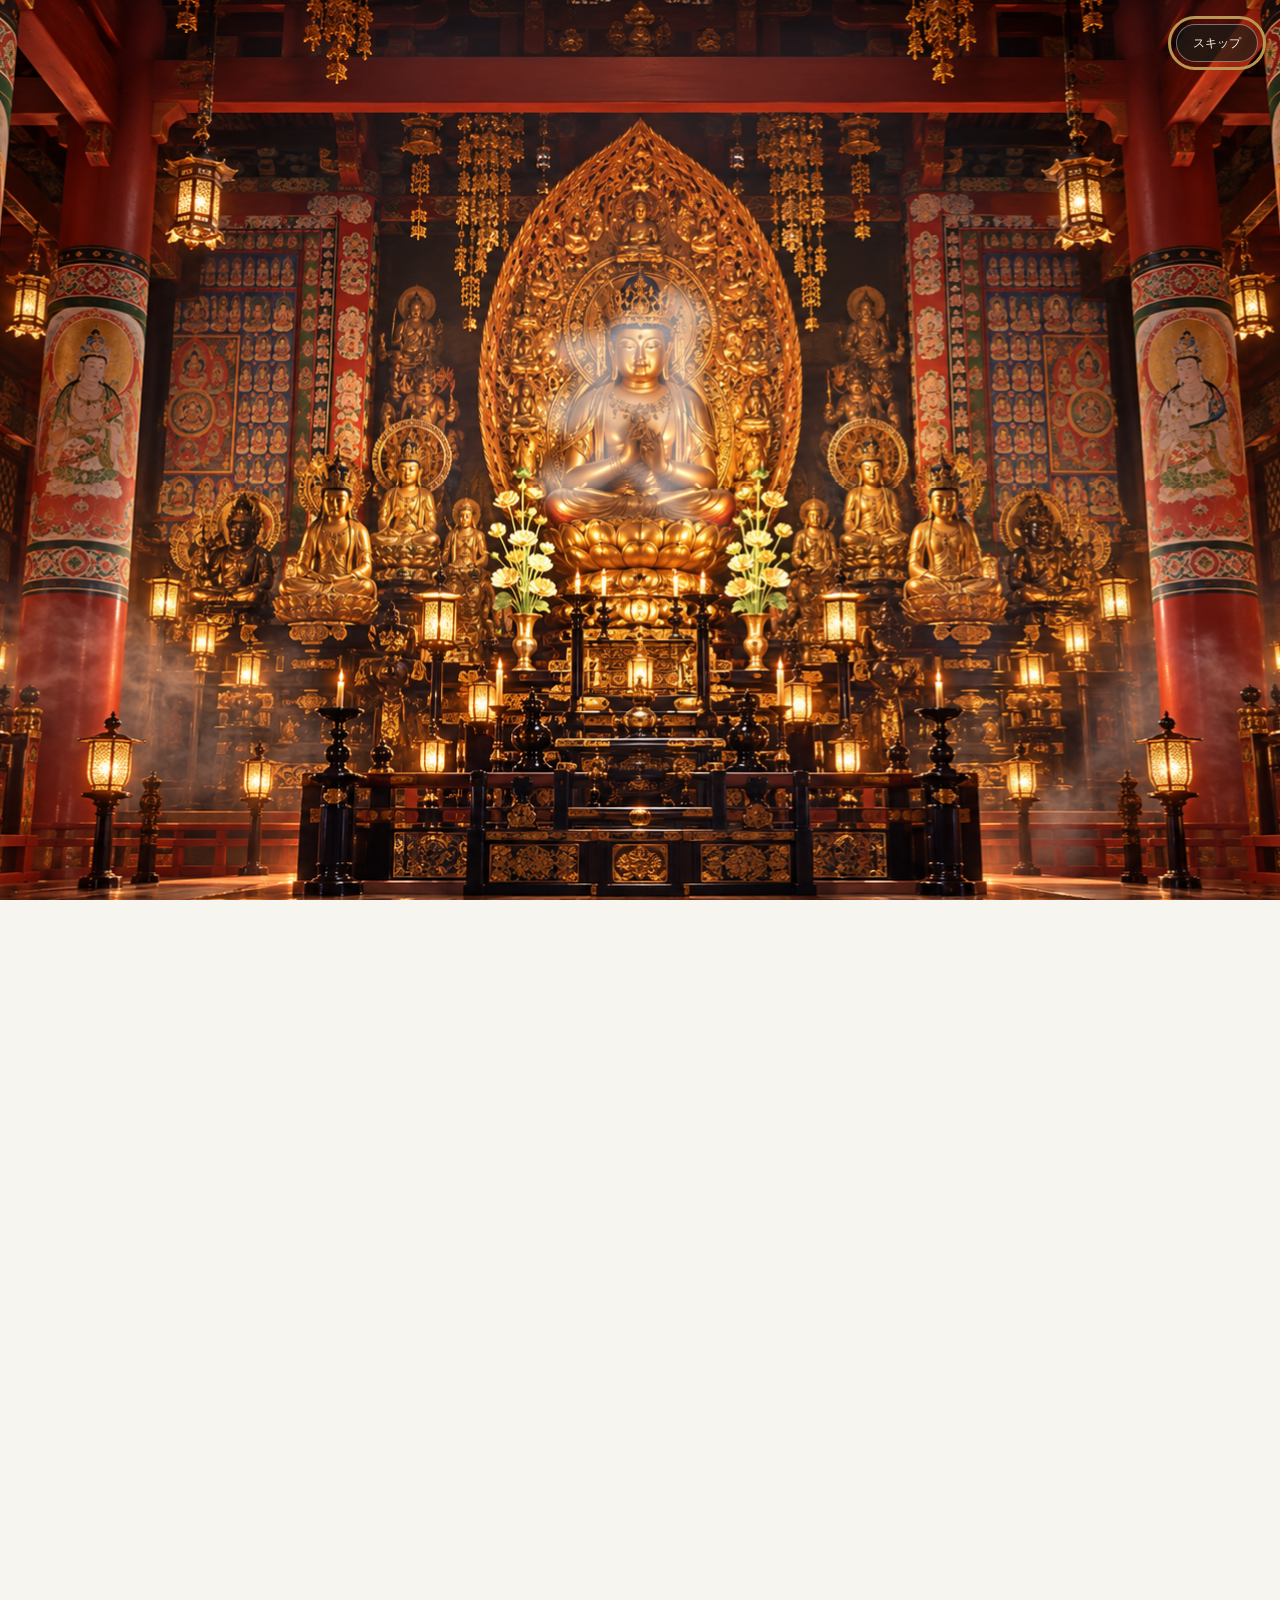
<file: brochure.html>
<!doctype html><html lang="ja"><head><meta charset="utf-8"><meta name="viewport" content="width=device-width,initial-scale=1"><script src="trip-access.js?v=20261006-persistent"></script><title>パンフレット｜高野山・大阪</title><link rel="stylesheet" href="trip-navigation.css?v=20261003-brochure"><link rel="stylesheet" href="koyasan-intro.css?v=20261002-study1"><link rel="stylesheet" href="brochure.css"><script defer src="trip-navigation.js?v=20261003-brochure"></script><script defer src="koyasan-intro.js?v=20261002-study1"></script></head><body><main class="brochure-main"><header class="brochure-header"><h1>パンフレット</h1><a class="brochure-download" href="brochure/brochure.zip" download="高野山・大阪パンフレット.zip">全8枚を保存 ↓</a></header><div class="brochure-pages"><figure id="page-1"><figcaption><span>01</span>表紙<a href="brochure/page-01.png" target="_blank" rel="noopener" aria-label="表紙の画像を開く">画像を開く ↗</a></figcaption><a href="brochure/page-01.png" target="_blank" rel="noopener" aria-label="表紙を大きく見る"><img src="brochure/page-01.png" alt="表紙のパンフレット" width="1080" height="1350" loading="eager" decoding="async"></a></figure><figure id="page-2"><figcaption><span>02</span>10月4日・高野山<a href="brochure/page-02.png" target="_blank" rel="noopener" aria-label="10月4日・高野山の画像を開く">画像を開く ↗</a></figcaption><a href="brochure/page-02.png" target="_blank" rel="noopener" aria-label="10月4日・高野山を大きく見る"><img src="brochure/page-02.png" alt="10月4日・高野山のパンフレット" width="1080" height="1920" loading="lazy" decoding="async"></a></figure><figure id="page-3"><figcaption><span>03</span>10月5日・高野山から大阪<a href="brochure/page-03.png" target="_blank" rel="noopener" aria-label="10月5日・高野山から大阪の画像を開く">画像を開く ↗</a></figcaption><a href="brochure/page-03.png" target="_blank" rel="noopener" aria-label="10月5日・高野山から大阪を大きく見る"><img src="brochure/page-03.png" alt="10月5日・高野山から大阪のパンフレット" width="1080" height="1920" loading="lazy" decoding="async"></a></figure><figure id="page-4"><figcaption><span>04</span>10月6日・大阪港と道頓堀<a href="brochure/page-04.png" target="_blank" rel="noopener" aria-label="10月6日・大阪港と道頓堀の画像を開く">画像を開く ↗</a></figcaption><a href="brochure/page-04.png" target="_blank" rel="noopener" aria-label="10月6日・大阪港と道頓堀を大きく見る"><img src="brochure/page-04.png" alt="10月6日・大阪港と道頓堀のパンフレット" width="1080" height="1920" loading="lazy" decoding="async"></a></figure><figure id="page-5"><figcaption><span>05</span>10月7日・大阪城と新世界<a href="brochure/page-05.png" target="_blank" rel="noopener" aria-label="10月7日・大阪城と新世界の画像を開く">画像を開く ↗</a></figcaption><a href="brochure/page-05.png" target="_blank" rel="noopener" aria-label="10月7日・大阪城と新世界を大きく見る"><img src="brochure/page-05.png" alt="10月7日・大阪城と新世界のパンフレット" width="1080" height="1920" loading="lazy" decoding="async"></a></figure><figure id="page-6"><figcaption><span>06</span>10月8日・自然史と古墳<a href="brochure/page-06.png" target="_blank" rel="noopener" aria-label="10月8日・自然史と古墳の画像を開く">画像を開く ↗</a></figcaption><a href="brochure/page-06.png" target="_blank" rel="noopener" aria-label="10月8日・自然史と古墳を大きく見る"><img src="brochure/page-06.png" alt="10月8日・自然史と古墳のパンフレット" width="1080" height="1920" loading="lazy" decoding="async"></a></figure><figure id="page-7"><figcaption><span>07</span>旅のあとにも<a href="brochure/page-07.png" target="_blank" rel="noopener" aria-label="旅のあとにもの画像を開く">画像を開く ↗</a></figcaption><a href="brochure/page-07.png" target="_blank" rel="noopener" aria-label="旅のあとにもを大きく見る"><img src="brochure/page-07.png" alt="旅のあとにものパンフレット" width="1080" height="1920" loading="lazy" decoding="async"></a></figure><figure id="page-8"><figcaption><span>08</span>裏表紙<a href="brochure/page-08.png" target="_blank" rel="noopener" aria-label="裏表紙の画像を開く">画像を開く ↗</a></figcaption><a href="brochure/page-08.png" target="_blank" rel="noopener" aria-label="裏表紙を大きく見る"><img src="brochure/page-08.png" alt="裏表紙のパンフレット" width="1080" height="1920" loading="lazy" decoding="async"></a></figure></div></main></body></html>
</file>
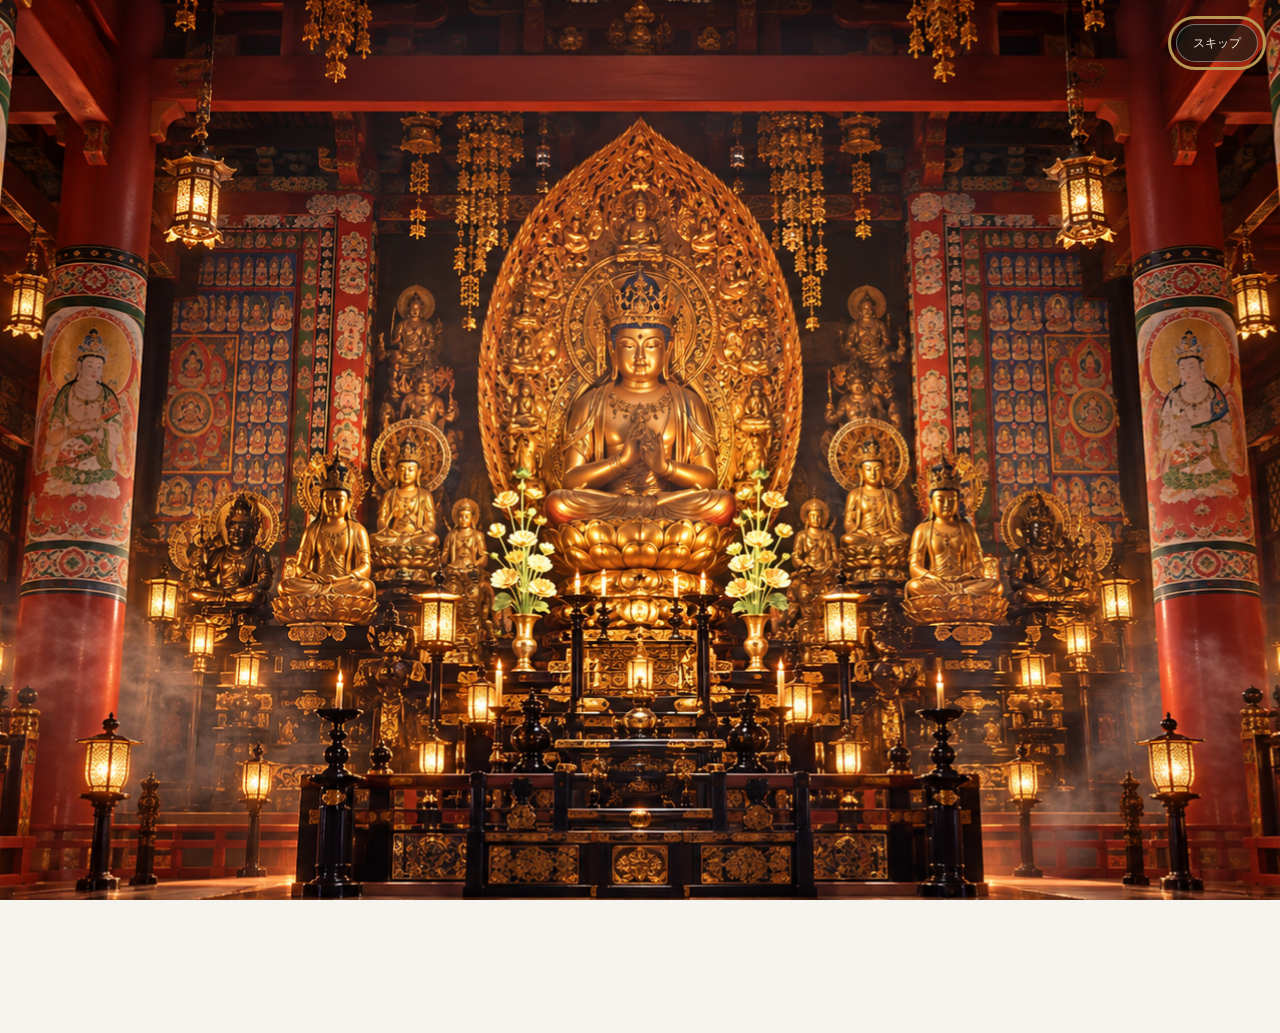
<file: link-check.html>
<!doctype html><html lang="ja"><head><script src="trip-access.js?v=20261006-persistent"></script><link rel="stylesheet" href="koyasan-intro.css?v=20261002-study1"><script defer src="koyasan-intro.js?v=20261002-study1"></script><meta charset="utf-8"><meta name="viewport" content="width=device-width,initial-scale=1"><link rel="stylesheet" href="trip-navigation.css?v=20261003-brochure"><script src="trip-navigation.js?v=20261003-brochure"></script><title>リンク確認｜大阪旅行</title><style>body{font:15px/1.8 sans-serif;background:#f5f4ef;color:#263c33;max-width:1000px;margin:auto;padding:25px}a{color:#126d60}table{border-collapse:collapse;background:white;width:100%}td,th{padding:14px;text-align:left;border-bottom:1px solid #ddd}p{max-width:850px}@media(max-width:600px){td,th{font-size:12px;padding:8px}}</style><a href="itinerary.html">← 時間割に戻る</a><h1>リンク確認・修正記録</h1><p>今回追加：各施設のGoogle Maps検索リンク・公式サイト、ロールス・ロイス大阪の現行店舗と公式移転発表も接続確認。Yahoo!乗換は移動単位に統合し、現在時刻・経由駅の検索結果をブラウザーで確認しています。</p><p>2026/10/2に比較ページ・時間割・新しい見どころの出典を含む275件を確認。272件はHTTP応答200、口コミサイト3件は403（閲覧制限）でした。該当する出典リンクには「閲覧制限あり・検索結果で確認」と表示しています。公式施設・資料へのリンクは今回の確認環境で接続できました。</p><p>応答200は、今回の確認環境から接続できたという記録です。すべてのページの内容を精査したという意味ではありません。利用者のブラウザやアクセス制限により表示が異なる場合があります。今回の旅程の公式資料は別途内容を確認しています。</p><table><tr><th>対象</th><th>修正内容</th><th>リンク</th></tr><tr><td>エンジョイエコカード</td><td>余分な /index.php を削除し、専用の公式ページへ変更</td><td><a href="https://subway.osakametro.co.jp/guide/page/enjoy-eco.php" target="_blank" rel="noopener">確認先 ↗</a></td></tr><tr><td>レゴランド大阪（比較ページ）</td><td>証明書エラーの旧URLを、現在の公式サイトへ変更</td><td><a href="https://www.legolanddiscoverycenter.com/osaka/" target="_blank" rel="noopener">確認先 ↗</a></td></tr><tr><td>大阪企業家ミュージアム（時間割）</td><td>割引施設一覧へのリンクを、施設自体の公式サイトへ変更</td><td><a href="https://www.kigyoka.jp/" target="_blank" rel="noopener">確認先 ↗</a></td></tr><tr><td>天保山大観覧車（時間割）</td><td>HTTPSで接続拒否。周遊パス公式掲載と同じHTTPの施設URLへ変更（HTTP応答200確認）</td><td><a href="http://tempozan-kanransya.com/tempozan-kanransya.com/" target="_blank" rel="noopener">確認先 ↗</a></td></tr><tr><td>Osaka JOINER（比較ページ）</td><td>403の予約URLを、開ける運営者のFAQへ変更。予約実施や割引適用を確認したものではありません</td><td><a href="https://osakajoiner.com/faq" target="_blank" rel="noopener">確認先 ↗</a></td></tr><tr><td>KIX CURRENCY EXCHANGE（比較ページ）</td><td>施設URL・空港の代替案内とも403。施設公式ボタンを外し、周遊パス公式掲載を参照。今回の旅程には含みません</td><td><a href="https://osaka-amazing-pass.com/service_privilege.html#area-kix" target="_blank" rel="noopener">確認先 ↗</a></td></tr></table></html>
</file>
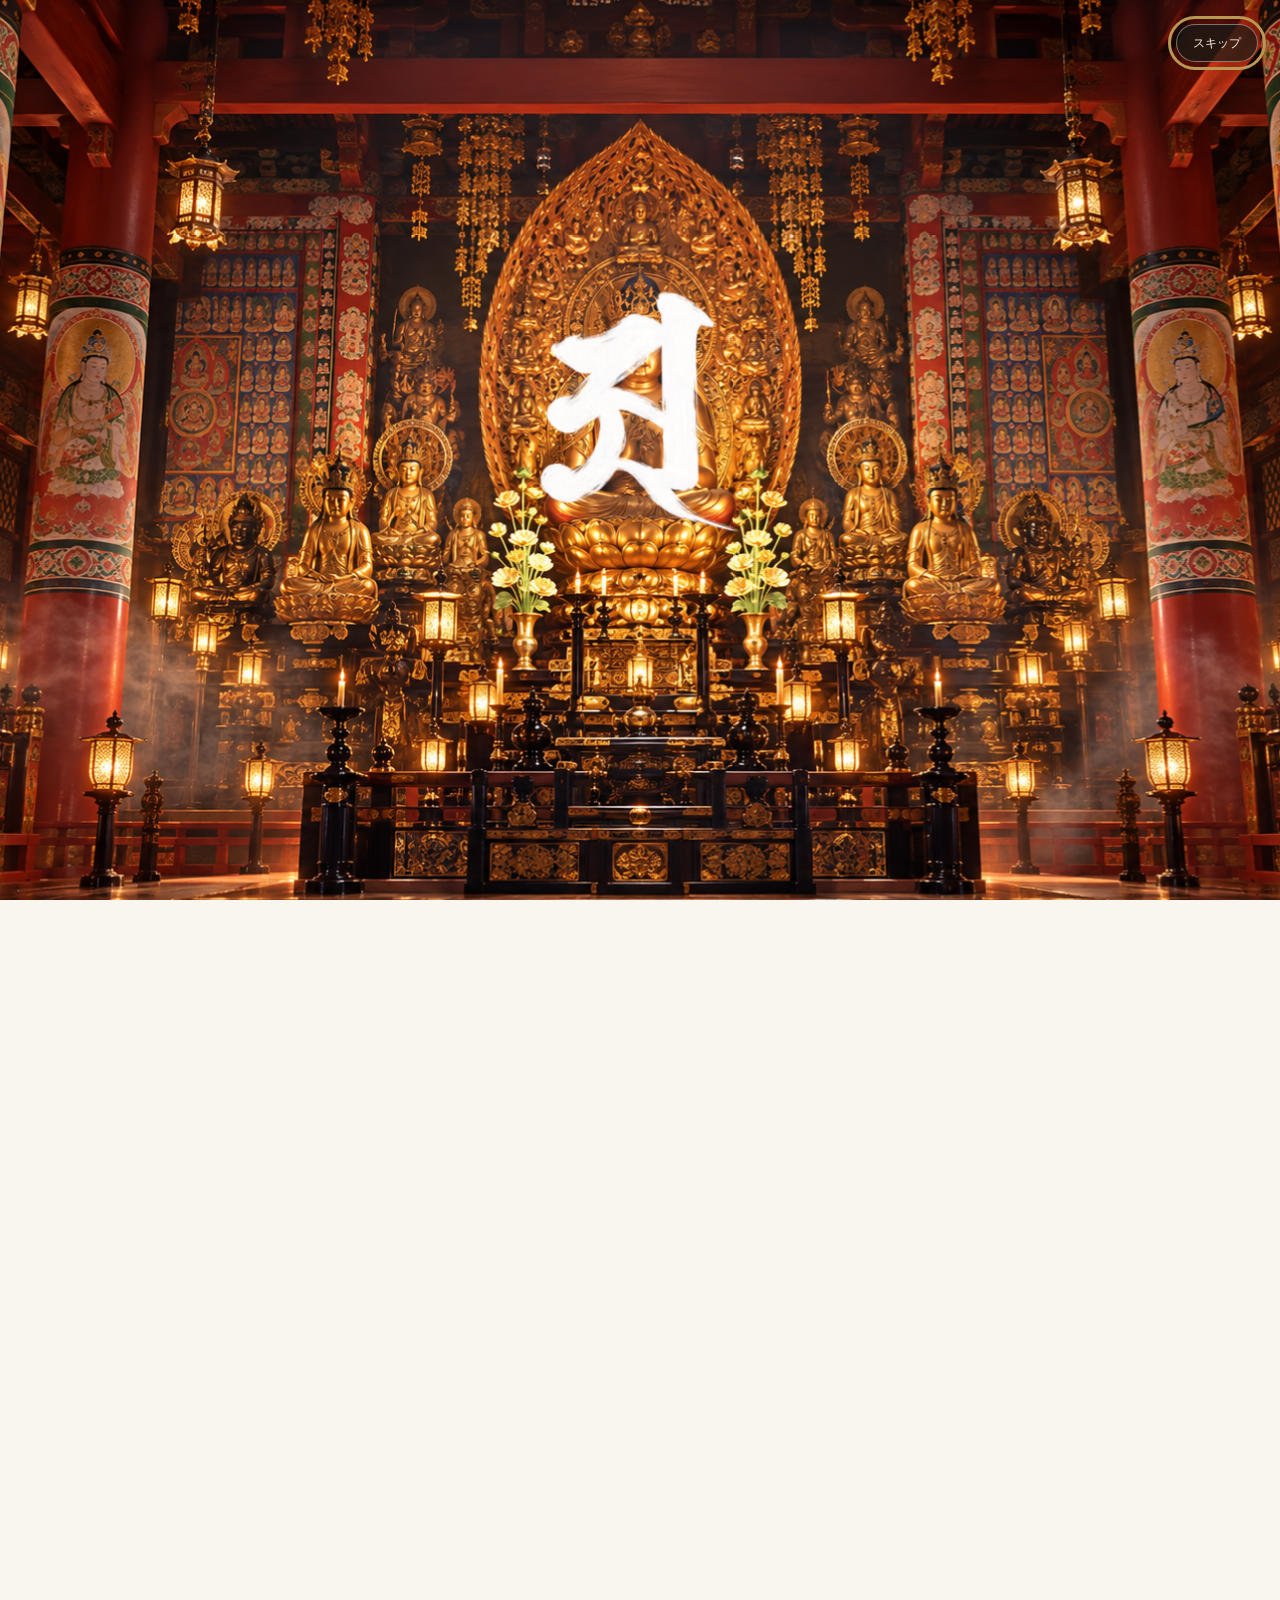
<file: study-deep-shoji-unji.html>
<!DOCTYPE html>
<html data-ruby-mode="hard" lang="ja"><head><meta charset="utf-8"/><meta content="width=device-width,initial-scale=1" name="viewport"/><script src="trip-access.js?v=20261006-persistent"></script><title>声字実相義・吽字義を読む｜高野山 学びの書庫</title><link href="trip-navigation.css?v=20261003-brochure" rel="stylesheet"/><link href="study.css?v=20261003-study2" rel="stylesheet"/><link href="study-visuals.css?v=20261003-visual1" rel="stylesheet"/><link href="study-knowledge.css?v=20261003-knowledge1" rel="stylesheet"/><link href="koyasan-intro.css?v=20261002-study1" rel="stylesheet"/><script defer="" src="trip-navigation.js?v=20261003-brochure"></script><script defer="" src="study-reader.js"></script><script defer="" src="koyasan-intro.js?v=20261002-study1"></script><link href="ruby.css?v=20261003-ruby2" rel="stylesheet"/><script defer="" src="ruby.js?v=20261003-ruby1"></script></head><body class="study-page"><main><header class="reading-head"><a class="back-library" href="study.html">← <ruby data-ruby-level="all">学<rt aria-hidden="true">まな</rt></ruby>びの<ruby data-ruby-level="all">書庫<rt aria-hidden="true">しょこ</rt></ruby></a><p class="chapter-no"><ruby data-ruby-level="all">本文<rt aria-hidden="true">ほんぶん</rt></ruby>を<ruby data-ruby-level="all">深<rt aria-hidden="true">ふか</rt></ruby>く<ruby data-ruby-level="all">読<rt aria-hidden="true">よ</rt></ruby>む <span><ruby data-ruby-level="all">音<rt aria-hidden="true">おと</rt></ruby>、<ruby data-ruby-level="all">一文字<rt aria-hidden="true">ひともじ</rt></ruby>、<ruby data-ruby-level="all">世界<rt aria-hidden="true">せかい</rt></ruby>の<ruby data-ruby-level="all">あり方<rt aria-hidden="true">ありかた</rt></ruby></span></p><h1>『<ruby data-ruby-level="hard">声字実相義<rt aria-hidden="true">しょうじじっそうぎ</rt></ruby>』『<ruby data-ruby-level="hard">吽字義<rt aria-hidden="true">うんじぎ</rt></ruby>』を<ruby data-ruby-level="all">読<rt aria-hidden="true">よ</rt></ruby>む — <ruby data-ruby-level="all">音<rt aria-hidden="true">おと</rt></ruby>と<ruby data-ruby-level="all">一文字<rt aria-hidden="true">ひともじ</rt></ruby>から、<ruby data-ruby-level="all">世界<rt aria-hidden="true">せかい</rt></ruby>の<ruby data-ruby-level="all">あり方<rt aria-hidden="true">ありかた</rt></ruby>へ</h1><div aria-label="ルビの表示" class="ruby-toolbar"><span>ルビ</span><div aria-label="読みがなの量" role="group"><button aria-pressed="false" data-ruby-mode="all" type="button">すべて</button><button aria-pressed="true" data-ruby-mode="hard" type="button">難しい語だけ</button><button aria-pressed="false" data-ruby-mode="off" type="button">オフ</button></div></div></header><div class="reading-layout"><aside class="reading-toc"><details open=""><summary><ruby data-ruby-level="all">目次<rt aria-hidden="true">もくじ</rt></ruby></summary><ol><li class="level-2"><a href="#section-1">1　『<ruby data-ruby-level="hard">声字実相義<rt aria-hidden="true">しょうじじっそうぎ</rt></ruby>』は、<ruby data-ruby-level="all">声<rt aria-hidden="true">こえ</rt></ruby>と<ruby data-ruby-level="all">現実<rt aria-hidden="true">げんじつ</rt></ruby>を<ruby data-ruby-level="all">結<rt aria-hidden="true">むす</rt></ruby>ぶ<ruby data-ruby-level="all">理由<rt aria-hidden="true">りゆう</rt></ruby>を<ruby data-ruby-level="all">問<rt aria-hidden="true">と</rt></ruby>う</a></li><li class="level-2"><a href="#section-2">2　<ruby data-ruby-level="all">中心<rt aria-hidden="true">ちゅうしん</rt></ruby>の<ruby data-ruby-level="all">四<rt aria-hidden="true">よん</rt></ruby><ruby data-ruby-level="all">句<rt aria-hidden="true">く</rt></ruby>を、<ruby data-ruby-level="all">一句<rt aria-hidden="true">いっく</rt></ruby>ずつ<ruby data-ruby-level="all">読<rt aria-hidden="true">よ</rt></ruby>む</a></li><li class="level-2"><a href="#section-3">3　<ruby data-ruby-level="all">同<rt aria-hidden="true">おな</rt></ruby>じ<ruby data-ruby-level="all">表<rt aria-hidden="true">あらわ</rt></ruby>れが、<ruby data-ruby-level="all">迷<rt aria-hidden="true">まよ</rt></ruby>いにも<ruby data-ruby-level="all">悟<rt aria-hidden="true">さと</rt></ruby>りにも<ruby data-ruby-level="all">関<rt aria-hidden="true">かか</rt></ruby>わる</a></li><li class="level-2"><a href="#section-4">4　『<ruby data-ruby-level="hard">吽字義<rt aria-hidden="true">うんじぎ</rt></ruby>』 — <ruby data-ruby-level="all">一文字<rt aria-hidden="true">ひともじ</rt></ruby>を、<ruby data-ruby-level="all">教理<rt aria-hidden="true">きょうり</rt></ruby>の<ruby data-ruby-level="all">入口<rt aria-hidden="true">いりぐち</rt></ruby>として<ruby data-ruby-level="all">読<rt aria-hidden="true">よ</rt></ruby>む</a></li><li class="level-2"><a href="#section-5">5　<ruby data-ruby-level="hard">阿字<rt aria-hidden="true">あじ</rt></ruby>の<ruby data-ruby-level="all">三<rt aria-hidden="true">さん</rt></ruby><ruby data-ruby-level="all">義<rt aria-hidden="true">ぎ</rt></ruby> — <ruby data-ruby-level="hard">有<rt aria-hidden="true">う</rt></ruby>・<ruby data-ruby-level="all">空<rt aria-hidden="true">くう</rt></ruby>・<ruby data-ruby-level="hard">不生<rt aria-hidden="true">ふしょう</rt></ruby>は、<ruby data-ruby-level="all">同<rt aria-hidden="true">おな</rt></ruby>じ<ruby data-ruby-level="all">成立<rt aria-hidden="true">せいりつ</rt></ruby>を<ruby data-ruby-level="all">読<rt aria-hidden="true">よ</rt></ruby>む<ruby data-ruby-level="all">三面<rt aria-hidden="true">さんめん</rt></ruby></a></li><li class="level-3"><a href="#section-6"><ruby data-ruby-level="hard">有<rt aria-hidden="true">う</rt></ruby> — <ruby data-ruby-level="all">条件<rt aria-hidden="true">じょうけん</rt></ruby>によって<ruby data-ruby-level="all">成り立<rt aria-hidden="true">なりた</rt></ruby>つことを、まず<ruby data-ruby-level="all">認<rt aria-hidden="true">みと</rt></ruby>める</a></li><li class="level-3"><a href="#section-7"><ruby data-ruby-level="all">空<rt aria-hidden="true">くう</rt></ruby> — <ruby data-ruby-level="all">条件<rt aria-hidden="true">じょうけん</rt></ruby>で<ruby data-ruby-level="all">成り立<rt aria-hidden="true">なりた</rt></ruby>つから、<ruby data-ruby-level="all">独立<rt aria-hidden="true">どくりつ</rt></ruby>した<ruby data-ruby-level="all">本性<rt aria-hidden="true">ほんしょう</rt></ruby>を<ruby data-ruby-level="all">持<rt aria-hidden="true">も</rt></ruby>たない</a></li><li class="level-3"><a href="#section-8"><ruby data-ruby-level="hard">不生<rt aria-hidden="true">ふしょう</rt></ruby> — <ruby data-ruby-level="all">独立<rt aria-hidden="true">どくりつ</rt></ruby>した<ruby data-ruby-level="all">始<rt aria-hidden="true">はじ</rt></ruby>まりをつかまない<ruby data-ruby-level="all">中道<rt aria-hidden="true">ちゅうどう</rt></ruby></a></li><li class="level-2"><a href="#section-9">6　「<ruby data-ruby-level="all">密<rt aria-hidden="true">みつ</rt></ruby>」は、<ruby data-ruby-level="hard">仏<rt aria-hidden="true">ほとけ</rt></ruby>が<ruby data-ruby-level="all">情報<rt aria-hidden="true">じょうほう</rt></ruby>を<ruby data-ruby-level="all">隠<rt aria-hidden="true">かく</rt></ruby>しているだけなのか</a></li><li class="level-2"><a href="#section-10">7　<ruby data-ruby-level="all">生活<rt aria-hidden="true">せいかつ</rt></ruby>へ<ruby data-ruby-level="all">戻<rt aria-hidden="true">もど</rt></ruby>す — <ruby data-ruby-level="all">言葉<rt aria-hidden="true">ことば</rt></ruby>と<ruby data-ruby-level="all">条件<rt aria-hidden="true">じょうけん</rt></ruby>を、<ruby data-ruby-level="all">両方<rt aria-hidden="true">りょうほう</rt></ruby><ruby data-ruby-level="all">確<rt aria-hidden="true">たし</rt></ruby>かめる</a></li><li class="level-2"><a href="#section-11"><ruby data-ruby-level="all">原典<rt aria-hidden="true">げんてん</rt></ruby>と<ruby data-ruby-level="all">読み方<rt aria-hidden="true">よみかた</rt></ruby></a></li></ol></details></aside><article class="reading-body">
<p><a href="study-01-shingon.html"><ruby data-ruby-level="all">真言<rt aria-hidden="true">しんごん</rt></ruby><ruby data-ruby-level="all">密教<rt aria-hidden="true">みっきょう</rt></ruby>の<ruby data-ruby-level="all">基礎<rt aria-hidden="true">きそ</rt></ruby>へ<ruby data-ruby-level="all">戻<rt aria-hidden="true">もど</rt></ruby>る</a> · <a href="study-deep-sokushin.html">『<ruby data-ruby-level="hard">即身成仏義<rt aria-hidden="true">そくしんじょうぶつぎ</rt></ruby>』の<ruby data-ruby-level="all">八<rt aria-hidden="true">はち</rt></ruby><ruby data-ruby-level="all">句<rt aria-hidden="true">く</rt></ruby>へ</a></p>
<p><ruby data-ruby-level="all">真言<rt aria-hidden="true">しんごん</rt></ruby>は、<ruby data-ruby-level="all">声<rt aria-hidden="true">こえ</rt></ruby>に<ruby data-ruby-level="all">出<rt aria-hidden="true">だ</rt></ruby>すことばである。それなら、<ruby data-ruby-level="all">声<rt aria-hidden="true">こえ</rt></ruby>がどうして<ruby data-ruby-level="all">悟<rt aria-hidden="true">さと</rt></ruby>りや<ruby data-ruby-level="all">世界<rt aria-hidden="true">せかい</rt></ruby>の<ruby data-ruby-level="all">真実<rt aria-hidden="true">しんじつ</rt></ruby>へ<ruby data-ruby-level="all">関<rt aria-hidden="true">かか</rt></ruby>わるのだろう。<ruby data-ruby-level="hard">空海<rt aria-hidden="true">くうかい</rt></ruby>の『<ruby data-ruby-level="hard">声字実相義<rt aria-hidden="true">しょうじじっそうぎ</rt></ruby>』は<ruby data-ruby-level="all">声<rt aria-hidden="true">こえ</rt></ruby>・<ruby data-ruby-level="all">文字<rt aria-hidden="true">もじ</rt></ruby>・<ruby data-ruby-level="all">実相<rt aria-hidden="true">じっそう</rt></ruby>の<ruby data-ruby-level="all">関係<rt aria-hidden="true">かんけい</rt></ruby>を、『<ruby data-ruby-level="hard">吽字義<rt aria-hidden="true">うんじぎ</rt></ruby>』は<ruby data-ruby-level="all">一<rt aria-hidden="true">ひと</rt></ruby>つの<ruby data-ruby-level="all">梵字<rt aria-hidden="true">ぼんじ</rt></ruby>の<ruby data-ruby-level="all">中身<rt aria-hidden="true">なかみ</rt></ruby>を<ruby data-ruby-level="all">掘り下<rt aria-hidden="true">ほりさ</rt></ruby>げる。<strong><ruby data-ruby-level="all">実相<rt aria-hidden="true">じっそう</rt></ruby></strong>はものの<ruby data-ruby-level="all">真実<rt aria-hidden="true">しんじつ</rt></ruby>の<ruby data-ruby-level="all">あり方<rt aria-hidden="true">ありかた</rt></ruby>、<strong><ruby data-ruby-level="all">梵字<rt aria-hidden="true">ぼんじ</rt></ruby></strong>はインドの<ruby data-ruby-level="all">文字<rt aria-hidden="true">もじ</rt></ruby>を<ruby data-ruby-level="all">伝<rt aria-hidden="true">つた</rt></ruby>えた<ruby data-ruby-level="all">表記<rt aria-hidden="true">ひょうき</rt></ruby>で、ここでは<ruby data-ruby-level="hard">仏<rt aria-hidden="true">ほとけ</rt></ruby>や<ruby data-ruby-level="all">教<rt aria-hidden="true">おし</rt></ruby>えを<ruby data-ruby-level="all">表<rt aria-hidden="true">あらわ</rt></ruby>す<ruby data-ruby-level="all">字<rt aria-hidden="true">じ</rt></ruby>である。</p>
<p><ruby data-ruby-level="hard">空海<rt aria-hidden="true">くうかい</rt></ruby>は、<ruby data-ruby-level="all">声<rt aria-hidden="true">こえ</rt></ruby>や<ruby data-ruby-level="all">文字<rt aria-hidden="true">もじ</rt></ruby>が<ruby data-ruby-level="all">何<rt aria-hidden="true">なに</rt></ruby>を<ruby data-ruby-level="all">表<rt aria-hidden="true">あらわ</rt></ruby>し、その<ruby data-ruby-level="all">意味<rt aria-hidden="true">いみ</rt></ruby>をどう<ruby data-ruby-level="all">理解<rt aria-hidden="true">りかい</rt></ruby>するかを<ruby data-ruby-level="all">論<rt aria-hidden="true">ろん</rt></ruby>じている。<ruby data-ruby-level="all">意味<rt aria-hidden="true">いみ</rt></ruby>を<ruby data-ruby-level="all">考<rt aria-hidden="true">かんが</rt></ruby>えず<ruby data-ruby-level="all">音<rt aria-hidden="true">おと</rt></ruby>だけを<ruby data-ruby-level="all">唱<rt aria-hidden="true">とな</rt></ruby>えたり、<ruby data-ruby-level="all">文字<rt aria-hidden="true">もじ</rt></ruby>へ<ruby data-ruby-level="all">好<rt aria-hidden="true">す</rt></ruby>きな<ruby data-ruby-level="all">解釈<rt aria-hidden="true">かいしゃく</rt></ruby>を<ruby data-ruby-level="all">付<rt aria-hidden="true">つ</rt></ruby>けたりする<ruby data-ruby-level="all">話<rt aria-hidden="true">はなし</rt></ruby>とは<ruby data-ruby-level="all">違<rt aria-hidden="true">ちが</rt></ruby>う。<ruby data-ruby-level="all">二<rt aria-hidden="true">ふた</rt></ruby>つの<ruby data-ruby-level="all">著作<rt aria-hidden="true">ちょさく</rt></ruby>を<ruby data-ruby-level="all">読<rt aria-hidden="true">よ</rt></ruby>みながら、<ruby data-ruby-level="all">声<rt aria-hidden="true">こえ</rt></ruby>や<ruby data-ruby-level="all">字<rt aria-hidden="true">じ</rt></ruby>と、その<ruby data-ruby-level="all">背後<rt aria-hidden="true">はいご</rt></ruby>にある<ruby data-ruby-level="all">教<rt aria-hidden="true">おし</rt></ruby>えとのつながりを<ruby data-ruby-level="all">確<rt aria-hidden="true">たし</rt></ruby>かめよう。<a href="https://21dzk.l.u-tokyo.ac.jp/SAT/ddb-sat2.php?mode=detail&amp;useid=2429_,77,0403" rel="noopener" target="_blank">『<ruby data-ruby-level="hard">声字実相義<rt aria-hidden="true">しょうじじっそうぎ</rt></ruby>』401c07–402b11</a>、<a href="https://21dzk.l.u-tokyo.ac.jp/SAT/ddb-sat2.php?mode=detail&amp;useid=2430_" rel="noopener" target="_blank">『<ruby data-ruby-level="hard">吽字義<rt aria-hidden="true">うんじぎ</rt></ruby>』404b17–405a20</a></p>
<h2 id="section-1">1　『<ruby data-ruby-level="hard">声字実相義<rt aria-hidden="true">しょうじじっそうぎ</rt></ruby>』は、<ruby data-ruby-level="all">声<rt aria-hidden="true">こえ</rt></ruby>と<ruby data-ruby-level="all">現実<rt aria-hidden="true">げんじつ</rt></ruby>を<ruby data-ruby-level="all">結<rt aria-hidden="true">むす</rt></ruby>ぶ<ruby data-ruby-level="all">理由<rt aria-hidden="true">りゆう</rt></ruby>を<ruby data-ruby-level="all">問<rt aria-hidden="true">と</rt></ruby>う</h2>
<p><ruby data-ruby-level="all">序論<rt aria-hidden="true">じょろん</rt></ruby>では、<ruby data-ruby-level="hard">仏<rt aria-hidden="true">ほとけ</rt></ruby>の<ruby data-ruby-level="all">教<rt aria-hidden="true">おし</rt></ruby>えは<ruby data-ruby-level="all">文字<rt aria-hidden="true">もじ</rt></ruby><ruby data-ruby-level="all">を通<rt aria-hidden="true">をつう</rt></ruby>じて<ruby data-ruby-level="all">伝<rt aria-hidden="true">つた</rt></ruby>わり、その<ruby data-ruby-level="all">文字<rt aria-hidden="true">もじ</rt></ruby>は<ruby data-ruby-level="all">六<rt aria-hidden="true">ろく</rt></ruby><ruby data-ruby-level="all">塵<rt aria-hidden="true">ちり</rt></ruby><ruby data-ruby-level="all">を通<rt aria-hidden="true">をつう</rt></ruby>じて<ruby data-ruby-level="all">現<rt aria-hidden="true">あらわ</rt></ruby>れる、と<ruby data-ruby-level="all">説<rt aria-hidden="true">と</rt></ruby>く。<strong><ruby data-ruby-level="all">六<rt aria-hidden="true">ろく</rt></ruby><ruby data-ruby-level="all">塵<rt aria-hidden="true">ちり</rt></ruby></strong>は、<ruby data-ruby-level="all">色<rt aria-hidden="true">しき</rt></ruby>・<ruby data-ruby-level="all">声<rt aria-hidden="true">こえ</rt></ruby>・<ruby data-ruby-level="all">香<rt aria-hidden="true">こう</rt></ruby>・<ruby data-ruby-level="all">味<rt aria-hidden="true">あじ</rt></ruby>・<ruby data-ruby-level="all">触<rt aria-hidden="true">さわ</rt></ruby>・<ruby data-ruby-level="all">法<rt aria-hidden="true">ほう</rt></ruby>。<ruby data-ruby-level="all">見<rt aria-hidden="true">み</rt></ruby>えるもの、<ruby data-ruby-level="all">聞<rt aria-hidden="true">き</rt></ruby>こえるもの、<ruby data-ruby-level="all">匂<rt aria-hidden="true">にお</rt></ruby>い、<ruby data-ruby-level="all">味<rt aria-hidden="true">あじ</rt></ruby>、<ruby data-ruby-level="all">触<rt aria-hidden="true">ふ</rt></ruby>れるもの、<ruby data-ruby-level="all">心<rt aria-hidden="true">こころ</rt></ruby>に<ruby data-ruby-level="all">現<rt aria-hidden="true">あらわ</rt></ruby>れるものという、<ruby data-ruby-level="all">私<rt aria-hidden="true">わたし</rt></ruby>たちが<ruby data-ruby-level="all">認識<rt aria-hidden="true">にんしき</rt></ruby>する<ruby data-ruby-level="all">対象<rt aria-hidden="true">たいしょう</rt></ruby>の<ruby data-ruby-level="all">全域<rt aria-hidden="true">ぜんいき</rt></ruby>を<ruby data-ruby-level="all">指<rt aria-hidden="true">さ</rt></ruby>す。ここでの「<ruby data-ruby-level="all">塵<rt aria-hidden="true">ちり</rt></ruby>」は<ruby data-ruby-level="all">汚<rt aria-hidden="true">よご</rt></ruby>れや<ruby data-ruby-level="all">埃<rt aria-hidden="true">ほこり</rt></ruby>ではなく、その<ruby data-ruby-level="all">六<rt aria-hidden="true">ろく</rt></ruby><ruby data-ruby-level="all">種類<rt aria-hidden="true">しゅるい</rt></ruby>の<ruby data-ruby-level="all">対象<rt aria-hidden="true">たいしょう</rt></ruby>を<ruby data-ruby-level="all">表<rt aria-hidden="true">あらわ</rt></ruby>す<ruby data-ruby-level="all">字<rt aria-hidden="true">じ</rt></ruby>である。<ruby data-ruby-level="hard">空海<rt aria-hidden="true">くうかい</rt></ruby>はさらに、それらの<ruby data-ruby-level="all">根本<rt aria-hidden="true">こんぽん</rt></ruby>に、<ruby data-ruby-level="hard">仏<rt aria-hidden="true">ほとけ</rt></ruby>の<ruby data-ruby-level="all">身体<rt aria-hidden="true">しんたい</rt></ruby>・ことば・<ruby data-ruby-level="all">心<rt aria-hidden="true">こころ</rt></ruby>の<ruby data-ruby-level="all">働<rt aria-hidden="true">はたら</rt></ruby>きである<ruby data-ruby-level="hard">三密<rt aria-hidden="true">さんみつ</rt></ruby>があると<ruby data-ruby-level="all">説明<rt aria-hidden="true">せつめい</rt></ruby>する。</p>
<blockquote class="source-original">
<p><strong><ruby data-ruby-level="all">原文<rt aria-hidden="true">げんぶん</rt></ruby></strong> · 『<ruby data-ruby-level="hard">声字実相義<rt aria-hidden="true">しょうじじっそうぎ</rt></ruby>』401c07–08</p>
<p><ruby data-ruby-level="hard">夫如來説法<rt aria-hidden="true">それにょらいのせっぽうは</rt></ruby><ruby data-ruby-level="hard">必藉文字<rt aria-hidden="true">かならずもんじをかる</rt></ruby>。<ruby data-ruby-level="hard">文字所在<rt aria-hidden="true">もんじのしょざいは</rt></ruby><ruby data-ruby-level="hard">六塵其體<rt aria-hidden="true">ろくじんそのたいなり</rt></ruby>。</p>
</blockquote>
<p class="kanbun-reading"><strong><ruby data-ruby-level="all">読み下<rt aria-hidden="true">よみくだ</rt></ruby>し</strong>　それ<ruby data-ruby-level="all">如来<rt aria-hidden="true">にょらい</rt></ruby>の<ruby data-ruby-level="all">説法<rt aria-hidden="true">せっぽう</rt></ruby>は、<ruby data-ruby-level="all">必<rt aria-hidden="true">かなら</rt></ruby>ず<ruby data-ruby-level="all">文字<rt aria-hidden="true">もじ</rt></ruby>を藉る。<ruby data-ruby-level="all">文字<rt aria-hidden="true">もじ</rt></ruby>の<ruby data-ruby-level="all">所在<rt aria-hidden="true">しょざい</rt></ruby>は、<ruby data-ruby-level="all">六<rt aria-hidden="true">ろく</rt></ruby><ruby data-ruby-level="all">塵<rt aria-hidden="true">ちり</rt></ruby>その<ruby data-ruby-level="all">体<rt aria-hidden="true">からだ</rt></ruby>なり。</p>
<p class="kanbun-reading"><strong><ruby data-ruby-level="all">読<rt aria-hidden="true">よ</rt></ruby>み</strong>　それにょらいのせっぽうは、かならずもんじをかる。もんじのしょざいは、ろくじんそのたいなり。</p>
<p class="kanbun-reading"><strong><ruby data-ruby-level="all">意訳<rt aria-hidden="true">いやく</rt></ruby></strong>　<ruby data-ruby-level="hard">仏<rt aria-hidden="true">ほとけ</rt></ruby>が<ruby data-ruby-level="all">教<rt aria-hidden="true">おし</rt></ruby>えを<ruby data-ruby-level="all">説<rt aria-hidden="true">と</rt></ruby>くには、<ruby data-ruby-level="all">意味<rt aria-hidden="true">いみ</rt></ruby>を<ruby data-ruby-level="all">表<rt aria-hidden="true">あらわ</rt></ruby>す<ruby data-ruby-level="all">文字<rt aria-hidden="true">もじ</rt></ruby>が<ruby data-ruby-level="all">必要<rt aria-hidden="true">ひつよう</rt></ruby>である。その<ruby data-ruby-level="all">文字<rt aria-hidden="true">もじ</rt></ruby>の<ruby data-ruby-level="all">現<rt aria-hidden="true">あらわ</rt></ruby>れるところは、<ruby data-ruby-level="all">認識<rt aria-hidden="true">にんしき</rt></ruby>される<ruby data-ruby-level="all">対象<rt aria-hidden="true">たいしょう</rt></ruby>の<ruby data-ruby-level="all">全域<rt aria-hidden="true">ぜんいき</rt></ruby>である。</p>
<p><ruby data-ruby-level="all">次<rt aria-hidden="true">つぎ</rt></ruby>に、<ruby data-ruby-level="all">名<rt aria-hidden="true">な</rt></ruby>で<ruby data-ruby-level="all">教<rt aria-hidden="true">おし</rt></ruby>えるには<ruby data-ruby-level="all">声<rt aria-hidden="true">こえ</rt></ruby><ruby data-ruby-level="all">字<rt aria-hidden="true">じ</rt></ruby>が<ruby data-ruby-level="all">必要<rt aria-hidden="true">ひつよう</rt></ruby>であり、<ruby data-ruby-level="all">声<rt aria-hidden="true">こえ</rt></ruby><ruby data-ruby-level="all">字<rt aria-hidden="true">じ</rt></ruby>が<ruby data-ruby-level="all">明<rt aria-hidden="true">あき</rt></ruby>らかになれば<ruby data-ruby-level="all">実相<rt aria-hidden="true">じっそう</rt></ruby>が<ruby data-ruby-level="all">顕<rt aria-hidden="true">あらわ</rt></ruby>れると<ruby data-ruby-level="all">続<rt aria-hidden="true">つづ</rt></ruby>く。<ruby data-ruby-level="all">名<rt aria-hidden="true">な</rt></ruby>は<ruby data-ruby-level="all">現実<rt aria-hidden="true">げんじつ</rt></ruby>と<ruby data-ruby-level="all">無関係<rt aria-hidden="true">むかんけい</rt></ruby>な<ruby data-ruby-level="all">場所<rt aria-hidden="true">ばしょ</rt></ruby>に<ruby data-ruby-level="all">浮<rt aria-hidden="true">う</rt></ruby>かんだ<ruby data-ruby-level="all">札<rt aria-hidden="true">さつ</rt></ruby>ではない。<ruby data-ruby-level="all">実相<rt aria-hidden="true">じっそう</rt></ruby>について<ruby data-ruby-level="all">話<rt aria-hidden="true">はな</rt></ruby>す<ruby data-ruby-level="all">場合<rt aria-hidden="true">ばあい</rt></ruby>にも、それを<ruby data-ruby-level="all">表<rt aria-hidden="true">あらわ</rt></ruby>す<ruby data-ruby-level="all">声<rt aria-hidden="true">こえ</rt></ruby>と<ruby data-ruby-level="all">字<rt aria-hidden="true">じ</rt></ruby>を<ruby data-ruby-level="all">離<rt aria-hidden="true">はな</rt></ruby>れることができない。<a href="https://21dzk.l.u-tokyo.ac.jp/SAT/ddb-sat2.php?mode=detail&amp;useid=2429_,77,0403" rel="noopener" target="_blank">『<ruby data-ruby-level="hard">声字実相義<rt aria-hidden="true">しょうじじっそうぎ</rt></ruby>』401c11–18</a></p>
<p><ruby data-ruby-level="all">題名<rt aria-hidden="true">だいめい</rt></ruby>や<ruby data-ruby-level="all">用語<rt aria-hidden="true">ようご</rt></ruby>の<ruby data-ruby-level="all">意味<rt aria-hidden="true">いみ</rt></ruby>を<ruby data-ruby-level="all">説明<rt aria-hidden="true">せつめい</rt></ruby>する<ruby data-ruby-level="all">部分<rt aria-hidden="true">ぶぶん</rt></ruby>では、<ruby data-ruby-level="all">二<rt aria-hidden="true">ふた</rt></ruby>つの<ruby data-ruby-level="all">読み方<rt aria-hidden="true">よみかた</rt></ruby>を<ruby data-ruby-level="all">分<rt aria-hidden="true">わ</rt></ruby>ける。<strong><ruby data-ruby-level="hard">浅略<rt aria-hidden="true">せんりゃく</rt></ruby></strong>は、<ruby data-ruby-level="all">声<rt aria-hidden="true">こえ</rt></ruby>と<ruby data-ruby-level="all">字<rt aria-hidden="true">じ</rt></ruby>、<ruby data-ruby-level="all">声<rt aria-hidden="true">こえ</rt></ruby><ruby data-ruby-level="all">字<rt aria-hidden="true">じ</rt></ruby>と<ruby data-ruby-level="all">実相<rt aria-hidden="true">じっそう</rt></ruby>を<ruby data-ruby-level="all">別々<rt aria-hidden="true">べつべつ</rt></ruby>のものとして<ruby data-ruby-level="all">読<rt aria-hidden="true">よ</rt></ruby>むこと。<strong><ruby data-ruby-level="hard">深秘<rt aria-hidden="true">じんぴ</rt></ruby></strong>は、それらを<ruby data-ruby-level="all">切り離<rt aria-hidden="true">きりはな</rt></ruby>せないものとして<ruby data-ruby-level="all">読<rt aria-hidden="true">よ</rt></ruby>むことである。<ruby data-ruby-level="hard">空海<rt aria-hidden="true">くうかい</rt></ruby>は、<ruby data-ruby-level="all">密教<rt aria-hidden="true">みっきょう</rt></ruby>の<ruby data-ruby-level="all">立場<rt aria-hidden="true">たちば</rt></ruby>から<ruby data-ruby-level="all">意味<rt aria-hidden="true">いみ</rt></ruby>をより<ruby data-ruby-level="all">深<rt aria-hidden="true">ふか</rt></ruby>く<ruby data-ruby-level="all">読<rt aria-hidden="true">よ</rt></ruby>む<ruby data-ruby-level="all">方法<rt aria-hidden="true">ほうほう</rt></ruby>を<ruby data-ruby-level="all">示<rt aria-hidden="true">しめ</rt></ruby>している。<ruby data-ruby-level="all">日常<rt aria-hidden="true">にちじょう</rt></ruby>の<ruby data-ruby-level="all">言葉<rt aria-hidden="true">ことば</rt></ruby>なら<ruby data-ruby-level="all">何<rt aria-hidden="true">なん</rt></ruby>でも、<ruby data-ruby-level="all">同<rt aria-hidden="true">おな</rt></ruby>じ<ruby data-ruby-level="all">深<rt aria-hidden="true">ふか</rt></ruby>さまで<ruby data-ruby-level="all">理解<rt aria-hidden="true">りかい</rt></ruby>されているという<ruby data-ruby-level="all">話<rt aria-hidden="true">はなし</rt></ruby>ではない。<a href="https://21dzk.l.u-tokyo.ac.jp/SAT/ddb-sat2.php?mode=detail&amp;useid=2429_,77,0403" rel="noopener" target="_blank">『<ruby data-ruby-level="hard">声字実相義<rt aria-hidden="true">しょうじじっそうぎ</rt></ruby>』401c19–402a10</a></p>
<h2 id="section-2">2　<ruby data-ruby-level="all">中心<rt aria-hidden="true">ちゅうしん</rt></ruby>の<ruby data-ruby-level="all">四<rt aria-hidden="true">よん</rt></ruby><ruby data-ruby-level="all">句<rt aria-hidden="true">く</rt></ruby>を、<ruby data-ruby-level="all">一句<rt aria-hidden="true">いっく</rt></ruby>ずつ<ruby data-ruby-level="all">読<rt aria-hidden="true">よ</rt></ruby>む</h2>
<blockquote class="source-original">
<p><strong><ruby data-ruby-level="all">原文<rt aria-hidden="true">げんぶん</rt></ruby></strong> · 『<ruby data-ruby-level="hard">声字実相義<rt aria-hidden="true">しょうじじっそうぎ</rt></ruby>』402b10–11</p>
<p><ruby data-ruby-level="hard">五大<rt aria-hidden="true">ごだいに</rt></ruby><ruby data-ruby-level="hard">皆有響<rt aria-hidden="true">みなひびきあり</rt></ruby>　<ruby data-ruby-level="hard">十界<rt aria-hidden="true">じっかいに</rt></ruby><ruby data-ruby-level="hard">具言語<rt aria-hidden="true">ごんごをぐす</rt></ruby></p>
<p><ruby data-ruby-level="hard">六塵<rt aria-hidden="true">ろくじん</rt></ruby><ruby data-ruby-level="hard">悉文字<rt aria-hidden="true">ことごとくもんじなり</rt></ruby>　<ruby data-ruby-level="hard">法身<rt aria-hidden="true">ほっしんは</rt></ruby><ruby data-ruby-level="hard">是實相<rt aria-hidden="true">これじっそうなり</rt></ruby></p>
</blockquote>
<p class="kanbun-reading"><strong><ruby data-ruby-level="all">読み下<rt aria-hidden="true">よみくだ</rt></ruby>し</strong>　<ruby data-ruby-level="hard">五大<rt aria-hidden="true">ごだい</rt></ruby>に<ruby data-ruby-level="all">皆<rt aria-hidden="true">かい</rt></ruby><ruby data-ruby-level="all">響<rt aria-hidden="true">ひび</rt></ruby>き<ruby data-ruby-level="all">有<rt aria-hidden="true">あ</rt></ruby>り。<ruby data-ruby-level="all">十<rt aria-hidden="true">じゅう</rt></ruby><ruby data-ruby-level="all">界<rt aria-hidden="true">かい</rt></ruby>に<ruby data-ruby-level="all">言語<rt aria-hidden="true">げんご</rt></ruby>を<ruby data-ruby-level="all">具<rt aria-hidden="true">ぐ</rt></ruby>す。<ruby data-ruby-level="all">六<rt aria-hidden="true">ろく</rt></ruby><ruby data-ruby-level="all">塵<rt aria-hidden="true">ちり</rt></ruby>、<ruby data-ruby-level="all">悉<rt aria-hidden="true">ことごと</rt></ruby>く<ruby data-ruby-level="all">文字<rt aria-hidden="true">もじ</rt></ruby>なり。<ruby data-ruby-level="all">法<rt aria-hidden="true">ほう</rt></ruby><ruby data-ruby-level="all">身<rt aria-hidden="true">み</rt></ruby>は<ruby data-ruby-level="all">是<rt aria-hidden="true">ぜ</rt></ruby>れ<ruby data-ruby-level="all">実相<rt aria-hidden="true">じっそう</rt></ruby>なり。</p>
<p class="kanbun-reading"><strong><ruby data-ruby-level="all">読<rt aria-hidden="true">よ</rt></ruby>み</strong>　ごだいにみなひびきあり。じっかいにごんごをぐす。ろくじん、ことごとくもんじなり。ほっしんはこれじっそうなり。</p>
<p class="kanbun-reading"><strong><ruby data-ruby-level="all">意訳<rt aria-hidden="true">いやく</rt></ruby></strong>　<ruby data-ruby-level="all">世界<rt aria-hidden="true">せかい</rt></ruby>の<ruby data-ruby-level="hard">五大<rt aria-hidden="true">ごだい</rt></ruby>には<ruby data-ruby-level="all">響<rt aria-hidden="true">ひび</rt></ruby>きがあり、<ruby data-ruby-level="all">十<rt aria-hidden="true">じゅう</rt></ruby>の<ruby data-ruby-level="all">世界<rt aria-hidden="true">せかい</rt></ruby>にはそれぞれことばがある。<ruby data-ruby-level="all">認識<rt aria-hidden="true">にんしき</rt></ruby>される<ruby data-ruby-level="all">対象<rt aria-hidden="true">たいしょう</rt></ruby>の<ruby data-ruby-level="all">全域<rt aria-hidden="true">ぜんいき</rt></ruby>に、<ruby data-ruby-level="all">意味<rt aria-hidden="true">いみ</rt></ruby>を<ruby data-ruby-level="all">表<rt aria-hidden="true">あらわ</rt></ruby>すしるしとしての<ruby data-ruby-level="all">文字<rt aria-hidden="true">もじ</rt></ruby>がある。その<ruby data-ruby-level="all">真実<rt aria-hidden="true">しんじつ</rt></ruby>の<ruby data-ruby-level="all">あり方<rt aria-hidden="true">ありかた</rt></ruby>が<ruby data-ruby-level="all">法<rt aria-hidden="true">ほう</rt></ruby><ruby data-ruby-level="all">身<rt aria-hidden="true">み</rt></ruby>である。</p>
<p><ruby data-ruby-level="all">第<rt aria-hidden="true">だい</rt></ruby><ruby data-ruby-level="all">一句<rt aria-hidden="true">いっく</rt></ruby>の<strong><ruby data-ruby-level="hard">五大<rt aria-hidden="true">ごだい</rt></ruby></strong>は<ruby data-ruby-level="all">地<rt aria-hidden="true">ち</rt></ruby>・<ruby data-ruby-level="all">水<rt aria-hidden="true">みず</rt></ruby>・<ruby data-ruby-level="all">火<rt aria-hidden="true">ひ</rt></ruby>・<ruby data-ruby-level="all">風<rt aria-hidden="true">かぜ</rt></ruby>・<ruby data-ruby-level="all">空<rt aria-hidden="true">くう</rt></ruby>。<ruby data-ruby-level="all">原典<rt aria-hidden="true">げんてん</rt></ruby>は、<ruby data-ruby-level="all">自分<rt aria-hidden="true">じぶん</rt></ruby>の<ruby data-ruby-level="all">内<rt aria-hidden="true">うち</rt></ruby>にも<ruby data-ruby-level="all">外<rt aria-hidden="true">そと</rt></ruby>にもある<ruby data-ruby-level="all">音声<rt aria-hidden="true">おんせい</rt></ruby>が、<ruby data-ruby-level="all">身体<rt aria-hidden="true">しんたい</rt></ruby>や<ruby data-ruby-level="all">世界<rt aria-hidden="true">せかい</rt></ruby>を<ruby data-ruby-level="all">成り立<rt aria-hidden="true">なりた</rt></ruby>たせる<ruby data-ruby-level="hard">五大<rt aria-hidden="true">ごだい</rt></ruby>から<ruby data-ruby-level="all">離<rt aria-hidden="true">はな</rt></ruby>れないと<ruby data-ruby-level="all">説<rt aria-hidden="true">と</rt></ruby>く。<ruby data-ruby-level="hard">五大<rt aria-hidden="true">ごだい</rt></ruby>が<ruby data-ruby-level="all">声<rt aria-hidden="true">こえ</rt></ruby>を<ruby data-ruby-level="all">支<rt aria-hidden="true">ささ</rt></ruby>える<ruby data-ruby-level="all">土台<rt aria-hidden="true">どだい</rt></ruby>であり、<ruby data-ruby-level="all">音<rt aria-hidden="true">おと</rt></ruby>の<ruby data-ruby-level="all">響<rt aria-hidden="true">ひび</rt></ruby>きはその<ruby data-ruby-level="all">働<rt aria-hidden="true">はたら</rt></ruby>きとして<ruby data-ruby-level="all">説明<rt aria-hidden="true">せつめい</rt></ruby>される。さらに、<ruby data-ruby-level="all">密教<rt aria-hidden="true">みっきょう</rt></ruby>の<ruby data-ruby-level="all">深<rt aria-hidden="true">ふか</rt></ruby>い<ruby data-ruby-level="all">読<rt aria-hidden="true">よ</rt></ruby>みでは、この<ruby data-ruby-level="hard">五大<rt aria-hidden="true">ごだい</rt></ruby>を<ruby data-ruby-level="all">五<rt aria-hidden="true">いつ</rt></ruby>つの<ruby data-ruby-level="all">梵字<rt aria-hidden="true">ぼんじ</rt></ruby>や<ruby data-ruby-level="hard">五仏<rt aria-hidden="true">ごぶつ</rt></ruby>、さまざまな<ruby data-ruby-level="hard">仏<rt aria-hidden="true">ほとけ</rt></ruby>たちの<ruby data-ruby-level="all">世界<rt aria-hidden="true">せかい</rt></ruby>と<ruby data-ruby-level="all">結<rt aria-hidden="true">むす</rt></ruby>びつけて<ruby data-ruby-level="all">読<rt aria-hidden="true">よ</rt></ruby>む。<a href="https://21dzk.l.u-tokyo.ac.jp/SAT/ddb-sat2.php?mode=detail&amp;useid=2429_,77,0403" rel="noopener" target="_blank">『<ruby data-ruby-level="hard">声字実相義<rt aria-hidden="true">しょうじじっそうぎ</rt></ruby>』402b12–19</a></p>
<p><ruby data-ruby-level="all">第<rt aria-hidden="true">だい</rt></ruby><ruby data-ruby-level="all">二<rt aria-hidden="true">に</rt></ruby><ruby data-ruby-level="all">句<rt aria-hidden="true">く</rt></ruby>の<strong><ruby data-ruby-level="all">十<rt aria-hidden="true">じゅう</rt></ruby><ruby data-ruby-level="all">界<rt aria-hidden="true">かい</rt></ruby></strong>は<ruby data-ruby-level="all">仏<rt aria-hidden="true">ほとけ</rt></ruby>・<ruby data-ruby-level="all">菩薩<rt aria-hidden="true">ぼさつ</rt></ruby>・<ruby data-ruby-level="hard">縁覚<rt aria-hidden="true">えんがく</rt></ruby>・<ruby data-ruby-level="hard">声聞<rt aria-hidden="true">しょうもん</rt></ruby>・<ruby data-ruby-level="all">天<rt aria-hidden="true">てん</rt></ruby>・<ruby data-ruby-level="all">人<rt aria-hidden="true">ひと</rt></ruby>・<ruby data-ruby-level="hard">阿修羅<rt aria-hidden="true">あしゅら</rt></ruby>・<ruby data-ruby-level="all">畜生<rt aria-hidden="true">ちくしょう</rt></ruby>・<ruby data-ruby-level="all">餓鬼<rt aria-hidden="true">がき</rt></ruby>・<ruby data-ruby-level="all">地獄<rt aria-hidden="true">じごく</rt></ruby>。<ruby data-ruby-level="all">原典<rt aria-hidden="true">げんてん</rt></ruby>は<ruby data-ruby-level="all">各々<rt aria-hidden="true">おのおの</rt></ruby>の<ruby data-ruby-level="all">言語<rt aria-hidden="true">げんご</rt></ruby>が<ruby data-ruby-level="all">声<rt aria-hidden="true">こえ</rt></ruby>から<ruby data-ruby-level="all">起<rt aria-hidden="true">お</rt></ruby>こり、<ruby data-ruby-level="all">声<rt aria-hidden="true">こえ</rt></ruby>の<ruby data-ruby-level="all">長短<rt aria-hidden="true">ちょうたん</rt></ruby>、<ruby data-ruby-level="all">高低<rt aria-hidden="true">こうてい</rt></ruby>、<ruby data-ruby-level="all">音韻<rt aria-hidden="true">おんいん</rt></ruby>や<ruby data-ruby-level="all">屈曲<rt aria-hidden="true">くっきょく</rt></ruby>が<ruby data-ruby-level="all">文<rt aria-hidden="true">ぶん</rt></ruby>を<ruby data-ruby-level="all">作<rt aria-hidden="true">つく</rt></ruby>るとする。ここで<ruby data-ruby-level="all">声<rt aria-hidden="true">こえ</rt></ruby>の<ruby data-ruby-level="all">違<rt aria-hidden="true">ちが</rt></ruby>いが、<ruby data-ruby-level="all">何<rt aria-hidden="true">なに</rt></ruby>かを<ruby data-ruby-level="all">表<rt aria-hidden="true">あらわ</rt></ruby>す<ruby data-ruby-level="all">働<rt aria-hidden="true">はたら</rt></ruby>きへつながる。ただし、これらは<ruby data-ruby-level="all">仏教<rt aria-hidden="true">ぶっきょう</rt></ruby>の<ruby data-ruby-level="all">十<rt aria-hidden="true">じゅう</rt></ruby><ruby data-ruby-level="all">界<rt aria-hidden="true">かい</rt></ruby>の<ruby data-ruby-level="all">分類<rt aria-hidden="true">ぶんるい</rt></ruby>であり、<ruby data-ruby-level="all">現在<rt aria-hidden="true">げんざい</rt></ruby>の<ruby data-ruby-level="all">言語<rt aria-hidden="true">げんご</rt></ruby><ruby data-ruby-level="all">学<rt aria-hidden="true">がく</rt></ruby>が<ruby data-ruby-level="all">十<rt aria-hidden="true">じゅう</rt></ruby><ruby data-ruby-level="all">種類<rt aria-hidden="true">しゅるい</rt></ruby>の<ruby data-ruby-level="all">言語<rt aria-hidden="true">げんご</rt></ruby>を<ruby data-ruby-level="all">確定<rt aria-hidden="true">かくてい</rt></ruby>した<ruby data-ruby-level="all">表<rt aria-hidden="true">ひょう</rt></ruby>ではない。<a href="https://21dzk.l.u-tokyo.ac.jp/SAT/ddb-sat2.php?mode=detail&amp;useid=2429_,77,0403" rel="noopener" target="_blank">『<ruby data-ruby-level="hard">声字実相義<rt aria-hidden="true">しょうじじっそうぎ</rt></ruby>』402b20–402c19</a></p>
<p><ruby data-ruby-level="all">第<rt aria-hidden="true">だい</rt></ruby><ruby data-ruby-level="all">三<rt aria-hidden="true">さん</rt></ruby><ruby data-ruby-level="all">句<rt aria-hidden="true">く</rt></ruby>では、<ruby data-ruby-level="all">文字<rt aria-hidden="true">もじ</rt></ruby>として<ruby data-ruby-level="all">意味<rt aria-hidden="true">いみ</rt></ruby>を<ruby data-ruby-level="all">表<rt aria-hidden="true">あらわ</rt></ruby>すものを、<ruby data-ruby-level="all">人<rt aria-hidden="true">ひと</rt></ruby>の<ruby data-ruby-level="all">声<rt aria-hidden="true">こえ</rt></ruby>から<ruby data-ruby-level="all">六<rt aria-hidden="true">ろく</rt></ruby><ruby data-ruby-level="all">塵<rt aria-hidden="true">ちり</rt></ruby>の<ruby data-ruby-level="all">全域<rt aria-hidden="true">ぜんいき</rt></ruby>へ<ruby data-ruby-level="all">広<rt aria-hidden="true">ひろ</rt></ruby>げる。<ruby data-ruby-level="all">目<rt aria-hidden="true">め</rt></ruby>に<ruby data-ruby-level="all">見<rt aria-hidden="true">み</rt></ruby>えるものについては、<ruby data-ruby-level="hard">顕色<rt aria-hidden="true">けんしき</rt></ruby>・<ruby data-ruby-level="hard">形色<rt aria-hidden="true">ぎょうしき</rt></ruby>・<ruby data-ruby-level="hard">表色<rt aria-hidden="true">ひょうしき</rt></ruby>を<ruby data-ruby-level="all">説明<rt aria-hidden="true">せつめい</rt></ruby>する。<strong><ruby data-ruby-level="hard">顕色<rt aria-hidden="true">けんしき</rt></ruby></strong>は<ruby data-ruby-level="all">色彩<rt aria-hidden="true">しきさい</rt></ruby>など、<strong><ruby data-ruby-level="hard">形色<rt aria-hidden="true">ぎょうしき</rt></ruby></strong>は<ruby data-ruby-level="all">長<rt aria-hidden="true">なが</rt></ruby>い・<ruby data-ruby-level="all">短<rt aria-hidden="true">みじか</rt></ruby>い、<ruby data-ruby-level="all">四角<rt aria-hidden="true">しかく</rt></ruby>い・<ruby data-ruby-level="all">円<rt aria-hidden="true">まる</rt></ruby>いといった<ruby data-ruby-level="all">形<rt aria-hidden="true">かたち</rt></ruby>、<strong><ruby data-ruby-level="hard">表色<rt aria-hidden="true">ひょうしき</rt></ruby></strong>は<ruby data-ruby-level="all">取<rt aria-hidden="true">と</rt></ruby>る・<ruby data-ruby-level="all">捨<rt aria-hidden="true">す</rt></ruby>てる、<ruby data-ruby-level="all">曲<rt aria-hidden="true">ま</rt></ruby>げる・<ruby data-ruby-level="all">伸<rt aria-hidden="true">の</rt></ruby>ばす、<ruby data-ruby-level="all">歩<rt aria-hidden="true">ある</rt></ruby>く・<ruby data-ruby-level="all">立<rt aria-hidden="true">た</rt></ruby>つ・<ruby data-ruby-level="all">座<rt aria-hidden="true">すわ</rt></ruby>る・<ruby data-ruby-level="all">寝<rt aria-hidden="true">ね</rt></ruby>るといった<ruby data-ruby-level="all">動作<rt aria-hidden="true">どうさ</rt></ruby>である。それぞれに<ruby data-ruby-level="all">違<rt aria-hidden="true">ちが</rt></ruby>いがあり、その<ruby data-ruby-level="all">違<rt aria-hidden="true">ちが</rt></ruby>いが<ruby data-ruby-level="all">形<rt aria-hidden="true">かたち</rt></ruby>や<ruby data-ruby-level="all">動<rt aria-hidden="true">うご</rt></ruby>きとして<ruby data-ruby-level="all">表<rt aria-hidden="true">あらわ</rt></ruby>れ、<ruby data-ruby-level="all">意味<rt aria-hidden="true">いみ</rt></ruby>を<ruby data-ruby-level="all">伝<rt aria-hidden="true">つた</rt></ruby>えるしるしとなり、<ruby data-ruby-level="all">名前<rt aria-hidden="true">なまえ</rt></ruby>を<ruby data-ruby-level="all">持<rt aria-hidden="true">も</rt></ruby>つ。ここでの<ruby data-ruby-level="all">文字<rt aria-hidden="true">もじ</rt></ruby>は、<ruby data-ruby-level="all">紙<rt aria-hidden="true">かみ</rt></ruby>に<ruby data-ruby-level="all">書<rt aria-hidden="true">か</rt></ruby>かれた<ruby data-ruby-level="all">漢字<rt aria-hidden="true">かんじ</rt></ruby>だけでなく、そうした<ruby data-ruby-level="all">表<rt aria-hidden="true">あらわ</rt></ruby>れまで<ruby data-ruby-level="all">含<rt aria-hidden="true">ふく</rt></ruby>んでいる。<a href="https://21dzk.l.u-tokyo.ac.jp/SAT/ddb-sat2.php?mode=detail&amp;useid=2429_,77,0403" rel="noopener" target="_blank">『<ruby data-ruby-level="hard">声字実相義<rt aria-hidden="true">しょうじじっそうぎ</rt></ruby>』402c20–403a26</a></p>
<p><ruby data-ruby-level="all">第<rt aria-hidden="true">だい</rt></ruby><ruby data-ruby-level="all">四<rt aria-hidden="true">よん</rt></ruby><ruby data-ruby-level="all">句<rt aria-hidden="true">く</rt></ruby>の<strong><ruby data-ruby-level="all">法<rt aria-hidden="true">ほう</rt></ruby><ruby data-ruby-level="all">身<rt aria-hidden="true">み</rt></ruby></strong>は、<ruby data-ruby-level="hard">仏<rt aria-hidden="true">ほとけ</rt></ruby>の<ruby data-ruby-level="all">真実<rt aria-hidden="true">しんじつ</rt></ruby>の<ruby data-ruby-level="all">あり方<rt aria-hidden="true">ありかた</rt></ruby>を<ruby data-ruby-level="all">表<rt aria-hidden="true">あらわ</rt></ruby>す<ruby data-ruby-level="all">身<rt aria-hidden="true">み</rt></ruby>である。<ruby data-ruby-level="all">序論<rt aria-hidden="true">じょろん</rt></ruby>と<ruby data-ruby-level="all">合<rt aria-hidden="true">あ</rt></ruby>わせて<ruby data-ruby-level="all">読<rt aria-hidden="true">よ</rt></ruby>むと、<ruby data-ruby-level="all">声<rt aria-hidden="true">こえ</rt></ruby>・<ruby data-ruby-level="all">文字<rt aria-hidden="true">もじ</rt></ruby>・<ruby data-ruby-level="all">世界<rt aria-hidden="true">せかい</rt></ruby>の<ruby data-ruby-level="all">真実<rt aria-hidden="true">しんじつ</rt></ruby>の<ruby data-ruby-level="all">あり方<rt aria-hidden="true">ありかた</rt></ruby>は、<ruby data-ruby-level="hard">仏<rt aria-hidden="true">ほとけ</rt></ruby>の<ruby data-ruby-level="all">身体<rt aria-hidden="true">しんたい</rt></ruby>・ことば・<ruby data-ruby-level="all">心<rt aria-hidden="true">こころ</rt></ruby>の<ruby data-ruby-level="all">働<rt aria-hidden="true">はたら</rt></ruby>きとしてつながっている、と<ruby data-ruby-level="all">説<rt aria-hidden="true">と</rt></ruby>かれている。<ruby data-ruby-level="all">世界<rt aria-hidden="true">せかい</rt></ruby>に<ruby data-ruby-level="all">意味<rt aria-hidden="true">いみ</rt></ruby>が<ruby data-ruby-level="all">現<rt aria-hidden="true">あらわ</rt></ruby>れることを、<ruby data-ruby-level="hard">仏<rt aria-hidden="true">ほとけ</rt></ruby>の<ruby data-ruby-level="all">働<rt aria-hidden="true">はたら</rt></ruby>きとの<ruby data-ruby-level="all">関係<rt aria-hidden="true">かんけい</rt></ruby>から<ruby data-ruby-level="all">説明<rt aria-hidden="true">せつめい</rt></ruby>しているのであり、<ruby data-ruby-level="all">人間<rt aria-hidden="true">にんげん</rt></ruby>が<ruby data-ruby-level="all">好<rt aria-hidden="true">す</rt></ruby>きな<ruby data-ruby-level="all">意味<rt aria-hidden="true">いみ</rt></ruby>を<ruby data-ruby-level="all">付<rt aria-hidden="true">つ</rt></ruby>けることだけに<ruby data-ruby-level="all">縮<rt aria-hidden="true">ちぢ</rt></ruby>められない。<a href="https://21dzk.l.u-tokyo.ac.jp/SAT/ddb-sat2.php?mode=detail&amp;useid=2429_,77,0403" rel="noopener" target="_blank">『<ruby data-ruby-level="hard">声字実相義<rt aria-hidden="true">しょうじじっそうぎ</rt></ruby>』401c07–15、402b10–13</a></p>
<p><strong><ruby data-ruby-level="all">中学生<rt aria-hidden="true">ちゅうがくせい</rt></ruby>にもわかる<ruby data-ruby-level="all">説明<rt aria-hidden="true">せつめい</rt></ruby></strong>　「<ruby data-ruby-level="all">大丈夫<rt aria-hidden="true">だいじょうぶ</rt></ruby>」という<ruby data-ruby-level="all">言葉<rt aria-hidden="true">ことば</rt></ruby>でも、<ruby data-ruby-level="all">声<rt aria-hidden="true">こえ</rt></ruby>の<ruby data-ruby-level="all">強<rt aria-hidden="true">つよ</rt></ruby>さ、<ruby data-ruby-level="all">顔<rt aria-hidden="true">かお</rt></ruby>、<ruby data-ruby-level="all">身体<rt aria-hidden="true">しんたい</rt></ruby>の<ruby data-ruby-level="all">動<rt aria-hidden="true">うご</rt></ruby>きで<ruby data-ruby-level="all">受<rt aria-hidden="true">う</rt></ruby>けとめ<ruby data-ruby-level="all">方<rt aria-hidden="true">かた</rt></ruby>が<ruby data-ruby-level="all">変<rt aria-hidden="true">か</rt></ruby>わる。<ruby data-ruby-level="all">文字<rt aria-hidden="true">もじ</rt></ruby>は<ruby data-ruby-level="all">意味<rt aria-hidden="true">いみ</rt></ruby>を<ruby data-ruby-level="all">伝<rt aria-hidden="true">つた</rt></ruby>えるが、<ruby data-ruby-level="all">意味<rt aria-hidden="true">いみ</rt></ruby>が<ruby data-ruby-level="all">現<rt aria-hidden="true">あらわ</rt></ruby>れる<ruby data-ruby-level="all">場<rt aria-hidden="true">ば</rt></ruby>は<ruby data-ruby-level="all">紙<rt aria-hidden="true">かみ</rt></ruby>の<ruby data-ruby-level="all">上<rt aria-hidden="true">うえ</rt></ruby>だけではない。<ruby data-ruby-level="hard">空海<rt aria-hidden="true">くうかい</rt></ruby>はその<ruby data-ruby-level="all">表<rt aria-hidden="true">あらわ</rt></ruby>れ<ruby data-ruby-level="all">方<rt aria-hidden="true">かた</rt></ruby>を、<ruby data-ruby-level="all">世界<rt aria-hidden="true">せかい</rt></ruby>と<ruby data-ruby-level="hard">仏<rt aria-hidden="true">ほとけ</rt></ruby>の<ruby data-ruby-level="all">教<rt aria-hidden="true">おし</rt></ruby>えとの<ruby data-ruby-level="all">関係<rt aria-hidden="true">かんけい</rt></ruby>へ<ruby data-ruby-level="all">広<rt aria-hidden="true">ひろ</rt></ruby>げて<ruby data-ruby-level="all">考<rt aria-hidden="true">かんが</rt></ruby>える。</p>
<h2 id="section-3">3　<ruby data-ruby-level="all">同<rt aria-hidden="true">おな</rt></ruby>じ<ruby data-ruby-level="all">表<rt aria-hidden="true">あらわ</rt></ruby>れが、<ruby data-ruby-level="all">迷<rt aria-hidden="true">まよ</rt></ruby>いにも<ruby data-ruby-level="all">悟<rt aria-hidden="true">さと</rt></ruby>りにも<ruby data-ruby-level="all">関<rt aria-hidden="true">かか</rt></ruby>わる</h2>
<p><ruby data-ruby-level="all">原典<rt aria-hidden="true">げんてん</rt></ruby>にはもう<ruby data-ruby-level="all">一<rt aria-hidden="true">ひと</rt></ruby>つ、<ruby data-ruby-level="all">色<rt aria-hidden="true">しき</rt></ruby>についての<ruby data-ruby-level="all">四<rt aria-hidden="true">よん</rt></ruby><ruby data-ruby-level="all">句<rt aria-hidden="true">く</rt></ruby>がある。</p>
<blockquote>
<p><ruby data-ruby-level="hard">顯形表等色<rt aria-hidden="true">けんぎょうひょうとうのしきは</rt></ruby>　<ruby data-ruby-level="hard">内外<rt aria-hidden="true">ないげの</rt></ruby><ruby data-ruby-level="hard">依正具<rt aria-hidden="true">えしょうにぐす</rt></ruby></p>
<p><ruby data-ruby-level="hard">法然<rt aria-hidden="true">ほうねん</rt></ruby><ruby data-ruby-level="hard">隨縁有<rt aria-hidden="true">ずいえんにあり</rt></ruby>　<ruby data-ruby-level="hard">能迷<rt aria-hidden="true">よくまよわし</rt></ruby><ruby data-ruby-level="hard">亦能悟<rt aria-hidden="true">またよくさとらしむ</rt></ruby></p>
</blockquote>
<p class="kanbun-reading"><strong><ruby data-ruby-level="all">読<rt aria-hidden="true">よ</rt></ruby>み</strong>　けんぎょうひょうとうのしきは、ないげのえしょうにぐす。ほうねんずいえんにあり。よくまよわし、またよくさとらしむ。</p>
<p class="kanbun-reading"><strong><ruby data-ruby-level="all">意訳<rt aria-hidden="true">いやく</rt></ruby></strong>　<ruby data-ruby-level="all">色彩<rt aria-hidden="true">しきさい</rt></ruby>・<ruby data-ruby-level="all">形<rt aria-hidden="true">かたち</rt></ruby>・<ruby data-ruby-level="all">動作<rt aria-hidden="true">どうさ</rt></ruby>などの<ruby data-ruby-level="all">現<rt aria-hidden="true">あらわ</rt></ruby>れは、<ruby data-ruby-level="all">内外<rt aria-hidden="true">ないがい</rt></ruby>の<ruby data-ruby-level="all">身<rt aria-hidden="true">み</rt></ruby>と<ruby data-ruby-level="all">環境<rt aria-hidden="true">かんきょう</rt></ruby>に<ruby data-ruby-level="all">備<rt aria-hidden="true">そな</rt></ruby>わる。それは<ruby data-ruby-level="all">本来<rt aria-hidden="true">ほんらい</rt></ruby>の<ruby data-ruby-level="all">あり方<rt aria-hidden="true">ありかた</rt></ruby>と、<ruby data-ruby-level="all">条件<rt aria-hidden="true">じょうけん</rt></ruby>に<ruby data-ruby-level="all">応<rt aria-hidden="true">おう</rt></ruby>じた<ruby data-ruby-level="all">あり方<rt aria-hidden="true">ありかた</rt></ruby>として<ruby data-ruby-level="all">存在<rt aria-hidden="true">そんざい</rt></ruby>し、<ruby data-ruby-level="all">迷<rt aria-hidden="true">まよ</rt></ruby>いにも<ruby data-ruby-level="all">悟<rt aria-hidden="true">さと</rt></ruby>りにも<ruby data-ruby-level="all">関<rt aria-hidden="true">かか</rt></ruby>わる。</p>
<p><ruby data-ruby-level="all">原典<rt aria-hidden="true">げんてん</rt></ruby>は、<ruby data-ruby-level="all">同<rt aria-hidden="true">おな</rt></ruby>じ<ruby data-ruby-level="all">目<rt aria-hidden="true">め</rt></ruby>に<ruby data-ruby-level="all">見<rt aria-hidden="true">み</rt></ruby>えるものでも、<ruby data-ruby-level="all">迷<rt aria-hidden="true">まよ</rt></ruby>っている<ruby data-ruby-level="all">人<rt aria-hidden="true">ひと</rt></ruby>には<ruby data-ruby-level="all">貪<rt aria-hidden="true">むさぼ</rt></ruby>り・<ruby data-ruby-level="all">怒<rt aria-hidden="true">いか</rt></ruby>り・<ruby data-ruby-level="all">無知<rt aria-hidden="true">むち</rt></ruby>を<ruby data-ruby-level="all">起<rt aria-hidden="true">お</rt></ruby>こす<ruby data-ruby-level="all">毒<rt aria-hidden="true">どく</rt></ruby>となり、<ruby data-ruby-level="hard">智慧<rt aria-hidden="true">ちえ</rt></ruby>のある<ruby data-ruby-level="all">人<rt aria-hidden="true">ひと</rt></ruby>には、<ruby data-ruby-level="all">原因<rt aria-hidden="true">げんいん</rt></ruby>や<ruby data-ruby-level="all">条件<rt aria-hidden="true">じょうけん</rt></ruby>を<ruby data-ruby-level="all">観察<rt aria-hidden="true">かんさつ</rt></ruby>し、<ruby data-ruby-level="hard">仏<rt aria-hidden="true">ほとけ</rt></ruby>のための<ruby data-ruby-level="all">行<rt aria-hidden="true">おこな</rt></ruby>いをし、<ruby data-ruby-level="all">生<rt aria-hidden="true">い</rt></ruby>きものを<ruby data-ruby-level="all">助<rt aria-hidden="true">たす</rt></ruby>けるきっかけになると<ruby data-ruby-level="all">述<rt aria-hidden="true">の</rt></ruby>べる。<ruby data-ruby-level="all">何<rt aria-hidden="true">なに</rt></ruby>かが<ruby data-ruby-level="all">現<rt aria-hidden="true">あらわ</rt></ruby>れたことと、それが<ruby data-ruby-level="all">表<rt aria-hidden="true">あらわ</rt></ruby>す<ruby data-ruby-level="all">教<rt aria-hidden="true">おし</rt></ruby>えを<ruby data-ruby-level="all">理解<rt aria-hidden="true">りかい</rt></ruby>したことは、<ruby data-ruby-level="all">別<rt aria-hidden="true">べつ</rt></ruby>なのである。<strong><ruby data-ruby-level="all">世界<rt aria-hidden="true">せかい</rt></ruby>の<ruby data-ruby-level="all">表<rt aria-hidden="true">あらわ</rt></ruby>れを<ruby data-ruby-level="all">見<rt aria-hidden="true">み</rt></ruby>ただけで<ruby data-ruby-level="all">悟<rt aria-hidden="true">さと</rt></ruby>れるのではなく、その<ruby data-ruby-level="all">意味<rt aria-hidden="true">いみ</rt></ruby>をどう<ruby data-ruby-level="all">理解<rt aria-hidden="true">りかい</rt></ruby>するかが<ruby data-ruby-level="all">問<rt aria-hidden="true">と</rt></ruby>われる。</strong><a href="https://21dzk.l.u-tokyo.ac.jp/SAT/ddb-sat2.php?mode=detail&amp;useid=2429_,77,0403" rel="noopener" target="_blank">『<ruby data-ruby-level="hard">声字実相義<rt aria-hidden="true">しょうじじっそうぎ</rt></ruby>』402c23–27、403c10–15</a></p>
<p><ruby data-ruby-level="hard">村上<rt aria-hidden="true">むらかみ</rt></ruby><ruby data-ruby-level="hard">保<rt aria-hidden="true">たもつ</rt></ruby><ruby data-ruby-level="all">壽<rt aria-hidden="true">ことぶき</rt></ruby>は<ruby data-ruby-level="all">大学<rt aria-hidden="true">だいがく</rt></ruby>の<ruby data-ruby-level="all">研究<rt aria-hidden="true">けんきゅう</rt></ruby>で、<ruby data-ruby-level="all">六<rt aria-hidden="true">ろく</rt></ruby><ruby data-ruby-level="all">塵<rt aria-hidden="true">ちり</rt></ruby>を<ruby data-ruby-level="all">文字<rt aria-hidden="true">もじ</rt></ruby>とする<ruby data-ruby-level="hard">空海<rt aria-hidden="true">くうかい</rt></ruby>の<ruby data-ruby-level="all">説明<rt aria-hidden="true">せつめい</rt></ruby>を<ruby data-ruby-level="all">取り上<rt aria-hidden="true">とりあ</rt></ruby>げている。「<ruby data-ruby-level="all">声<rt aria-hidden="true">こえ</rt></ruby>・<ruby data-ruby-level="all">文字<rt aria-hidden="true">もじ</rt></ruby>・<ruby data-ruby-level="all">世界<rt aria-hidden="true">せかい</rt></ruby>は<ruby data-ruby-level="all">切り離<rt aria-hidden="true">きりはな</rt></ruby>せない」という<ruby data-ruby-level="all">考<rt aria-hidden="true">かんが</rt></ruby>えだけで<ruby data-ruby-level="all">終<rt aria-hidden="true">お</rt></ruby>わらず、<ruby data-ruby-level="all">自分<rt aria-hidden="true">じぶん</rt></ruby>の<ruby data-ruby-level="all">内<rt aria-hidden="true">うち</rt></ruby>にも<ruby data-ruby-level="all">外<rt aria-hidden="true">そと</rt></ruby>にもある<ruby data-ruby-level="all">音<rt aria-hidden="true">おと</rt></ruby>、<ruby data-ruby-level="all">色<rt aria-hidden="true">しき</rt></ruby>、<ruby data-ruby-level="all">形<rt aria-hidden="true">かたち</rt></ruby>、<ruby data-ruby-level="all">行動<rt aria-hidden="true">こうどう</rt></ruby>の<ruby data-ruby-level="all">具体<rt aria-hidden="true">ぐたい</rt></ruby><ruby data-ruby-level="all">的<rt aria-hidden="true">てき</rt></ruby>な<ruby data-ruby-level="all">姿<rt aria-hidden="true">すがた</rt></ruby>として<ruby data-ruby-level="all">読<rt aria-hidden="true">よ</rt></ruby>むのである。「<ruby data-ruby-level="all">世界<rt aria-hidden="true">せかい</rt></ruby>は<ruby data-ruby-level="all">言葉<rt aria-hidden="true">ことば</rt></ruby>だ」とまとめるだけでなく、<ruby data-ruby-level="all">身の回<rt aria-hidden="true">みのまわ</rt></ruby>りの<ruby data-ruby-level="all">何<rt aria-hidden="true">なに</rt></ruby>が、どのように<ruby data-ruby-level="all">意味<rt aria-hidden="true">いみ</rt></ruby>を<ruby data-ruby-level="all">表<rt aria-hidden="true">あらわ</rt></ruby>しているかへ<ruby data-ruby-level="all">戻<rt aria-hidden="true">もど</rt></ruby>る<ruby data-ruby-level="all">読み方<rt aria-hidden="true">よみかた</rt></ruby>ができる。<a href="https://www.koyasan-u.ac.jp/laboratory/pdf/kiyo04/4_murakami.pdf" rel="noopener" target="_blank"><ruby data-ruby-level="hard">村上<rt aria-hidden="true">むらかみ</rt></ruby><ruby data-ruby-level="hard">保<rt aria-hidden="true">たもつ</rt></ruby><ruby data-ruby-level="all">壽<rt aria-hidden="true">ことぶき</rt></ruby>「<ruby data-ruby-level="hard">空海<rt aria-hidden="true">くうかい</rt></ruby>の『<ruby data-ruby-level="all">声<rt aria-hidden="true">こえ</rt></ruby><ruby data-ruby-level="all">字<rt aria-hidden="true">じ</rt></ruby><ruby data-ruby-level="all">実相<rt aria-hidden="true">じっそう</rt></ruby>』の<ruby data-ruby-level="all">世界<rt aria-hidden="true">せかい</rt></ruby>」36<ruby data-ruby-level="all">頁<rt aria-hidden="true">ぺーじ</rt></ruby></a></p>
<p><strong><ruby data-ruby-level="all">生活<rt aria-hidden="true">せいかつ</rt></ruby>で<ruby data-ruby-level="all">確<rt aria-hidden="true">たし</rt></ruby>かめる</strong>　メールで「<ruby data-ruby-level="all">了解<rt aria-hidden="true">りょうかい</rt></ruby>」とだけ<ruby data-ruby-level="all">返<rt aria-hidden="true">かえ</rt></ruby>された<ruby data-ruby-level="all">時<rt aria-hidden="true">とき</rt></ruby>、<ruby data-ruby-level="all">文字<rt aria-hidden="true">もじ</rt></ruby>から<ruby data-ruby-level="all">分<rt aria-hidden="true">わ</rt></ruby>かることと、<ruby data-ruby-level="all">自分<rt aria-hidden="true">じぶん</rt></ruby>が<ruby data-ruby-level="all">付け加<rt aria-hidden="true">つけくわ</rt></ruby>えた<ruby data-ruby-level="all">想像<rt aria-hidden="true">そうぞう</rt></ruby>を<ruby data-ruby-level="all">分<rt aria-hidden="true">わ</rt></ruby>ける。<ruby data-ruby-level="all">必要<rt aria-hidden="true">ひつよう</rt></ruby>なら<ruby data-ruby-level="all">確認<rt aria-hidden="true">かくにん</rt></ruby>する。<ruby data-ruby-level="all">次<rt aria-hidden="true">つぎ</rt></ruby>は<ruby data-ruby-level="all">自分<rt aria-hidden="true">じぶん</rt></ruby>の<ruby data-ruby-level="all">返事<rt aria-hidden="true">へんじ</rt></ruby>について、<ruby data-ruby-level="all">相手<rt aria-hidden="true">あいて</rt></ruby>が<ruby data-ruby-level="all">受け取<rt aria-hidden="true">うけと</rt></ruby>れる<ruby data-ruby-level="all">情報<rt aria-hidden="true">じょうほう</rt></ruby>が<ruby data-ruby-level="all">足<rt aria-hidden="true">た</rt></ruby>りるかを<ruby data-ruby-level="all">考<rt aria-hidden="true">かんが</rt></ruby>える。これで<ruby data-ruby-level="hard">法身説法<rt aria-hidden="true">ほっしんせっぽう</rt></ruby>を<ruby data-ruby-level="all">証明<rt aria-hidden="true">しょうめい</rt></ruby>したわけではないが、<ruby data-ruby-level="all">声<rt aria-hidden="true">こえ</rt></ruby><ruby data-ruby-level="all">字<rt aria-hidden="true">じ</rt></ruby>と<ruby data-ruby-level="all">理解<rt aria-hidden="true">りかい</rt></ruby>の<ruby data-ruby-level="all">関係<rt aria-hidden="true">かんけい</rt></ruby>を<ruby data-ruby-level="all">具体<rt aria-hidden="true">ぐたい</rt></ruby><ruby data-ruby-level="all">的<rt aria-hidden="true">てき</rt></ruby>に<ruby data-ruby-level="all">考<rt aria-hidden="true">かんが</rt></ruby>えられる。</p>
<h2 id="section-4">4　『<ruby data-ruby-level="hard">吽字義<rt aria-hidden="true">うんじぎ</rt></ruby>』 — <ruby data-ruby-level="all">一文字<rt aria-hidden="true">ひともじ</rt></ruby>を、<ruby data-ruby-level="all">教理<rt aria-hidden="true">きょうり</rt></ruby>の<ruby data-ruby-level="all">入口<rt aria-hidden="true">いりぐち</rt></ruby>として<ruby data-ruby-level="all">読<rt aria-hidden="true">よ</rt></ruby>む</h2>
<p><strong><ruby data-ruby-level="all">吽<rt aria-hidden="true">うん</rt></ruby></strong>は<ruby data-ruby-level="all">真言<rt aria-hidden="true">しんごん</rt></ruby>などに<ruby data-ruby-level="all">現<rt aria-hidden="true">あらわ</rt></ruby>れる<ruby data-ruby-level="all">梵字<rt aria-hidden="true">ぼんじ</rt></ruby>・<ruby data-ruby-level="all">音節<rt aria-hidden="true">おんせつ</rt></ruby>。<ruby data-ruby-level="all">本書<rt aria-hidden="true">ほんしょ</rt></ruby>は、それを<ruby data-ruby-level="all">賀<rt aria-hidden="true">が</rt></ruby>、<ruby data-ruby-level="all">阿<rt aria-hidden="true">おもね</rt></ruby>、<ruby data-ruby-level="all">汚<rt aria-hidden="true">きたな</rt></ruby>、麼の<ruby data-ruby-level="all">四<rt aria-hidden="true">よん</rt></ruby><ruby data-ruby-level="all">字<rt aria-hidden="true">じ</rt></ruby>に<ruby data-ruby-level="all">分<rt aria-hidden="true">わ</rt></ruby>けて<ruby data-ruby-level="all">説明<rt aria-hidden="true">せつめい</rt></ruby>する。<ruby data-ruby-level="all">賀<rt aria-hidden="true">が</rt></ruby>は<ruby data-ruby-level="all">本文<rt aria-hidden="true">ほんぶん</rt></ruby>で訶とも<ruby data-ruby-level="all">表記<rt aria-hidden="true">ひょうき</rt></ruby>される。<ruby data-ruby-level="all">四<rt aria-hidden="true">よっ</rt></ruby>つの<ruby data-ruby-level="all">日本語<rt aria-hidden="true">にほんご</rt></ruby><ruby data-ruby-level="all">音<rt aria-hidden="true">おん</rt></ruby>をただ<ruby data-ruby-level="all">並<rt aria-hidden="true">なら</rt></ruby>べるのではなく、<ruby data-ruby-level="all">梵字<rt aria-hidden="true">ぼんじ</rt></ruby>の<ruby data-ruby-level="all">構成<rt aria-hidden="true">こうせい</rt></ruby>と、それぞれが<ruby data-ruby-level="all">表<rt aria-hidden="true">あらわ</rt></ruby>す<ruby data-ruby-level="all">教理<rt aria-hidden="true">きょうり</rt></ruby>を<ruby data-ruby-level="all">注釈<rt aria-hidden="true">ちゅうしゃく</rt></ruby>する。<a href="https://21dzk.l.u-tokyo.ac.jp/SAT/ddb-sat2.php?mode=detail&amp;useid=2430_" rel="noopener" target="_blank">『<ruby data-ruby-level="hard">吽字義<rt aria-hidden="true">うんじぎ</rt></ruby>』404b17–404c07</a></p>
<div class="table-wrap" tabindex="0"><table>
<thead>
<tr>
<th><ruby data-ruby-level="all">字<rt aria-hidden="true">じ</rt></ruby></th>
<th><ruby data-ruby-level="hard">字相<rt aria-hidden="true">じそう</rt></ruby>から<ruby data-ruby-level="all">示<rt aria-hidden="true">しめ</rt></ruby>す<ruby data-ruby-level="all">意味<rt aria-hidden="true">いみ</rt></ruby></th>
<th><ruby data-ruby-level="hard">実義<rt aria-hidden="true">じつぎ</rt></ruby>として<ruby data-ruby-level="all">観<rt aria-hidden="true">かん</rt></ruby>ずる<ruby data-ruby-level="all">方向<rt aria-hidden="true">ほうこう</rt></ruby></th>
</tr>
</thead>
<tbody>
<tr>
<td><ruby data-ruby-level="all">賀<rt aria-hidden="true">が</rt></ruby>・訶</td>
<td><ruby data-ruby-level="all">因<rt aria-hidden="true">いん</rt></ruby>、<ruby data-ruby-level="all">原因<rt aria-hidden="true">げんいん</rt></ruby></td>
<td><ruby data-ruby-level="all">因<rt aria-hidden="true">いん</rt></ruby><ruby data-ruby-level="all">不可<rt aria-hidden="true">ふか</rt></ruby><ruby data-ruby-level="all">得<rt aria-hidden="true">とく</rt></ruby>。<ruby data-ruby-level="all">原因<rt aria-hidden="true">げんいん</rt></ruby>も<ruby data-ruby-level="all">条件<rt aria-hidden="true">じょうけん</rt></ruby>により、<ruby data-ruby-level="all">独立<rt aria-hidden="true">どくりつ</rt></ruby>した<ruby data-ruby-level="all">究極<rt aria-hidden="true">きゅうきょく</rt></ruby><ruby data-ruby-level="all">因<rt aria-hidden="true">いん</rt></ruby>として<ruby data-ruby-level="all">得<rt aria-hidden="true">え</rt></ruby>られない</td>
</tr>
<tr>
<td><ruby data-ruby-level="all">阿<rt aria-hidden="true">おもね</rt></ruby></td>
<td><ruby data-ruby-level="hard">不生<rt aria-hidden="true">ふしょう</rt></ruby>・<ruby data-ruby-level="all">空<rt aria-hidden="true">くう</rt></ruby>・<ruby data-ruby-level="all">有<rt aria-hidden="true">う</rt></ruby>へ</td>
<td><ruby data-ruby-level="hard">本不生<rt aria-hidden="true">ほんぷしょう</rt></ruby>。<ruby data-ruby-level="all">根本<rt aria-hidden="true">こんぽん</rt></ruby>から<ruby data-ruby-level="all">独立<rt aria-hidden="true">どくりつ</rt></ruby>して<ruby data-ruby-level="all">生<rt aria-hidden="true">しょう</rt></ruby>じる<ruby data-ruby-level="all">本性<rt aria-hidden="true">ほんしょう</rt></ruby>をつかめない</td>
</tr>
<tr>
<td><ruby data-ruby-level="all">汚<rt aria-hidden="true">きたな</rt></ruby></td>
<td><ruby data-ruby-level="all">損<rt aria-hidden="true">そん</rt></ruby><ruby data-ruby-level="all">減<rt aria-hidden="true">げん</rt></ruby></td>
<td><ruby data-ruby-level="all">損<rt aria-hidden="true">そん</rt></ruby><ruby data-ruby-level="all">減<rt aria-hidden="true">げん</rt></ruby><ruby data-ruby-level="all">不可<rt aria-hidden="true">ふか</rt></ruby><ruby data-ruby-level="all">得<rt aria-hidden="true">とく</rt></ruby>。<ruby data-ruby-level="hard">三密<rt aria-hidden="true">さんみつ</rt></ruby>の<ruby data-ruby-level="all">本法<rt aria-hidden="true">ほんぽう</rt></ruby>を、<ruby data-ruby-level="all">増減<rt aria-hidden="true">ぞうげん</rt></ruby>する<ruby data-ruby-level="all">一<rt aria-hidden="true">いち</rt></ruby><ruby data-ruby-level="all">個<rt aria-hidden="true">こ</rt></ruby>の<ruby data-ruby-level="all">物<rt aria-hidden="true">もの</rt></ruby>としてつかめない</td>
</tr>
<tr>
<td>麼</td>
<td><ruby data-ruby-level="all">我<rt aria-hidden="true">わが</rt></ruby></td>
<td><ruby data-ruby-level="all">吾<rt aria-hidden="true">われ</rt></ruby><ruby data-ruby-level="all">我<rt aria-hidden="true">わが</rt></ruby><ruby data-ruby-level="all">不可<rt aria-hidden="true">ふか</rt></ruby><ruby data-ruby-level="all">得<rt aria-hidden="true">とく</rt></ruby>。<ruby data-ruby-level="all">固定<rt aria-hidden="true">こてい</rt></ruby>した<ruby data-ruby-level="all">所有<rt aria-hidden="true">しょゆう</rt></ruby><ruby data-ruby-level="all">者<rt aria-hidden="true">しゃ</rt></ruby>としての<ruby data-ruby-level="all">我<rt aria-hidden="true">わが</rt></ruby>をつかめない</td>
</tr>
</tbody>
</table></div>
<p><strong><ruby data-ruby-level="hard">字相<rt aria-hidden="true">じそう</rt></ruby></strong>は、<ruby data-ruby-level="all">字<rt aria-hidden="true">じ</rt></ruby>が<ruby data-ruby-level="all">表<rt aria-hidden="true">あらわ</rt></ruby>す<ruby data-ruby-level="all">意味<rt aria-hidden="true">いみ</rt></ruby>を<ruby data-ruby-level="all">手<rt aria-hidden="true">て</rt></ruby>がかりに<ruby data-ruby-level="all">教<rt aria-hidden="true">おし</rt></ruby>えを<ruby data-ruby-level="all">読<rt aria-hidden="true">よ</rt></ruby>む<ruby data-ruby-level="all">入口<rt aria-hidden="true">いりぐち</rt></ruby>であり、<strong><ruby data-ruby-level="hard">字義<rt aria-hidden="true">じぎ</rt></ruby>・<ruby data-ruby-level="hard">実義<rt aria-hidden="true">じつぎ</rt></ruby></strong>は、その<ruby data-ruby-level="all">意味<rt aria-hidden="true">いみ</rt></ruby>をさらに<ruby data-ruby-level="all">深<rt aria-hidden="true">ふか</rt></ruby>くたどる<ruby data-ruby-level="all">読<rt aria-hidden="true">よ</rt></ruby>みである。<ruby data-ruby-level="all">形<rt aria-hidden="true">かたち</rt></ruby>のデザインと<ruby data-ruby-level="all">辞書<rt aria-hidden="true">じしょ</rt></ruby>の<ruby data-ruby-level="all">訳語<rt aria-hidden="true">やくご</rt></ruby>を<ruby data-ruby-level="all">比<rt aria-hidden="true">くら</rt></ruby>べるだけでは、この<ruby data-ruby-level="all">注釈<rt aria-hidden="true">ちゅうしゃく</rt></ruby>の<ruby data-ruby-level="all">進め方<rt aria-hidden="true">すすめかた</rt></ruby>は<ruby data-ruby-level="all">捉<rt aria-hidden="true">とら</rt></ruby>えられない。たとえば訶字の<ruby data-ruby-level="hard">字相<rt aria-hidden="true">じそう</rt></ruby>では、ものごとは<ruby data-ruby-level="all">原因<rt aria-hidden="true">げんいん</rt></ruby>や<ruby data-ruby-level="all">条件<rt aria-hidden="true">じょうけん</rt></ruby>によって<ruby data-ruby-level="all">生<rt aria-hidden="true">しょう</rt></ruby>じると<ruby data-ruby-level="all">知<rt aria-hidden="true">し</rt></ruby>る。その<ruby data-ruby-level="hard">実義<rt aria-hidden="true">じつぎ</rt></ruby>では、<ruby data-ruby-level="all">原因<rt aria-hidden="true">げんいん</rt></ruby>にもさらに<ruby data-ruby-level="all">原因<rt aria-hidden="true">げんいん</rt></ruby>があるため、<ruby data-ruby-level="all">何<rt aria-hidden="true">なに</rt></ruby>にも<ruby data-ruby-level="all">依存<rt aria-hidden="true">いぞん</rt></ruby>しない<ruby data-ruby-level="all">究極<rt aria-hidden="true">きゅうきょく</rt></ruby>の<ruby data-ruby-level="all">原因<rt aria-hidden="true">げんいん</rt></ruby>を<ruby data-ruby-level="all">取り出<rt aria-hidden="true">とりだ</rt></ruby>せないことを<ruby data-ruby-level="all">観察<rt aria-hidden="true">かんさつ</rt></ruby>する。<ruby data-ruby-level="all">字<rt aria-hidden="true">じ</rt></ruby>の<ruby data-ruby-level="all">意味<rt aria-hidden="true">いみ</rt></ruby>を<ruby data-ruby-level="all">手<rt aria-hidden="true">て</rt></ruby>がかりに、<ruby data-ruby-level="all">教<rt aria-hidden="true">おし</rt></ruby>えを<ruby data-ruby-level="all">一<rt aria-hidden="true">いち</rt></ruby><ruby data-ruby-level="all">段<rt aria-hidden="true">だん</rt></ruby>ずつ<ruby data-ruby-level="all">掘り下<rt aria-hidden="true">ほりさ</rt></ruby>げるのである。<a href="https://21dzk.l.u-tokyo.ac.jp/SAT/ddb-sat2.php?mode=detail&amp;useid=2430_" rel="noopener" target="_blank">『<ruby data-ruby-level="hard">吽字義<rt aria-hidden="true">うんじぎ</rt></ruby>』404b23–24、404c09–20</a></p>
<p>『<ruby data-ruby-level="hard">般若心経秘鍵<rt aria-hidden="true">はんにゃしんぎょうひけん</rt></ruby>』の「<ruby data-ruby-level="hard">一字<rt aria-hidden="true">いちじに</rt></ruby><ruby data-ruby-level="hard">含千理<rt aria-hidden="true">せんりをふくみ</rt></ruby>」は、このような<ruby data-ruby-level="all">読解<rt aria-hidden="true">どっかい</rt></ruby>とつながる。<ruby data-ruby-level="all">一<rt aria-hidden="true">いち</rt></ruby><ruby data-ruby-level="all">字<rt aria-hidden="true">じ</rt></ruby>を<ruby data-ruby-level="all">好<rt aria-hidden="true">す</rt></ruby>きな<ruby data-ruby-level="all">意味<rt aria-hidden="true">いみ</rt></ruby>で<ruby data-ruby-level="all">飾<rt aria-hidden="true">かざ</rt></ruby>るのではなく、その<ruby data-ruby-level="all">字<rt aria-hidden="true">じ</rt></ruby>が<ruby data-ruby-level="all">表<rt aria-hidden="true">あらわ</rt></ruby>す<ruby data-ruby-level="all">教理<rt aria-hidden="true">きょうり</rt></ruby>をたどって、<ruby data-ruby-level="all">他<rt aria-hidden="true">た</rt></ruby>の<ruby data-ruby-level="all">教<rt aria-hidden="true">おし</rt></ruby>えとの<ruby data-ruby-level="all">関係<rt aria-hidden="true">かんけい</rt></ruby>を<ruby data-ruby-level="all">読<rt aria-hidden="true">よ</rt></ruby>むのである。<a href="https://21dzk.l.u-tokyo.ac.jp/SAT/ddb-sat2.php?mode=detail&amp;useid=2203A" rel="noopener" target="_blank">『<ruby data-ruby-level="hard">般若心経秘鍵<rt aria-hidden="true">はんにゃしんぎょうひけん</rt></ruby>』12b19–23</a></p>
<h2 id="section-5">5　<ruby data-ruby-level="hard">阿字<rt aria-hidden="true">あじ</rt></ruby>の<ruby data-ruby-level="all">三<rt aria-hidden="true">さん</rt></ruby><ruby data-ruby-level="all">義<rt aria-hidden="true">ぎ</rt></ruby> — <ruby data-ruby-level="hard">有<rt aria-hidden="true">う</rt></ruby>・<ruby data-ruby-level="all">空<rt aria-hidden="true">くう</rt></ruby>・<ruby data-ruby-level="hard">不生<rt aria-hidden="true">ふしょう</rt></ruby>は、<ruby data-ruby-level="all">同<rt aria-hidden="true">おな</rt></ruby>じ<ruby data-ruby-level="all">成立<rt aria-hidden="true">せいりつ</rt></ruby>を<ruby data-ruby-level="all">読<rt aria-hidden="true">よ</rt></ruby>む<ruby data-ruby-level="all">三面<rt aria-hidden="true">さんめん</rt></ruby></h2>
<blockquote class="source-original">
<p><strong><ruby data-ruby-level="all">原文<rt aria-hidden="true">げんぶん</rt></ruby></strong> · 『<ruby data-ruby-level="hard">吽字義<rt aria-hidden="true">うんじぎ</rt></ruby>』404c21</p>
<p><ruby data-ruby-level="hard">次<rt aria-hidden="true">つぎに</rt></ruby><ruby data-ruby-level="hard">阿字實義者<rt aria-hidden="true">あじのじつぎには</rt></ruby><ruby data-ruby-level="hard">有三義<rt aria-hidden="true">さんぎあり</rt></ruby>。<ruby data-ruby-level="hard">謂<rt aria-hidden="true">いわく</rt></ruby><ruby data-ruby-level="hard">不生義<rt aria-hidden="true">ふしょうぎ</rt></ruby><ruby data-ruby-level="hard">空義<rt aria-hidden="true">くうぎ</rt></ruby><ruby data-ruby-level="hard">有義<rt aria-hidden="true">うぎ</rt></ruby>。</p>
</blockquote>
<p class="kanbun-reading"><strong><ruby data-ruby-level="all">読<rt aria-hidden="true">よ</rt></ruby>み</strong>　つぎにあじのじつぎにはさんぎあり。いわく、ふしょうぎ、くうぎ、うぎ。</p>
<p class="kanbun-reading"><strong><ruby data-ruby-level="all">意訳<rt aria-hidden="true">いやく</rt></ruby></strong>　<ruby data-ruby-level="hard">阿字<rt aria-hidden="true">あじ</rt></ruby>の<ruby data-ruby-level="all">深<rt aria-hidden="true">ふか</rt></ruby>い<ruby data-ruby-level="all">意味<rt aria-hidden="true">いみ</rt></ruby>には、<ruby data-ruby-level="hard">不生<rt aria-hidden="true">ふしょう</rt></ruby>・<ruby data-ruby-level="all">空<rt aria-hidden="true">くう</rt></ruby>・<ruby data-ruby-level="all">有<rt aria-hidden="true">う</rt></ruby>の<ruby data-ruby-level="all">三<rt aria-hidden="true">みっ</rt></ruby>つの<ruby data-ruby-level="all">面<rt aria-hidden="true">めん</rt></ruby>がある。</p>
<p><ruby data-ruby-level="all">原典<rt aria-hidden="true">げんてん</rt></ruby>は<ruby data-ruby-level="all">三<rt aria-hidden="true">さん</rt></ruby><ruby data-ruby-level="all">義<rt aria-hidden="true">ぎ</rt></ruby>を<ruby data-ruby-level="all">掲<rt aria-hidden="true">かか</rt></ruby>げた<ruby data-ruby-level="all">後<rt aria-hidden="true">のち</rt></ruby>、<ruby data-ruby-level="hard">有<rt aria-hidden="true">う</rt></ruby>、<ruby data-ruby-level="all">空<rt aria-hidden="true">くう</rt></ruby>、<ruby data-ruby-level="hard">不生<rt aria-hidden="true">ふしょう</rt></ruby>という<ruby data-ruby-level="all">順<rt aria-hidden="true">じゅん</rt></ruby>で<ruby data-ruby-level="all">理由<rt aria-hidden="true">りゆう</rt></ruby>を<ruby data-ruby-level="all">説明<rt aria-hidden="true">せつめい</rt></ruby>する。「まず<ruby data-ruby-level="all">物<rt aria-hidden="true">もの</rt></ruby>が<ruby data-ruby-level="all">生<rt aria-hidden="true">う</rt></ruby>まれ、<ruby data-ruby-level="all">次<rt aria-hidden="true">つぎ</rt></ruby>に<ruby data-ruby-level="all">無<rt aria-hidden="true">む</rt></ruby>になり、<ruby data-ruby-level="all">最後<rt aria-hidden="true">さいご</rt></ruby>に<ruby data-ruby-level="all">別<rt aria-hidden="true">べつ</rt></ruby>の<ruby data-ruby-level="all">世界<rt aria-hidden="true">せかい</rt></ruby>へ<ruby data-ruby-level="all">移<rt aria-hidden="true">うつ</rt></ruby>る」という<ruby data-ruby-level="all">時間<rt aria-hidden="true">じかん</rt></ruby>の<ruby data-ruby-level="all">三<rt aria-hidden="true">さん</rt></ruby><ruby data-ruby-level="all">段階<rt aria-hidden="true">だんかい</rt></ruby>ではない。</p>
<h3 id="section-6"><ruby data-ruby-level="hard">有<rt aria-hidden="true">う</rt></ruby> — <ruby data-ruby-level="all">条件<rt aria-hidden="true">じょうけん</rt></ruby>によって<ruby data-ruby-level="all">成り立<rt aria-hidden="true">なりた</rt></ruby>つことを、まず<ruby data-ruby-level="all">認<rt aria-hidden="true">みと</rt></ruby>める</h3>
<p><ruby data-ruby-level="hard">空海<rt aria-hidden="true">くうかい</rt></ruby>は、<ruby data-ruby-level="all">梵字<rt aria-hidden="true">ぼんじ</rt></ruby>の<ruby data-ruby-level="all">阿<rt aria-hidden="true">おもね</rt></ruby>に「<ruby data-ruby-level="all">本初<rt aria-hidden="true">ほんしょ</rt></ruby>の<ruby data-ruby-level="all">声<rt aria-hidden="true">こえ</rt></ruby>」があるとする。<ruby data-ruby-level="all">本初<rt aria-hidden="true">ほんしょ</rt></ruby>は、<ruby data-ruby-level="all">初<rt aria-hidden="true">はじ</rt></ruby>め・<ruby data-ruby-level="all">起<rt aria-hidden="true">お</rt></ruby>こりという<ruby data-ruby-level="all">意味<rt aria-hidden="true">いみ</rt></ruby>である。そのような<ruby data-ruby-level="all">起<rt aria-hidden="true">お</rt></ruby>こりを<ruby data-ruby-level="all">持<rt aria-hidden="true">も</rt></ruby>つものは、<ruby data-ruby-level="all">原因<rt aria-hidden="true">げんいん</rt></ruby>や<ruby data-ruby-level="all">条件<rt aria-hidden="true">じょうけん</rt></ruby>によって<ruby data-ruby-level="all">成り立<rt aria-hidden="true">なりた</rt></ruby>つものだから「<ruby data-ruby-level="hard">有<rt aria-hidden="true">う</rt></ruby>」と<ruby data-ruby-level="all">名<rt aria-hidden="true">な</rt></ruby>づける。ここでの<strong><ruby data-ruby-level="all">因縁<rt aria-hidden="true">いんねん</rt></ruby></strong>は、ものを<ruby data-ruby-level="all">成り立<rt aria-hidden="true">なりた</rt></ruby>たせる<ruby data-ruby-level="all">原因<rt aria-hidden="true">げんいん</rt></ruby>や<ruby data-ruby-level="all">条件<rt aria-hidden="true">じょうけん</rt></ruby>を<ruby data-ruby-level="all">指<rt aria-hidden="true">さ</rt></ruby>す。まず、<ruby data-ruby-level="all">現象<rt aria-hidden="true">げんしょう</rt></ruby>が<ruby data-ruby-level="all">成り立<rt aria-hidden="true">なりた</rt></ruby>っていることを<ruby data-ruby-level="all">認<rt aria-hidden="true">みと</rt></ruby>めているのである。<a href="https://21dzk.l.u-tokyo.ac.jp/SAT/ddb-sat2.php?mode=detail&amp;useid=2430_" rel="noopener" target="_blank">『<ruby data-ruby-level="hard">吽字義<rt aria-hidden="true">うんじぎ</rt></ruby>』404c22–23</a></p>
<p><ruby data-ruby-level="all">お茶<rt aria-hidden="true">おちゃ</rt></ruby>は、<ruby data-ruby-level="all">水<rt aria-hidden="true">みず</rt></ruby>、<ruby data-ruby-level="all">葉<rt aria-hidden="true">は</rt></ruby>、<ruby data-ruby-level="all">温度<rt aria-hidden="true">おんど</rt></ruby>、<ruby data-ruby-level="all">器<rt aria-hidden="true">うつわ</rt></ruby>、<ruby data-ruby-level="all">人<rt aria-hidden="true">ひと</rt></ruby>の<ruby data-ruby-level="all">働<rt aria-hidden="true">はたら</rt></ruby>きがそろえばできる。<ruby data-ruby-level="all">飲<rt aria-hidden="true">の</rt></ruby>むこともできる。これを<ruby data-ruby-level="all">入口<rt aria-hidden="true">いりぐち</rt></ruby>にすると、<ruby data-ruby-level="all">空<rt aria-hidden="true">くう</rt></ruby>の<ruby data-ruby-level="all">話<rt aria-hidden="true">はなし</rt></ruby>を<ruby data-ruby-level="all">始<rt aria-hidden="true">はじ</rt></ruby>めるために、<ruby data-ruby-level="all">お茶<rt aria-hidden="true">おちゃ</rt></ruby>をなかったことにする<ruby data-ruby-level="all">必要<rt aria-hidden="true">ひつよう</rt></ruby>がないと<ruby data-ruby-level="all">分<rt aria-hidden="true">わ</rt></ruby>かる。</p>
<h3 id="section-7"><ruby data-ruby-level="all">空<rt aria-hidden="true">くう</rt></ruby> — <ruby data-ruby-level="all">条件<rt aria-hidden="true">じょうけん</rt></ruby>で<ruby data-ruby-level="all">成り立<rt aria-hidden="true">なりた</rt></ruby>つから、<ruby data-ruby-level="all">独立<rt aria-hidden="true">どくりつ</rt></ruby>した<ruby data-ruby-level="all">本性<rt aria-hidden="true">ほんしょう</rt></ruby>を<ruby data-ruby-level="all">持<rt aria-hidden="true">も</rt></ruby>たない</h3>
<blockquote>
<p><ruby data-ruby-level="hard">若法<rt aria-hidden="true">もしほう</rt></ruby><ruby data-ruby-level="hard">攬因縁成<rt aria-hidden="true">いんねんをとってじょうずれば</rt></ruby><ruby data-ruby-level="hard">則自無有性<rt aria-hidden="true">すなわちみずからしょうあることなし</rt></ruby>。<ruby data-ruby-level="hard">是故爲空<rt aria-hidden="true">このゆえにくうとなす</rt></ruby>。</p>
</blockquote>
<p class="kanbun-reading"><strong><ruby data-ruby-level="all">読み下<rt aria-hidden="true">よみくだ</rt></ruby>し</strong>　<ruby data-ruby-level="all">若<rt aria-hidden="true">も</rt></ruby>し<ruby data-ruby-level="all">法<rt aria-hidden="true">ほう</rt></ruby>、<ruby data-ruby-level="all">因縁<rt aria-hidden="true">いんねん</rt></ruby>を攬って<ruby data-ruby-level="hard">成<rt aria-hidden="true">しげる</rt></ruby>ずれば、<ruby data-ruby-level="all">則<rt aria-hidden="true">のり</rt></ruby>ち<ruby data-ruby-level="all">自<rt aria-hidden="true">みずか</rt></ruby>ら<ruby data-ruby-level="all">性<rt aria-hidden="true">せい</rt></ruby><ruby data-ruby-level="all">有<rt aria-hidden="true">あ</rt></ruby>ること<ruby data-ruby-level="all">無<rt aria-hidden="true">な</rt></ruby>し。<ruby data-ruby-level="all">是<rt aria-hidden="true">ぜ</rt></ruby>の<ruby data-ruby-level="all">故<rt aria-hidden="true">ゆえ</rt></ruby>に<ruby data-ruby-level="all">空<rt aria-hidden="true">くう</rt></ruby>と<ruby data-ruby-level="all">為<rt aria-hidden="true">な</rt></ruby>す。</p>
<p class="kanbun-reading"><strong><ruby data-ruby-level="all">読<rt aria-hidden="true">よ</rt></ruby>み</strong>　もしほう、いんねんをとってじょうずれば、すなわちみずからしょうあることなし。このゆえにくうとなす。</p>
<p class="kanbun-reading"><strong><ruby data-ruby-level="all">意訳<rt aria-hidden="true">いやく</rt></ruby></strong>　<ruby data-ruby-level="all">条件<rt aria-hidden="true">じょうけん</rt></ruby>を<ruby data-ruby-level="all">集<rt aria-hidden="true">あつ</rt></ruby>めて<ruby data-ruby-level="all">成り立<rt aria-hidden="true">なりた</rt></ruby>つものは、それ<ruby data-ruby-level="all">自身<rt aria-hidden="true">じしん</rt></ruby>だけで<ruby data-ruby-level="all">成り立<rt aria-hidden="true">なりた</rt></ruby>つ<ruby data-ruby-level="all">本性<rt aria-hidden="true">ほんしょう</rt></ruby>を<ruby data-ruby-level="all">持<rt aria-hidden="true">も</rt></ruby>たない。だから<ruby data-ruby-level="all">空<rt aria-hidden="true">くう</rt></ruby>である。</p>
<p><strong>攬</strong>は<ruby data-ruby-level="all">取り集<rt aria-hidden="true">とりあつ</rt></ruby>めること。<strong><ruby data-ruby-level="all">性<rt aria-hidden="true">せい</rt></ruby></strong>は、ここでは<ruby data-ruby-level="all">他<rt aria-hidden="true">た</rt></ruby>の<ruby data-ruby-level="all">条件<rt aria-hidden="true">じょうけん</rt></ruby>に<ruby data-ruby-level="all">頼<rt aria-hidden="true">たよ</rt></ruby>らず、それ<ruby data-ruby-level="all">自体<rt aria-hidden="true">じたい</rt></ruby>で<ruby data-ruby-level="all">成り立<rt aria-hidden="true">なりた</rt></ruby>つ<ruby data-ruby-level="all">本性<rt aria-hidden="true">ほんしょう</rt></ruby>を<ruby data-ruby-level="all">指<rt aria-hidden="true">さ</rt></ruby>す。<ruby data-ruby-level="all">お茶<rt aria-hidden="true">おちゃ</rt></ruby>は<ruby data-ruby-level="all">条件<rt aria-hidden="true">じょうけん</rt></ruby>がそろってできるため、<ruby data-ruby-level="all">水<rt aria-hidden="true">みず</rt></ruby>や<ruby data-ruby-level="all">葉<rt aria-hidden="true">は</rt></ruby>などの<ruby data-ruby-level="all">条件<rt aria-hidden="true">じょうけん</rt></ruby>を<ruby data-ruby-level="all">全部<rt aria-hidden="true">ぜんぶ</rt></ruby><ruby data-ruby-level="all">取り去<rt aria-hidden="true">とりさ</rt></ruby>っても<ruby data-ruby-level="all">残<rt aria-hidden="true">のこ</rt></ruby>る、<ruby data-ruby-level="all">独立<rt aria-hidden="true">どくりつ</rt></ruby>した「<ruby data-ruby-level="all">お茶<rt aria-hidden="true">おちゃ</rt></ruby>そのもの」を<ruby data-ruby-level="all">取り出<rt aria-hidden="true">とりだ</rt></ruby>すことはできない。<ruby data-ruby-level="all">有<rt aria-hidden="true">う</rt></ruby>の<ruby data-ruby-level="all">後<rt aria-hidden="true">のち</rt></ruby>で<ruby data-ruby-level="all">空<rt aria-hidden="true">くう</rt></ruby>に<ruby data-ruby-level="all">変<rt aria-hidden="true">か</rt></ruby>わるのではなく、<ruby data-ruby-level="all">同<rt aria-hidden="true">おな</rt></ruby>じ<ruby data-ruby-level="all">お茶<rt aria-hidden="true">おちゃ</rt></ruby>の<ruby data-ruby-level="all">成り立<rt aria-hidden="true">なりた</rt></ruby>ちを<ruby data-ruby-level="all">二<rt aria-hidden="true">ふた</rt></ruby>つの<ruby data-ruby-level="all">面<rt aria-hidden="true">めん</rt></ruby>から<ruby data-ruby-level="all">見<rt aria-hidden="true">み</rt></ruby>ているのである。<a href="https://21dzk.l.u-tokyo.ac.jp/SAT/ddb-sat2.php?mode=detail&amp;useid=2430_" rel="noopener" target="_blank">『<ruby data-ruby-level="hard">吽字義<rt aria-hidden="true">うんじぎ</rt></ruby>』404c23–24</a></p>
<h3 id="section-8"><ruby data-ruby-level="hard">不生<rt aria-hidden="true">ふしょう</rt></ruby> — <ruby data-ruby-level="all">独立<rt aria-hidden="true">どくりつ</rt></ruby>した<ruby data-ruby-level="all">始<rt aria-hidden="true">はじ</rt></ruby>まりをつかまない<ruby data-ruby-level="all">中道<rt aria-hidden="true">ちゅうどう</rt></ruby></h3>
<blockquote>
<p><ruby data-ruby-level="hard">又不生義者<rt aria-hidden="true">またふしょうぎは</rt></ruby><ruby data-ruby-level="hard">即是一實境界<rt aria-hidden="true">すなわちいちじつのきょうがい</rt></ruby><ruby data-ruby-level="hard">即是中道<rt aria-hidden="true">すなわちちゅうどうなり</rt></ruby>。</p>
</blockquote>
<p class="kanbun-reading"><strong><ruby data-ruby-level="all">読<rt aria-hidden="true">よ</rt></ruby>み</strong>　またふしょうぎは、すなわちいちじつのきょうがい、すなわちちゅうどうなり。</p>
<p class="kanbun-reading"><strong><ruby data-ruby-level="all">意訳<rt aria-hidden="true">いやく</rt></ruby></strong>　<ruby data-ruby-level="hard">不生<rt aria-hidden="true">ふしょう</rt></ruby>とは、<ruby data-ruby-level="all">一<rt aria-hidden="true">ひと</rt></ruby>つの<ruby data-ruby-level="all">真実<rt aria-hidden="true">しんじつ</rt></ruby>の<ruby data-ruby-level="all">あり方<rt aria-hidden="true">ありかた</rt></ruby>であり、<ruby data-ruby-level="all">有<rt aria-hidden="true">う</rt></ruby>と<ruby data-ruby-level="all">空<rt aria-hidden="true">くう</rt></ruby>を<ruby data-ruby-level="all">固定<rt aria-hidden="true">こてい</rt></ruby>して<ruby data-ruby-level="all">対立<rt aria-hidden="true">たいりつ</rt></ruby>させない<ruby data-ruby-level="all">中道<rt aria-hidden="true">ちゅうどう</rt></ruby>である。</p>
<p><ruby data-ruby-level="all">原典<rt aria-hidden="true">げんてん</rt></ruby>は<ruby data-ruby-level="all">龍<rt aria-hidden="true">りゅう</rt></ruby><ruby data-ruby-level="hard">猛<rt aria-hidden="true">たけし</rt></ruby>の「<ruby data-ruby-level="all">因縁<rt aria-hidden="true">いんねん</rt></ruby><ruby data-ruby-level="all">生<rt aria-hidden="true">せい</rt></ruby><ruby data-ruby-level="all">法<rt aria-hidden="true">ほう</rt></ruby>、<ruby data-ruby-level="all">亦<rt aria-hidden="true">また</rt></ruby><ruby data-ruby-level="all">空<rt aria-hidden="true">くう</rt></ruby><ruby data-ruby-level="all">亦<rt aria-hidden="true">また</rt></ruby>假亦中」を<ruby data-ruby-level="all">引<rt aria-hidden="true">ひ</rt></ruby>く。<ruby data-ruby-level="all">原因<rt aria-hidden="true">げんいん</rt></ruby>や<ruby data-ruby-level="all">条件<rt aria-hidden="true">じょうけん</rt></ruby>によって<ruby data-ruby-level="all">生<rt aria-hidden="true">しょう</rt></ruby>じること、<ruby data-ruby-level="all">独立<rt aria-hidden="true">どくりつ</rt></ruby>した<ruby data-ruby-level="all">本体<rt aria-hidden="true">ほんたい</rt></ruby>がないこと、<ruby data-ruby-level="all">条件<rt aria-hidden="true">じょうけん</rt></ruby>に<ruby data-ruby-level="all">応<rt aria-hidden="true">おう</rt></ruby>じて<ruby data-ruby-level="all">仮<rt aria-hidden="true">かり</rt></ruby>に<ruby data-ruby-level="all">成り立<rt aria-hidden="true">なりた</rt></ruby>つこと、<ruby data-ruby-level="all">有<rt aria-hidden="true">う</rt></ruby>と<ruby data-ruby-level="all">空<rt aria-hidden="true">くう</rt></ruby>のどちらか<ruby data-ruby-level="all">一方<rt aria-hidden="true">いっぽう</rt></ruby>へ<ruby data-ruby-level="all">偏<rt aria-hidden="true">かたよ</rt></ruby>らないこと。これらは、<ruby data-ruby-level="all">別々<rt aria-hidden="true">べつべつ</rt></ruby>の<ruby data-ruby-level="all">世界<rt aria-hidden="true">せかい</rt></ruby>を<ruby data-ruby-level="all">示<rt aria-hidden="true">しめ</rt></ruby>すのではなく、<ruby data-ruby-level="all">同<rt aria-hidden="true">おな</rt></ruby>じものの<ruby data-ruby-level="all">あり方<rt aria-hidden="true">ありかた</rt></ruby>を<ruby data-ruby-level="all">読<rt aria-hidden="true">よ</rt></ruby>む<ruby data-ruby-level="all">面<rt aria-hidden="true">めん</rt></ruby>である。<ruby data-ruby-level="all">続<rt aria-hidden="true">つづ</rt></ruby>いて<ruby data-ruby-level="hard">空海<rt aria-hidden="true">くうかい</rt></ruby>は、<ruby data-ruby-level="all">三<rt aria-hidden="true">みっ</rt></ruby>つの<ruby data-ruby-level="hard">智慧<rt aria-hidden="true">ちえ</rt></ruby>も<ruby data-ruby-level="all">実際<rt aria-hidden="true">じっさい</rt></ruby>には<ruby data-ruby-level="all">一<rt aria-hidden="true">ひと</rt></ruby>つの<ruby data-ruby-level="all">心<rt aria-hidden="true">こころ</rt></ruby>の<ruby data-ruby-level="all">中<rt aria-hidden="true">なか</rt></ruby>で<ruby data-ruby-level="all">得<rt aria-hidden="true">え</rt></ruby>られるが、<ruby data-ruby-level="all">理解<rt aria-hidden="true">りかい</rt></ruby>しやすくするために<ruby data-ruby-level="all">三<rt aria-hidden="true">みっ</rt></ruby>つの<ruby data-ruby-level="all">名前<rt aria-hidden="true">なまえ</rt></ruby>を<ruby data-ruby-level="all">付<rt aria-hidden="true">つ</rt></ruby>けた、と<ruby data-ruby-level="all">説明<rt aria-hidden="true">せつめい</rt></ruby>する。<a href="https://21dzk.l.u-tokyo.ac.jp/SAT/ddb-sat2.php?mode=detail&amp;useid=2430_" rel="noopener" target="_blank">『<ruby data-ruby-level="hard">吽字義<rt aria-hidden="true">うんじぎ</rt></ruby>』404c24–29</a></p>
<p>「<ruby data-ruby-level="hard">不生<rt aria-hidden="true">ふしょう</rt></ruby>」は、<ruby data-ruby-level="all">日常<rt aria-hidden="true">にちじょう</rt></ruby>に<ruby data-ruby-level="all">何<rt aria-hidden="true">なに</rt></ruby>の<ruby data-ruby-level="all">変化<rt aria-hidden="true">へんか</rt></ruby>も<ruby data-ruby-level="all">起<rt aria-hidden="true">お</rt></ruby>こらないという<ruby data-ruby-level="all">意味<rt aria-hidden="true">いみ</rt></ruby>にはならない。<ruby data-ruby-level="all">その後<rt aria-hidden="true">そのご</rt></ruby>の<ruby data-ruby-level="all">原典<rt aria-hidden="true">げんてん</rt></ruby>が、<ruby data-ruby-level="all">原因<rt aria-hidden="true">げんいん</rt></ruby>も<ruby data-ruby-level="all">条件<rt aria-hidden="true">じょうけん</rt></ruby>によって<ruby data-ruby-level="all">生<rt aria-hidden="true">しょう</rt></ruby>じることを<ruby data-ruby-level="all">観察<rt aria-hidden="true">かんさつ</rt></ruby>させるからである。</p>
<blockquote>
<p><ruby data-ruby-level="hard">今觀此能生之縁<rt aria-hidden="true">いまこののうしょうのえんをかんずるに</rt></ruby>。<ruby data-ruby-level="hard">亦復從衆因縁生<rt aria-hidden="true">またまたしゅいんねんよりしょうず</rt></ruby>。<ruby data-ruby-level="hard">展轉從縁<rt aria-hidden="true">てんでんとしてえんによる</rt></ruby><ruby data-ruby-level="hard">誰爲其本<rt aria-hidden="true">たれかそのもとたらん</rt></ruby>。</p>
</blockquote>
<p class="kanbun-reading"><strong><ruby data-ruby-level="all">読み下<rt aria-hidden="true">よみくだ</rt></ruby>し</strong>　<ruby data-ruby-level="all">今<rt aria-hidden="true">いま</rt></ruby>、この<ruby data-ruby-level="hard">能生<rt aria-hidden="true">のうしょう</rt></ruby>の<ruby data-ruby-level="all">縁<rt aria-hidden="true">えん</rt></ruby>を<ruby data-ruby-level="all">観<rt aria-hidden="true">かん</rt></ruby>ずるに、また<ruby data-ruby-level="all">復<rt aria-hidden="true">ふく</rt></ruby>た<ruby data-ruby-level="hard">衆因縁<rt aria-hidden="true">しゅいんねん</rt></ruby>より<ruby data-ruby-level="all">生<rt aria-hidden="true">しょう</rt></ruby>ず。<ruby data-ruby-level="hard">展転<rt aria-hidden="true">てんでん</rt></ruby>して<ruby data-ruby-level="all">縁<rt aria-hidden="true">えん</rt></ruby>に<ruby data-ruby-level="all">従<rt aria-hidden="true">したが</rt></ruby>う。<ruby data-ruby-level="all">誰<rt aria-hidden="true">だれ</rt></ruby>かその<ruby data-ruby-level="all">本<rt aria-hidden="true">ほん</rt></ruby>たらん。</p>
<p class="kanbun-reading"><strong><ruby data-ruby-level="all">読<rt aria-hidden="true">よ</rt></ruby>み</strong>　いまこののうしょうのえんをかんずるに、またまたしゅいんねんよりしょうず。てんでんとしてえんによる、たれかそのもとたらん。</p>
<p class="kanbun-reading"><strong><ruby data-ruby-level="all">意訳<rt aria-hidden="true">いやく</rt></ruby></strong>　ものを<ruby data-ruby-level="all">生<rt aria-hidden="true">しょう</rt></ruby>じさせる<ruby data-ruby-level="all">条件<rt aria-hidden="true">じょうけん</rt></ruby>を<ruby data-ruby-level="all">見<rt aria-hidden="true">み</rt></ruby>ても、それも<ruby data-ruby-level="all">多<rt aria-hidden="true">おお</rt></ruby>くの<ruby data-ruby-level="all">条件<rt aria-hidden="true">じょうけん</rt></ruby>によって<ruby data-ruby-level="all">生<rt aria-hidden="true">しょう</rt></ruby>じている。<ruby data-ruby-level="all">関係<rt aria-hidden="true">かんけい</rt></ruby>をたどる<ruby data-ruby-level="all">時<rt aria-hidden="true">とき</rt></ruby>、<ruby data-ruby-level="all">独立<rt aria-hidden="true">どくりつ</rt></ruby>した<ruby data-ruby-level="hard">根本<rt aria-hidden="true">ねもと</rt></ruby><ruby data-ruby-level="all">原因<rt aria-hidden="true">げんいん</rt></ruby>をどこに<ruby data-ruby-level="all">置<rt aria-hidden="true">お</rt></ruby>けるだろうか。</p>
<p><strong><ruby data-ruby-level="hard">本不生<rt aria-hidden="true">ほんぷしょう</rt></ruby></strong>では、<ruby data-ruby-level="all">何<rt aria-hidden="true">なに</rt></ruby>にも<ruby data-ruby-level="all">依存<rt aria-hidden="true">いぞん</rt></ruby>せずに<ruby data-ruby-level="all">生<rt aria-hidden="true">う</rt></ruby>まれる、<ruby data-ruby-level="all">究極<rt aria-hidden="true">きゅうきょく</rt></ruby>の<ruby data-ruby-level="all">始<rt aria-hidden="true">はじ</rt></ruby>まりを<ruby data-ruby-level="all">取り出<rt aria-hidden="true">とりだ</rt></ruby>せるかを<ruby data-ruby-level="all">観察<rt aria-hidden="true">かんさつ</rt></ruby>する。<ruby data-ruby-level="hard">宮坂宥勝<rt aria-hidden="true">みやさかゆうしょう</rt></ruby>も<ruby data-ruby-level="all">研究<rt aria-hidden="true">けんきゅう</rt></ruby>の<ruby data-ruby-level="all">中<rt aria-hidden="true">なか</rt></ruby>で、ものごとが<ruby data-ruby-level="all">生<rt aria-hidden="true">しょう</rt></ruby>じること<ruby data-ruby-level="all">自体<rt aria-hidden="true">じたい</rt></ruby>を<ruby data-ruby-level="all">否定<rt aria-hidden="true">ひてい</rt></ruby>することと、<ruby data-ruby-level="all">独立<rt aria-hidden="true">どくりつ</rt></ruby>した<ruby data-ruby-level="all">最初<rt aria-hidden="true">さいしょ</rt></ruby>の<ruby data-ruby-level="all">原因<rt aria-hidden="true">げんいん</rt></ruby>を<ruby data-ruby-level="all">否定<rt aria-hidden="true">ひてい</rt></ruby>することを<ruby data-ruby-level="all">分<rt aria-hidden="true">わ</rt></ruby>けている。<ruby data-ruby-level="all">原因<rt aria-hidden="true">げんいん</rt></ruby>や<ruby data-ruby-level="all">条件<rt aria-hidden="true">じょうけん</rt></ruby>に<ruby data-ruby-level="all">依<rt aria-hidden="true">よ</rt></ruby>ってものごとが<ruby data-ruby-level="all">生<rt aria-hidden="true">しょう</rt></ruby>じることと、それ<ruby data-ruby-level="all">自体<rt aria-hidden="true">じたい</rt></ruby>だけで<ruby data-ruby-level="all">成り立<rt aria-hidden="true">なりた</rt></ruby>つ<ruby data-ruby-level="all">本体<rt aria-hidden="true">ほんたい</rt></ruby>がないことから、この<ruby data-ruby-level="all">語<rt aria-hidden="true">かたり</rt></ruby>を<ruby data-ruby-level="all">検討<rt aria-hidden="true">けんとう</rt></ruby>しているのである。<a href="https://21dzk.l.u-tokyo.ac.jp/SAT/ddb-sat2.php?mode=detail&amp;useid=2430_" rel="noopener" target="_blank">『<ruby data-ruby-level="hard">吽字義<rt aria-hidden="true">うんじぎ</rt></ruby>』405a05–12</a>、<a href="https://www.jstage.jst.go.jp/article/chisangakuho/47/0/47_KJ00009324524/_pdf/-char/ja" rel="noopener" target="_blank"><ruby data-ruby-level="hard">宮坂宥勝<rt aria-hidden="true">みやさかゆうしょう</rt></ruby>「<ruby data-ruby-level="hard">阿字本不生<rt aria-hidden="true">あじほんぷしょう</rt></ruby><ruby data-ruby-level="all">再考<rt aria-hidden="true">さいこう</rt></ruby>―<ruby data-ruby-level="all">空<rt aria-hidden="true">くう</rt></ruby>を<ruby data-ruby-level="all">問<rt aria-hidden="true">と</rt></ruby>う」64<ruby data-ruby-level="all">頁<rt aria-hidden="true">ぺーじ</rt></ruby></a></p>
<p>ただし、『<ruby data-ruby-level="hard">吽字義<rt aria-hidden="true">うんじぎ</rt></ruby>』<ruby data-ruby-level="all">全体<rt aria-hidden="true">ぜんたい</rt></ruby>には、「<ruby data-ruby-level="all">常住<rt aria-hidden="true">じょうじゅう</rt></ruby>」や「<ruby data-ruby-level="all">一心<rt aria-hidden="true">いっしん</rt></ruby><ruby data-ruby-level="all">本法<rt aria-hidden="true">ほんぽう</rt></ruby>」のように、<ruby data-ruby-level="all">変<rt aria-hidden="true">か</rt></ruby>わらない<ruby data-ruby-level="all">真理<rt aria-hidden="true">しんり</rt></ruby>や<ruby data-ruby-level="all">心<rt aria-hidden="true">こころ</rt></ruby>の<ruby data-ruby-level="all">根本<rt aria-hidden="true">こんぽん</rt></ruby>を<ruby data-ruby-level="all">積極<rt aria-hidden="true">せっきょく</rt></ruby><ruby data-ruby-level="all">的<rt aria-hidden="true">てき</rt></ruby>に<ruby data-ruby-level="all">説<rt aria-hidden="true">と</rt></ruby>く<ruby data-ruby-level="all">表現<rt aria-hidden="true">ひょうげん</rt></ruby>もある。<ruby data-ruby-level="hard">阿字<rt aria-hidden="true">あじ</rt></ruby><ruby data-ruby-level="all">段<rt aria-hidden="true">だん</rt></ruby>を「<ruby data-ruby-level="all">独立<rt aria-hidden="true">どくりつ</rt></ruby>した<ruby data-ruby-level="all">本体<rt aria-hidden="true">ほんたい</rt></ruby>はない」の<ruby data-ruby-level="all">一言<rt aria-hidden="true">ひとこと</rt></ruby>にまとめても、<ruby data-ruby-level="all">汚<rt aria-hidden="true">きたな</rt></ruby><ruby data-ruby-level="all">字<rt aria-hidden="true">じ</rt></ruby>や麼字が<ruby data-ruby-level="all">何<rt aria-hidden="true">なに</rt></ruby>を<ruby data-ruby-level="all">説<rt aria-hidden="true">と</rt></ruby>くかまで<ruby data-ruby-level="all">読み切<rt aria-hidden="true">よみき</rt></ruby>ったことにはならない。また、<ruby data-ruby-level="all">本初<rt aria-hidden="true">ほんしょ</rt></ruby>の<ruby data-ruby-level="all">声<rt aria-hidden="true">こえ</rt></ruby>という<ruby data-ruby-level="all">宗教<rt aria-hidden="true">しゅうきょう</rt></ruby><ruby data-ruby-level="all">的<rt aria-hidden="true">てき</rt></ruby>な<ruby data-ruby-level="all">説明<rt aria-hidden="true">せつめい</rt></ruby>は、<ruby data-ruby-level="all">物理<rt aria-hidden="true">ぶつり</rt></ruby><ruby data-ruby-level="all">的<rt aria-hidden="true">てき</rt></ruby>な<ruby data-ruby-level="all">宇宙<rt aria-hidden="true">うちゅう</rt></ruby>で<ruby data-ruby-level="all">最初<rt aria-hidden="true">さいしょ</rt></ruby>に<ruby data-ruby-level="all">鳴<rt aria-hidden="true">な</rt></ruby>った<ruby data-ruby-level="all">音<rt aria-hidden="true">おと</rt></ruby>や、すべての<ruby data-ruby-level="all">言語<rt aria-hidden="true">げんご</rt></ruby>の<ruby data-ruby-level="all">科学<rt aria-hidden="true">かがく</rt></ruby><ruby data-ruby-level="all">的<rt aria-hidden="true">てき</rt></ruby>な<ruby data-ruby-level="all">起源<rt aria-hidden="true">きげん</rt></ruby>を<ruby data-ruby-level="all">確定<rt aria-hidden="true">かくてい</rt></ruby>した<ruby data-ruby-level="all">説明<rt aria-hidden="true">せつめい</rt></ruby>とは<ruby data-ruby-level="all">区別<rt aria-hidden="true">くべつ</rt></ruby>して<ruby data-ruby-level="all">読<rt aria-hidden="true">よ</rt></ruby>もう。</p>
<p><strong><ruby data-ruby-level="all">中学生<rt aria-hidden="true">ちゅうがくせい</rt></ruby>にもわかる<ruby data-ruby-level="all">説明<rt aria-hidden="true">せつめい</rt></ruby></strong>　<ruby data-ruby-level="all">お茶<rt aria-hidden="true">おちゃ</rt></ruby>はある。でも、それだけで<ruby data-ruby-level="all">永遠<rt aria-hidden="true">えいえん</rt></ruby>に<ruby data-ruby-level="all">独立<rt aria-hidden="true">どくりつ</rt></ruby>した「<ruby data-ruby-level="all">お茶<rt aria-hidden="true">おちゃ</rt></ruby>の<ruby data-ruby-level="all">本体<rt aria-hidden="true">ほんたい</rt></ruby>」があるわけではない。<ruby data-ruby-level="all">お茶<rt aria-hidden="true">おちゃ</rt></ruby>を<ruby data-ruby-level="all">作<rt aria-hidden="true">つく</rt></ruby>る<ruby data-ruby-level="all">水<rt aria-hidden="true">みず</rt></ruby>や<ruby data-ruby-level="all">葉<rt aria-hidden="true">は</rt></ruby>にも、さらに<ruby data-ruby-level="all">多<rt aria-hidden="true">おお</rt></ruby>くの<ruby data-ruby-level="all">条件<rt aria-hidden="true">じょうけん</rt></ruby>がある。この<ruby data-ruby-level="all">三<rt aria-hidden="true">みっ</rt></ruby>つの<ruby data-ruby-level="all">見方<rt aria-hidden="true">みかた</rt></ruby>を<ruby data-ruby-level="all">一緒<rt aria-hidden="true">いっしょ</rt></ruby>に<ruby data-ruby-level="all">考<rt aria-hidden="true">かんが</rt></ruby>える。</p>
<h2 id="section-9">6　「<ruby data-ruby-level="all">密<rt aria-hidden="true">みつ</rt></ruby>」は、<ruby data-ruby-level="hard">仏<rt aria-hidden="true">ほとけ</rt></ruby>が<ruby data-ruby-level="all">情報<rt aria-hidden="true">じょうほう</rt></ruby>を<ruby data-ruby-level="all">隠<rt aria-hidden="true">かく</rt></ruby>しているだけなのか</h2>
<p><ruby data-ruby-level="all">原典<rt aria-hidden="true">げんてん</rt></ruby>は、<ruby data-ruby-level="hard">無智<rt aria-hidden="true">むち</rt></ruby>な<ruby data-ruby-level="all">画師<rt aria-hidden="true">えし</rt></ruby>が<ruby data-ruby-level="all">自分<rt aria-hidden="true">じぶん</rt></ruby>で<ruby data-ruby-level="all">恐<rt aria-hidden="true">おそ</rt></ruby>ろしい<ruby data-ruby-level="all">夜叉<rt aria-hidden="true">やしゃ</rt></ruby>を<ruby data-ruby-level="all">描<rt aria-hidden="true">えが</rt></ruby>き、その<ruby data-ruby-level="all">絵<rt aria-hidden="true">え</rt></ruby>を<ruby data-ruby-level="all">見<rt aria-hidden="true">み</rt></ruby>ておびえる<ruby data-ruby-level="all">比喩<rt aria-hidden="true">ひゆ</rt></ruby>を<ruby data-ruby-level="all">出<rt aria-hidden="true">だ</rt></ruby>す。<ruby data-ruby-level="all">衆生<rt aria-hidden="true">しゅじょう</rt></ruby>も<ruby data-ruby-level="all">同<rt aria-hidden="true">おな</rt></ruby>じように、<ruby data-ruby-level="all">諸法<rt aria-hidden="true">しょほう</rt></ruby>の<ruby data-ruby-level="all">本源<rt aria-hidden="true">ほんげん</rt></ruby>を<ruby data-ruby-level="all">知<rt aria-hidden="true">し</rt></ruby>らず、<ruby data-ruby-level="all">自<rt aria-hidden="true">みずか</rt></ruby>ら<ruby data-ruby-level="hard">三界<rt aria-hidden="true">さんがい</rt></ruby>を<ruby data-ruby-level="all">描<rt aria-hidden="true">えが</rt></ruby>いて、その<ruby data-ruby-level="all">中<rt aria-hidden="true">なか</rt></ruby>で<ruby data-ruby-level="all">苦<rt aria-hidden="true">くる</rt></ruby>しむ。<ruby data-ruby-level="all">一方<rt aria-hidden="true">いっぽう</rt></ruby>、<ruby data-ruby-level="hard">智慧<rt aria-hidden="true">ちえ</rt></ruby>ある<ruby data-ruby-level="all">如来<rt aria-hidden="true">にょらい</rt></ruby>は、それを<ruby data-ruby-level="all">知<rt aria-hidden="true">し</rt></ruby>った<ruby data-ruby-level="all">上<rt aria-hidden="true">うえ</rt></ruby>で<ruby data-ruby-level="all">大悲<rt aria-hidden="true">だいひ</rt></ruby>の<ruby data-ruby-level="all">曼荼羅<rt aria-hidden="true">まんだら</rt></ruby>を<ruby data-ruby-level="all">成立<rt aria-hidden="true">せいりつ</rt></ruby>させる。<a href="https://21dzk.l.u-tokyo.ac.jp/SAT/ddb-sat2.php?mode=detail&amp;useid=2430_" rel="noopener" target="_blank">『<ruby data-ruby-level="hard">吽字義<rt aria-hidden="true">うんじぎ</rt></ruby>』405a10–19</a></p>
<blockquote>
<p><ruby data-ruby-level="hard">甚深祕藏者<rt aria-hidden="true">じんじんのひぞうは</rt></ruby><ruby data-ruby-level="hard">衆生自祕之耳<rt aria-hidden="true">しゅじょうみずからこれをひするのみ</rt></ruby>。<ruby data-ruby-level="hard">非佛有隱也<rt aria-hidden="true">ほとけにかくすあるにあらず</rt></ruby>。</p>
</blockquote>
<p class="kanbun-reading"><strong><ruby data-ruby-level="all">読み下<rt aria-hidden="true">よみくだ</rt></ruby>し</strong>　<ruby data-ruby-level="hard">甚深<rt aria-hidden="true">じんじん</rt></ruby>の<ruby data-ruby-level="all">秘蔵<rt aria-hidden="true">ひぞう</rt></ruby>は、<ruby data-ruby-level="all">衆生<rt aria-hidden="true">しゅじょう</rt></ruby><ruby data-ruby-level="all">自<rt aria-hidden="true">みずか</rt></ruby>らこれを<ruby data-ruby-level="all">秘<rt aria-hidden="true">ひ</rt></ruby>するのみ。<ruby data-ruby-level="hard">仏<rt aria-hidden="true">ほとけ</rt></ruby>に<ruby data-ruby-level="all">隠<rt aria-hidden="true">かく</rt></ruby>す<ruby data-ruby-level="all">有<rt aria-hidden="true">あ</rt></ruby>るに<ruby data-ruby-level="all">非<rt aria-hidden="true">ひ</rt></ruby>ず。</p>
<p class="kanbun-reading"><strong><ruby data-ruby-level="all">読<rt aria-hidden="true">よ</rt></ruby>み</strong>　じんじんのひぞうは、しゅじょうみずからこれをひするのみ。ほとけにかくすあるにあらず。</p>
<p class="kanbun-reading"><strong><ruby data-ruby-level="all">意訳<rt aria-hidden="true">いやく</rt></ruby></strong>　<ruby data-ruby-level="all">深<rt aria-hidden="true">ふか</rt></ruby>い<ruby data-ruby-level="all">真実<rt aria-hidden="true">しんじつ</rt></ruby>が<ruby data-ruby-level="all">見<rt aria-hidden="true">み</rt></ruby>えないのは、<ruby data-ruby-level="hard">仏<rt aria-hidden="true">ほとけ</rt></ruby>が<ruby data-ruby-level="all">単<rt aria-hidden="true">たん</rt></ruby>に<ruby data-ruby-level="all">情報<rt aria-hidden="true">じょうほう</rt></ruby>を<ruby data-ruby-level="all">隠<rt aria-hidden="true">かく</rt></ruby>したからではなく、<ruby data-ruby-level="all">衆生<rt aria-hidden="true">しゅじょう</rt></ruby>の<ruby data-ruby-level="all">迷<rt aria-hidden="true">まよ</rt></ruby>いによって<ruby data-ruby-level="all">覆<rt aria-hidden="true">おお</rt></ruby>われているからだ、と<ruby data-ruby-level="all">説<rt aria-hidden="true">と</rt></ruby>く。</p>
<p>この<ruby data-ruby-level="all">文章<rt aria-hidden="true">ぶんしょう</rt></ruby>は、<ruby data-ruby-level="all">真実<rt aria-hidden="true">しんじつ</rt></ruby>が<ruby data-ruby-level="all">見<rt aria-hidden="true">み</rt></ruby>えない<ruby data-ruby-level="all">理由<rt aria-hidden="true">りゆう</rt></ruby>を、<ruby data-ruby-level="all">遠<rt aria-hidden="true">とお</rt></ruby>くに<ruby data-ruby-level="all">隠<rt aria-hidden="true">かく</rt></ruby>された<ruby data-ruby-level="all">情報<rt aria-hidden="true">じょうほう</rt></ruby>だけでなく、<ruby data-ruby-level="all">自分<rt aria-hidden="true">じぶん</rt></ruby>のものの<ruby data-ruby-level="all">見方<rt aria-hidden="true">みかた</rt></ruby>にも<ruby data-ruby-level="all">求<rt aria-hidden="true">もと</rt></ruby>めている。<ruby data-ruby-level="all">一方<rt aria-hidden="true">いっぽう</rt></ruby>、<ruby data-ruby-level="all">正式<rt aria-hidden="true">せいしき</rt></ruby>に<ruby data-ruby-level="all">教<rt aria-hidden="true">おし</rt></ruby>えを<ruby data-ruby-level="all">受<rt aria-hidden="true">う</rt></ruby>け、<ruby data-ruby-level="all">儀礼<rt aria-hidden="true">ぎれい</rt></ruby>の<ruby data-ruby-level="all">作法<rt aria-hidden="true">さほう</rt></ruby>を<ruby data-ruby-level="all">身<rt aria-hidden="true">み</rt></ruby>につけることまで<ruby data-ruby-level="all">不要<rt aria-hidden="true">ふよう</rt></ruby>になったとはいえない。<ruby data-ruby-level="all">真実<rt aria-hidden="true">しんじつ</rt></ruby>がなぜ<ruby data-ruby-level="all">見<rt aria-hidden="true">み</rt></ruby>えないかを<ruby data-ruby-level="all">説<rt aria-hidden="true">と</rt></ruby>く<ruby data-ruby-level="all">部分<rt aria-hidden="true">ぶぶん</rt></ruby>と、<ruby data-ruby-level="all">誰<rt aria-hidden="true">だれ</rt></ruby>がどのように<ruby data-ruby-level="all">修行<rt aria-hidden="true">しゅぎょう</rt></ruby>を<ruby data-ruby-level="all">行<rt aria-hidden="true">おこな</rt></ruby>うかを<ruby data-ruby-level="all">定<rt aria-hidden="true">さだ</rt></ruby>める<ruby data-ruby-level="all">部分<rt aria-hidden="true">ぶぶん</rt></ruby>は、それぞれの<ruby data-ruby-level="all">文脈<rt aria-hidden="true">ぶんみゃく</rt></ruby>に<ruby data-ruby-level="all">沿<rt aria-hidden="true">そ</rt></ruby>って<ruby data-ruby-level="all">読<rt aria-hidden="true">よ</rt></ruby>む<ruby data-ruby-level="all">必要<rt aria-hidden="true">ひつよう</rt></ruby>がある。<a href="https://21dzk.l.u-tokyo.ac.jp/SAT/ddb-sat2.php?mode=detail&amp;useid=2430_" rel="noopener" target="_blank">『<ruby data-ruby-level="hard">吽字義<rt aria-hidden="true">うんじぎ</rt></ruby>』405a19–20</a>、<a href="https://www.koyasan.or.jp/shingonshu/" rel="noopener" target="_blank"><ruby data-ruby-level="hard">金剛峯寺<rt aria-hidden="true">こんごうぶじ</rt></ruby>・<ruby data-ruby-level="hard">三密加持<rt aria-hidden="true">さんみつかじ</rt></ruby>の<ruby data-ruby-level="all">解説<rt aria-hidden="true">かいせつ</rt></ruby></a></p>
<h2 id="section-10">7　<ruby data-ruby-level="all">生活<rt aria-hidden="true">せいかつ</rt></ruby>へ<ruby data-ruby-level="all">戻<rt aria-hidden="true">もど</rt></ruby>す — <ruby data-ruby-level="all">言葉<rt aria-hidden="true">ことば</rt></ruby>と<ruby data-ruby-level="all">条件<rt aria-hidden="true">じょうけん</rt></ruby>を、<ruby data-ruby-level="all">両方<rt aria-hidden="true">りょうほう</rt></ruby><ruby data-ruby-level="all">確<rt aria-hidden="true">たし</rt></ruby>かめる</h2>
<p>「<ruby data-ruby-level="all">私<rt aria-hidden="true">わたし</rt></ruby>は<ruby data-ruby-level="all">怒<rt aria-hidden="true">いか</rt></ruby>りっぽい<ruby data-ruby-level="all">人間<rt aria-hidden="true">にんげん</rt></ruby>だ」と<ruby data-ruby-level="all">決<rt aria-hidden="true">き</rt></ruby>めた<ruby data-ruby-level="all">場面<rt aria-hidden="true">ばめん</rt></ruby>を<ruby data-ruby-level="all">考<rt aria-hidden="true">かんが</rt></ruby>える。『<ruby data-ruby-level="hard">声字実相義<rt aria-hidden="true">しょうじじっそうぎ</rt></ruby>』の<ruby data-ruby-level="all">問<rt aria-hidden="true">と</rt></ruby>いなら、その<ruby data-ruby-level="all">名<rt aria-hidden="true">な</rt></ruby>が<ruby data-ruby-level="all">何<rt aria-hidden="true">なに</rt></ruby>を<ruby data-ruby-level="all">表<rt aria-hidden="true">あらわ</rt></ruby>しているかを<ruby data-ruby-level="all">調<rt aria-hidden="true">しら</rt></ruby>べる。どんな<ruby data-ruby-level="all">声<rt aria-hidden="true">こえ</rt></ruby>、<ruby data-ruby-level="all">言葉<rt aria-hidden="true">ことば</rt></ruby>、<ruby data-ruby-level="all">動作<rt aria-hidden="true">どうさ</rt></ruby>からそう<ruby data-ruby-level="all">呼<rt aria-hidden="true">よ</rt></ruby>んだのか。『<ruby data-ruby-level="hard">吽字義<rt aria-hidden="true">うんじぎ</rt></ruby>』の<ruby data-ruby-level="all">問<rt aria-hidden="true">と</rt></ruby>いなら、その<ruby data-ruby-level="all">怒<rt aria-hidden="true">いか</rt></ruby>りがどんな<ruby data-ruby-level="all">条件<rt aria-hidden="true">じょうけん</rt></ruby>で<ruby data-ruby-level="all">成り立<rt aria-hidden="true">なりた</rt></ruby>ったかを<ruby data-ruby-level="all">調<rt aria-hidden="true">しら</rt></ruby>べる。<ruby data-ruby-level="all">疲労<rt aria-hidden="true">ひろう</rt></ruby>、<ruby data-ruby-level="all">誤解<rt aria-hidden="true">ごかい</rt></ruby>、<ruby data-ruby-level="all">急<rt aria-hidden="true">いそ</rt></ruby>いでいた<ruby data-ruby-level="all">事情<rt aria-hidden="true">じじょう</rt></ruby>、<ruby data-ruby-level="all">過去<rt aria-hidden="true">かこ</rt></ruby>の<ruby data-ruby-level="all">経験<rt aria-hidden="true">けいけん</rt></ruby>などはどう<ruby data-ruby-level="all">関<rt aria-hidden="true">かか</rt></ruby>わったか。</p>
<p><ruby data-ruby-level="all">怒<rt aria-hidden="true">いか</rt></ruby>りが<ruby data-ruby-level="all">起<rt aria-hidden="true">お</rt></ruby>こったという<ruby data-ruby-level="all">事実<rt aria-hidden="true">じじつ</rt></ruby>は<ruby data-ruby-level="all">認<rt aria-hidden="true">みと</rt></ruby>める。しかし、「<ruby data-ruby-level="all">怒<rt aria-hidden="true">いか</rt></ruby>りっぽい」という<ruby data-ruby-level="all">名<rt aria-hidden="true">な</rt></ruby>が、<ruby data-ruby-level="all">変<rt aria-hidden="true">か</rt></ruby>えられない<ruby data-ruby-level="all">独立<rt aria-hidden="true">どくりつ</rt></ruby>した<ruby data-ruby-level="all">本性<rt aria-hidden="true">ほんしょう</rt></ruby>をすべて<ruby data-ruby-level="all">言い当<rt aria-hidden="true">いいあ</rt></ruby>てたとはしない。<ruby data-ruby-level="all">条件<rt aria-hidden="true">じょうけん</rt></ruby>を<ruby data-ruby-level="all">一<rt aria-hidden="true">ひと</rt></ruby>つ<ruby data-ruby-level="all">変<rt aria-hidden="true">か</rt></ruby>え、<ruby data-ruby-level="all">言葉<rt aria-hidden="true">ことば</rt></ruby>や<ruby data-ruby-level="all">行動<rt aria-hidden="true">こうどう</rt></ruby>を<ruby data-ruby-level="all">変<rt aria-hidden="true">か</rt></ruby>え、その<ruby data-ruby-level="all">結果<rt aria-hidden="true">けっか</rt></ruby>を<ruby data-ruby-level="all">確<rt aria-hidden="true">たし</rt></ruby>かめる。<ruby data-ruby-level="all">自分<rt aria-hidden="true">じぶん</rt></ruby>だけでなく、<ruby data-ruby-level="all">他人<rt aria-hidden="true">たにん</rt></ruby>を<ruby data-ruby-level="all">一<rt aria-hidden="true">いち</rt></ruby><ruby data-ruby-level="all">回<rt aria-hidden="true">かい</rt></ruby>の<ruby data-ruby-level="all">言動<rt aria-hidden="true">げんどう</rt></ruby>で<ruby data-ruby-level="all">名<rt aria-hidden="true">な</rt></ruby>づけて<ruby data-ruby-level="all">固定<rt aria-hidden="true">こてい</rt></ruby>しないことにもつながる。</p>
<p>これは<ruby data-ruby-level="all">怒<rt aria-hidden="true">おこ</rt></ruby>った<ruby data-ruby-level="all">行動<rt aria-hidden="true">こうどう</rt></ruby>への<ruby data-ruby-level="all">責任<rt aria-hidden="true">せきにん</rt></ruby>を<ruby data-ruby-level="all">消<rt aria-hidden="true">け</rt></ruby>す<ruby data-ruby-level="all">話<rt aria-hidden="true">はなし</rt></ruby>ではない。<ruby data-ruby-level="all">条件<rt aria-hidden="true">じょうけん</rt></ruby>を<ruby data-ruby-level="all">見<rt aria-hidden="true">み</rt></ruby>るからこそ、<ruby data-ruby-level="all">次<rt aria-hidden="true">つぎ</rt></ruby>の<ruby data-ruby-level="all">行動<rt aria-hidden="true">こうどう</rt></ruby>を<ruby data-ruby-level="all">具体<rt aria-hidden="true">ぐたい</rt></ruby><ruby data-ruby-level="all">的<rt aria-hidden="true">てき</rt></ruby>に<ruby data-ruby-level="all">変<rt aria-hidden="true">か</rt></ruby>える<ruby data-ruby-level="all">余地<rt aria-hidden="true">よち</rt></ruby>が<ruby data-ruby-level="all">分<rt aria-hidden="true">わ</rt></ruby>かる。また、この<ruby data-ruby-level="all">生活<rt aria-hidden="true">せいかつ</rt></ruby><ruby data-ruby-level="all">上<rt aria-hidden="true">じょう</rt></ruby>の<ruby data-ruby-level="all">点検<rt aria-hidden="true">てんけん</rt></ruby>を、<ruby data-ruby-level="hard">阿字観<rt aria-hidden="true">あじかん</rt></ruby>という<ruby data-ruby-level="all">正式<rt aria-hidden="true">せいしき</rt></ruby>な<ruby data-ruby-level="all">観法<rt aria-hidden="true">かんぽう</rt></ruby>を<ruby data-ruby-level="all">修<rt aria-hidden="true">おさ</rt></ruby>めたことと<ruby data-ruby-level="all">同一<rt aria-hidden="true">どういつ</rt></ruby><ruby data-ruby-level="all">視<rt aria-hidden="true">し</rt></ruby>しない。<strong><ruby data-ruby-level="all">一生<rt aria-hidden="true">いっしょう</rt></ruby><ruby data-ruby-level="all">使<rt aria-hidden="true">つか</rt></ruby>うための<ruby data-ruby-level="all">問<rt aria-hidden="true">と</rt></ruby>いは、<ruby data-ruby-level="all">名<rt aria-hidden="true">な</rt></ruby>を<ruby data-ruby-level="all">確<rt aria-hidden="true">たし</rt></ruby>かめ、<ruby data-ruby-level="all">条件<rt aria-hidden="true">じょうけん</rt></ruby>を<ruby data-ruby-level="all">確<rt aria-hidden="true">たし</rt></ruby>かめ、<ruby data-ruby-level="all">理解<rt aria-hidden="true">りかい</rt></ruby>が<ruby data-ruby-level="all">他者<rt aria-hidden="true">たしゃ</rt></ruby>への<ruby data-ruby-level="all">働<rt aria-hidden="true">はたら</rt></ruby>きに<ruby data-ruby-level="all">現<rt aria-hidden="true">あらわ</rt></ruby>れるか<ruby data-ruby-level="all">確<rt aria-hidden="true">たし</rt></ruby>かめること</strong>である。</p>
<p><strong><ruby data-ruby-level="all">持ち帰<rt aria-hidden="true">もちかえ</rt></ruby>る<ruby data-ruby-level="all">問<rt aria-hidden="true">と</rt></ruby>い</strong>　<ruby data-ruby-level="all">今日<rt aria-hidden="true">きょう</rt></ruby>、<ruby data-ruby-level="all">自分<rt aria-hidden="true">じぶん</rt></ruby>か<ruby data-ruby-level="all">他人<rt aria-hidden="true">たにん</rt></ruby>につけた<ruby data-ruby-level="all">名前<rt aria-hidden="true">なまえ</rt></ruby>の<ruby data-ruby-level="all">中<rt aria-hidden="true">なか</rt></ruby>に、たった<ruby data-ruby-level="all">一<rt aria-hidden="true">ひと</rt></ruby>つの<ruby data-ruby-level="all">場面<rt aria-hidden="true">ばめん</rt></ruby>を、その<ruby data-ruby-level="all">人<rt aria-hidden="true">ひと</rt></ruby>の<ruby data-ruby-level="all">全部<rt aria-hidden="true">ぜんぶ</rt></ruby>へ<ruby data-ruby-level="all">広<rt aria-hidden="true">ひろ</rt></ruby>げてしまったものはないだろう。</p>
<h2 id="section-11"><ruby data-ruby-level="all">原典<rt aria-hidden="true">げんてん</rt></ruby>と<ruby data-ruby-level="all">読み方<rt aria-hidden="true">よみかた</rt></ruby></h2>
<p><ruby data-ruby-level="all">原文<rt aria-hidden="true">げんぶん</rt></ruby>は<a href="https://21dzk.l.u-tokyo.ac.jp/SAT/ddb-sat2.php?mode=detail&amp;useid=2429_,77,0403" rel="noopener" target="_blank">SAT『<ruby data-ruby-level="hard">声字実相義<rt aria-hidden="true">しょうじじっそうぎ</rt></ruby>』T2429</a>、<a href="https://21dzk.l.u-tokyo.ac.jp/SAT/ddb-sat2.php?mode=detail&amp;useid=2430_" rel="noopener" target="_blank">SAT『<ruby data-ruby-level="hard">吽字義<rt aria-hidden="true">うんじぎ</rt></ruby>』T2430</a>を<ruby data-ruby-level="all">使用<rt aria-hidden="true">しよう</rt></ruby>した。<ruby data-ruby-level="all">読み下<rt aria-hidden="true">よみくだ</rt></ruby>し・かな・<ruby data-ruby-level="all">意訳<rt aria-hidden="true">いやく</rt></ruby>・<ruby data-ruby-level="all">生活<rt aria-hidden="true">せいかつ</rt></ruby><ruby data-ruby-level="all">例<rt aria-hidden="true">れい</rt></ruby>は<ruby data-ruby-level="all">本稿<rt aria-hidden="true">ほんこう</rt></ruby>のために<ruby data-ruby-level="all">作成<rt aria-hidden="true">さくせい</rt></ruby>した。<ruby data-ruby-level="all">古典<rt aria-hidden="true">こてん</rt></ruby>の<ruby data-ruby-level="all">宗教<rt aria-hidden="true">しゅうきょう</rt></ruby><ruby data-ruby-level="all">的<rt aria-hidden="true">てき</rt></ruby>な<ruby data-ruby-level="all">論証<rt aria-hidden="true">ろんしょう</rt></ruby>と、<ruby data-ruby-level="all">現代<rt aria-hidden="true">げんだい</rt></ruby>の<ruby data-ruby-level="all">日常<rt aria-hidden="true">にちじょう</rt></ruby>への<ruby data-ruby-level="all">応用<rt aria-hidden="true">おうよう</rt></ruby>は<ruby data-ruby-level="all">区別<rt aria-hidden="true">くべつ</rt></ruby>して<ruby data-ruby-level="all">示<rt aria-hidden="true">しめ</rt></ruby>している。</p>
<p><a href="study-01-shingon.html"><ruby data-ruby-level="all">真言<rt aria-hidden="true">しんごん</rt></ruby><ruby data-ruby-level="all">密教<rt aria-hidden="true">みっきょう</rt></ruby>の<ruby data-ruby-level="all">基礎<rt aria-hidden="true">きそ</rt></ruby>へ<ruby data-ruby-level="all">戻<rt aria-hidden="true">もど</rt></ruby>る</a> · <a href="study-deep-sokushin.html">『<ruby data-ruby-level="hard">即身成仏義<rt aria-hidden="true">そくしんじょうぶつぎ</rt></ruby>』の<ruby data-ruby-level="all">八<rt aria-hidden="true">はち</rt></ruby><ruby data-ruby-level="all">句<rt aria-hidden="true">く</rt></ruby>へ</a> · <a href="study-04-hannya-hiken.html"><ruby data-ruby-level="all">心<rt aria-hidden="true">こころ</rt></ruby><ruby data-ruby-level="all">経<rt aria-hidden="true">けい</rt></ruby>を<ruby data-ruby-level="all">真言<rt aria-hidden="true">しんごん</rt></ruby>へ<ruby data-ruby-level="all">結<rt aria-hidden="true">むす</rt></ruby>ぶ<ruby data-ruby-level="hard">空海<rt aria-hidden="true">くうかい</rt></ruby>の<ruby data-ruby-level="all">読<rt aria-hidden="true">よ</rt></ruby>みへ</a></p></article></div><nav aria-label="記事を移動" class="reading-next"><a href="study-01-shingon.html">← <ruby data-ruby-level="all">元<rt aria-hidden="true">もと</rt></ruby>の<ruby data-ruby-level="all">記事<rt aria-hidden="true">きじ</rt></ruby>へ</a><a href="study.html"><ruby data-ruby-level="all">書庫<rt aria-hidden="true">しょこ</rt></ruby>へ</a></nav></main></body></html>
</file>
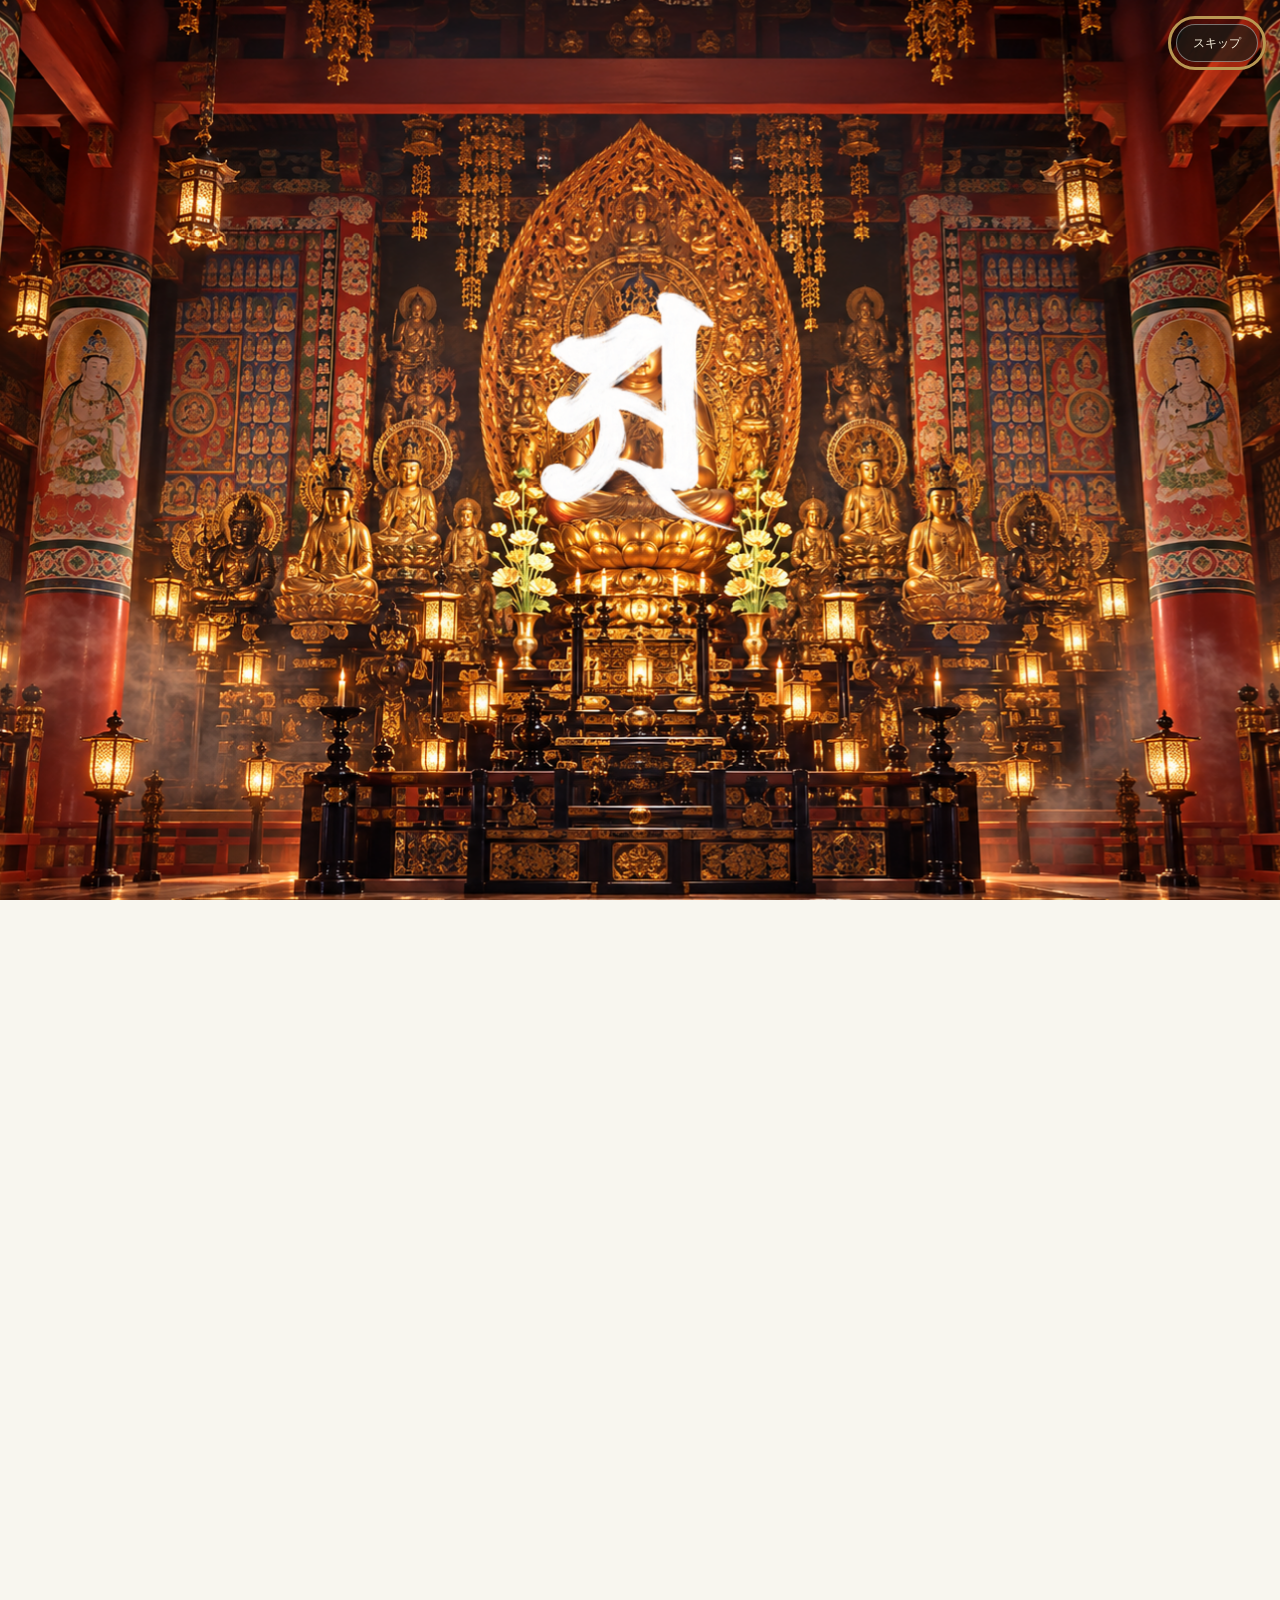
<file: study-deep-sokushin.html>
<!DOCTYPE html>
<html data-ruby-mode="hard" lang="ja"><head><meta charset="utf-8"/><meta content="width=device-width,initial-scale=1" name="viewport"/><script src="trip-access.js?v=20261006-persistent"></script><title>即身成仏義を読む｜高野山 学びの書庫</title><link href="trip-navigation.css?v=20261003-brochure" rel="stylesheet"/><link href="study.css?v=20261003-study2" rel="stylesheet"/><link href="study-visuals.css?v=20261003-visual1" rel="stylesheet"/><link href="study-knowledge.css?v=20261003-knowledge1" rel="stylesheet"/><link href="koyasan-intro.css?v=20261002-study1" rel="stylesheet"/><script defer="" src="trip-navigation.js?v=20261003-brochure"></script><script defer="" src="study-reader.js"></script><script defer="" src="koyasan-intro.js?v=20261002-study1"></script><link href="ruby.css?v=20261003-ruby2" rel="stylesheet"/><script defer="" src="ruby.js?v=20261003-ruby1"></script></head><body class="study-page"><main><header class="reading-head"><a class="back-library" href="study.html">← <ruby data-ruby-level="all">学<rt aria-hidden="true">まな</rt></ruby>びの<ruby data-ruby-level="all">書庫<rt aria-hidden="true">しょこ</rt></ruby></a><p class="chapter-no"><ruby data-ruby-level="all">本文<rt aria-hidden="true">ほんぶん</rt></ruby>を<ruby data-ruby-level="all">深<rt aria-hidden="true">ふか</rt></ruby>く<ruby data-ruby-level="all">読<rt aria-hidden="true">よ</rt></ruby>む <span>この<ruby data-ruby-level="all">身<rt aria-hidden="true">み</rt></ruby>で<ruby data-ruby-level="all">仏<rt aria-hidden="true">ほとけ</rt></ruby>になる、その<ruby data-ruby-level="all">論拠<rt aria-hidden="true">ろんきょ</rt></ruby></span></p><h1>『<ruby data-ruby-level="hard">即身成仏義<rt aria-hidden="true">そくしんじょうぶつぎ</rt></ruby>』を<ruby data-ruby-level="all">読<rt aria-hidden="true">よ</rt></ruby>む — この<ruby data-ruby-level="all">身<rt aria-hidden="true">み</rt></ruby>で<ruby data-ruby-level="all">悟<rt aria-hidden="true">さと</rt></ruby>れる<ruby data-ruby-level="all">土台<rt aria-hidden="true">どだい</rt></ruby>と、<ruby data-ruby-level="hard">智慧<rt aria-hidden="true">ちえ</rt></ruby>が<ruby data-ruby-level="all">顕<rt aria-hidden="true">あらわ</rt></ruby>れる<ruby data-ruby-level="all">道<rt aria-hidden="true">みち</rt></ruby></h1><div aria-label="ルビの表示" class="ruby-toolbar"><span>ルビ</span><div aria-label="読みがなの量" role="group"><button aria-pressed="false" data-ruby-mode="all" type="button">すべて</button><button aria-pressed="true" data-ruby-mode="hard" type="button">難しい語だけ</button><button aria-pressed="false" data-ruby-mode="off" type="button">オフ</button></div></div></header><div class="reading-layout"><aside class="reading-toc"><details open=""><summary><ruby data-ruby-level="all">目次<rt aria-hidden="true">もくじ</rt></ruby></summary><ol><li class="level-2"><a href="#section-1">1　<ruby data-ruby-level="all">八<rt aria-hidden="true">はち</rt></ruby><ruby data-ruby-level="all">句<rt aria-hidden="true">く</rt></ruby>が、<ruby data-ruby-level="all">全体<rt aria-hidden="true">ぜんたい</rt></ruby>の<ruby data-ruby-level="all">地図<rt aria-hidden="true">ちず</rt></ruby>になる</a></li><li class="level-2"><a href="#section-2">2　<ruby data-ruby-level="all">第<rt aria-hidden="true">だい</rt></ruby><ruby data-ruby-level="all">一句<rt aria-hidden="true">いっく</rt></ruby> — <ruby data-ruby-level="hard">六大<rt aria-hidden="true">ろくだい</rt></ruby>は、<ruby data-ruby-level="hard">仏<rt aria-hidden="true">ほとけ</rt></ruby>・<ruby data-ruby-level="all">人<rt aria-hidden="true">ひと</rt></ruby>・<ruby data-ruby-level="all">世界<rt aria-hidden="true">せかい</rt></ruby>を<ruby data-ruby-level="all">分断<rt aria-hidden="true">ぶんだん</rt></ruby>しない</a></li><li class="level-2"><a href="#section-3">3　<ruby data-ruby-level="all">第<rt aria-hidden="true">だい</rt></ruby><ruby data-ruby-level="all">二<rt aria-hidden="true">に</rt></ruby><ruby data-ruby-level="all">句<rt aria-hidden="true">く</rt></ruby> — <ruby data-ruby-level="hard">四曼<rt aria-hidden="true">しまん</rt></ruby>は、<ruby data-ruby-level="all">四<rt aria-hidden="true">よっ</rt></ruby>つの<ruby data-ruby-level="all">別々<rt aria-hidden="true">べつべつ</rt></ruby>の<ruby data-ruby-level="all">箱<rt aria-hidden="true">はこ</rt></ruby>ではない</a></li><li class="level-2"><a href="#section-4">4　<ruby data-ruby-level="all">第<rt aria-hidden="true">だい</rt></ruby><ruby data-ruby-level="all">三<rt aria-hidden="true">さん</rt></ruby><ruby data-ruby-level="all">句<rt aria-hidden="true">く</rt></ruby> — <ruby data-ruby-level="all">加持<rt aria-hidden="true">かじ</rt></ruby>は、<ruby data-ruby-level="hard">智慧<rt aria-hidden="true">ちえ</rt></ruby>が<ruby data-ruby-level="all">顕<rt aria-hidden="true">あらわ</rt></ruby>れる<ruby data-ruby-level="all">関係<rt aria-hidden="true">かんけい</rt></ruby>を<ruby data-ruby-level="all">説明<rt aria-hidden="true">せつめい</rt></ruby>する</a></li><li class="level-2"><a href="#section-5">5　<ruby data-ruby-level="all">第<rt aria-hidden="true">だい</rt></ruby><ruby data-ruby-level="all">四<rt aria-hidden="true">よん</rt></ruby><ruby data-ruby-level="all">句<rt aria-hidden="true">く</rt></ruby> — <ruby data-ruby-level="hard">帝網<rt aria-hidden="true">たいもう</rt></ruby>は、<ruby data-ruby-level="all">違<rt aria-hidden="true">ちが</rt></ruby>いを<ruby data-ruby-level="all">消<rt aria-hidden="true">け</rt></ruby>さないつながり</a></li><li class="level-2"><a href="#section-6">6　<ruby data-ruby-level="all">後<rt aria-hidden="true">ご</rt></ruby>の<ruby data-ruby-level="all">四<rt aria-hidden="true">よん</rt></ruby><ruby data-ruby-level="all">句<rt aria-hidden="true">く</rt></ruby> — <ruby data-ruby-level="all">本来<rt aria-hidden="true">ほんらい</rt></ruby><ruby data-ruby-level="all">具<rt aria-hidden="true">そな</rt></ruby>わることと、<ruby data-ruby-level="all">自覚<rt aria-hidden="true">じかく</rt></ruby>することを<ruby data-ruby-level="all">分<rt aria-hidden="true">わ</rt></ruby>ける</a></li><li class="level-2"><a href="#section-7">7　<ruby data-ruby-level="all">八<rt aria-hidden="true">はち</rt></ruby><ruby data-ruby-level="all">句<rt aria-hidden="true">く</rt></ruby><ruby data-ruby-level="all">を通<rt aria-hidden="true">をとお</rt></ruby>して、<ruby data-ruby-level="all">一<rt aria-hidden="true">ひと</rt></ruby>つの<ruby data-ruby-level="all">場面<rt aria-hidden="true">ばめん</rt></ruby>へ<ruby data-ruby-level="all">戻<rt aria-hidden="true">もど</rt></ruby>る</a></li><li class="level-2"><a href="#section-8"><ruby data-ruby-level="all">原典<rt aria-hidden="true">げんてん</rt></ruby>と<ruby data-ruby-level="all">読み方<rt aria-hidden="true">よみかた</rt></ruby></a></li></ol></details></aside><article class="reading-body">
<p><a href="study-01-shingon.html"><ruby data-ruby-level="all">真言<rt aria-hidden="true">しんごん</rt></ruby><ruby data-ruby-level="all">密教<rt aria-hidden="true">みっきょう</rt></ruby>の<ruby data-ruby-level="all">基礎<rt aria-hidden="true">きそ</rt></ruby>へ<ruby data-ruby-level="all">戻<rt aria-hidden="true">もど</rt></ruby>る</a> · <a href="study-deep-shoji-unji.html"><ruby data-ruby-level="all">声<rt aria-hidden="true">こえ</rt></ruby>と<ruby data-ruby-level="all">文字<rt aria-hidden="true">もじ</rt></ruby>から<ruby data-ruby-level="all">読<rt aria-hidden="true">よ</rt></ruby>む<ruby data-ruby-level="hard">空海<rt aria-hidden="true">くうかい</rt></ruby>へ</a></p>
<p><ruby data-ruby-level="hard">空海<rt aria-hidden="true">くうかい</rt></ruby>の『<ruby data-ruby-level="hard">即身成仏義<rt aria-hidden="true">そくしんじょうぶつぎ</rt></ruby>』は、「<ruby data-ruby-level="all">身体<rt aria-hidden="true">しんたい</rt></ruby>を<ruby data-ruby-level="all">持<rt aria-hidden="true">も</rt></ruby>つ<ruby data-ruby-level="all">今<rt aria-hidden="true">いま</rt></ruby>の<ruby data-ruby-level="all">私<rt aria-hidden="true">わたし</rt></ruby>に、<ruby data-ruby-level="hard">仏<rt aria-hidden="true">ほとけ</rt></ruby>の<ruby data-ruby-level="hard">智慧<rt aria-hidden="true">ちえ</rt></ruby>はどう<ruby data-ruby-level="all">関<rt aria-hidden="true">かか</rt></ruby>わるのか」を<ruby data-ruby-level="all">論<rt aria-hidden="true">ろん</rt></ruby>じる。<strong><ruby data-ruby-level="all">即<rt aria-hidden="true">そく</rt></ruby><ruby data-ruby-level="all">身<rt aria-hidden="true">み</rt></ruby></strong>はこの<ruby data-ruby-level="all">身<rt aria-hidden="true">み</rt></ruby>、<strong><ruby data-ruby-level="all">成仏<rt aria-hidden="true">じょうぶつ</rt></ruby></strong>は<ruby data-ruby-level="hard">仏<rt aria-hidden="true">ほとけ</rt></ruby>の<ruby data-ruby-level="all">悟<rt aria-hidden="true">さと</rt></ruby>りを<ruby data-ruby-level="all">成就<rt aria-hidden="true">じょうじゅ</rt></ruby>すること。「<ruby data-ruby-level="all">今<rt aria-hidden="true">いま</rt></ruby>の<ruby data-ruby-level="all">自分<rt aria-hidden="true">じぶん</rt></ruby>をよくする」という<ruby data-ruby-level="all">標語<rt aria-hidden="true">ひょうご</rt></ruby>だけで<ruby data-ruby-level="all">受け取<rt aria-hidden="true">うけと</rt></ruby>る<ruby data-ruby-level="all">前<rt aria-hidden="true">まえ</rt></ruby>に、<ruby data-ruby-level="hard">空海<rt aria-hidden="true">くうかい</rt></ruby>がこの<ruby data-ruby-level="all">身<rt aria-hidden="true">み</rt></ruby>で<ruby data-ruby-level="all">悟<rt aria-hidden="true">さと</rt></ruby>れるとする<ruby data-ruby-level="all">根拠<rt aria-hidden="true">こんきょ</rt></ruby>と、そこに<ruby data-ruby-level="all">至<rt aria-hidden="true">いた</rt></ruby>る<ruby data-ruby-level="all">説明<rt aria-hidden="true">せつめい</rt></ruby>の<ruby data-ruby-level="all">順序<rt aria-hidden="true">じゅんじょ</rt></ruby>を<ruby data-ruby-level="all">読<rt aria-hidden="true">よ</rt></ruby>もう。</p>
<p><ruby data-ruby-level="all">同書<rt aria-hidden="true">どうしょ</rt></ruby>は「<ruby data-ruby-level="all">多<rt aria-hidden="true">おお</rt></ruby>くの<ruby data-ruby-level="all">経論<rt aria-hidden="true">きょうろん</rt></ruby>は<ruby data-ruby-level="all">三<rt aria-hidden="true">さん</rt></ruby><ruby data-ruby-level="all">劫<rt aria-hidden="true">こう</rt></ruby>の<ruby data-ruby-level="all">修行<rt aria-hidden="true">しゅぎょう</rt></ruby>による<ruby data-ruby-level="all">成仏<rt aria-hidden="true">じょうぶつ</rt></ruby>を<ruby data-ruby-level="all">説<rt aria-hidden="true">と</rt></ruby>く。それなら<ruby data-ruby-level="all">即身成仏<rt aria-hidden="true">そくしんじょうぶつ</rt></ruby>には<ruby data-ruby-level="all">何<rt aria-hidden="true">なに</rt></ruby>の<ruby data-ruby-level="all">根拠<rt aria-hidden="true">こんきょ</rt></ruby>があるのか」という<ruby data-ruby-level="all">問答<rt aria-hidden="true">もんどう</rt></ruby>で<ruby data-ruby-level="all">始<rt aria-hidden="true">はじ</rt></ruby>まる。<ruby data-ruby-level="all">三<rt aria-hidden="true">さん</rt></ruby><ruby data-ruby-level="all">劫<rt aria-hidden="true">こう</rt></ruby>とは、<ruby data-ruby-level="all">三<rt aria-hidden="true">みっ</rt></ruby>つの<ruby data-ruby-level="all">途方<rt aria-hidden="true">とほう</rt></ruby>もなく<ruby data-ruby-level="all">長<rt aria-hidden="true">なが</rt></ruby>い<ruby data-ruby-level="all">修行<rt aria-hidden="true">しゅぎょう</rt></ruby>の<ruby data-ruby-level="all">期間<rt aria-hidden="true">きかん</rt></ruby>である。<ruby data-ruby-level="hard">空海<rt aria-hidden="true">くうかい</rt></ruby>は『<ruby data-ruby-level="hard">金<rt aria-hidden="true">きむ</rt></ruby><ruby data-ruby-level="hard">剛<rt aria-hidden="true">つよし</rt></ruby><ruby data-ruby-level="all">頂<rt aria-hidden="true">いただき</rt></ruby><ruby data-ruby-level="all">経<rt aria-hidden="true">けい</rt></ruby>』『<ruby data-ruby-level="hard">大日経<rt aria-hidden="true">だいにちきょう</rt></ruby>』『<ruby data-ruby-level="all">菩提心<rt aria-hidden="true">ぼだいしん</rt></ruby><ruby data-ruby-level="all">論<rt aria-hidden="true">ろん</rt></ruby>』の<ruby data-ruby-level="all">文章<rt aria-hidden="true">ぶんしょう</rt></ruby>を<ruby data-ruby-level="all">挙<rt aria-hidden="true">あ</rt></ruby>げた<ruby data-ruby-level="all">後<rt aria-hidden="true">のち</rt></ruby>、<ruby data-ruby-level="all">二<rt aria-hidden="true">ふた</rt></ruby>つの<ruby data-ruby-level="all">頌<rt aria-hidden="true">じゅ</rt></ruby>、<ruby data-ruby-level="all">計<rt aria-hidden="true">けい</rt></ruby><ruby data-ruby-level="all">八<rt aria-hidden="true">はち</rt></ruby><ruby data-ruby-level="all">句<rt aria-hidden="true">く</rt></ruby>で<ruby data-ruby-level="all">答<rt aria-hidden="true">こた</rt></ruby>えを<ruby data-ruby-level="all">組み立<rt aria-hidden="true">くみた</rt></ruby>てる。<ruby data-ruby-level="all">頌<rt aria-hidden="true">じゅ</rt></ruby>は<ruby data-ruby-level="all">教<rt aria-hidden="true">おし</rt></ruby>えを<ruby data-ruby-level="all">凝縮<rt aria-hidden="true">ぎょうしゅく</rt></ruby>した<ruby data-ruby-level="all">詩<rt aria-hidden="true">し</rt></ruby>。<ruby data-ruby-level="all">前<rt aria-hidden="true">まえ</rt></ruby>の<ruby data-ruby-level="all">四<rt aria-hidden="true">よん</rt></ruby><ruby data-ruby-level="all">句<rt aria-hidden="true">く</rt></ruby>が「<ruby data-ruby-level="all">即<rt aria-hidden="true">そく</rt></ruby><ruby data-ruby-level="all">身<rt aria-hidden="true">み</rt></ruby>」、<ruby data-ruby-level="all">後<rt aria-hidden="true">ご</rt></ruby>の<ruby data-ruby-level="all">四<rt aria-hidden="true">よん</rt></ruby><ruby data-ruby-level="all">句<rt aria-hidden="true">く</rt></ruby>が「<ruby data-ruby-level="all">成仏<rt aria-hidden="true">じょうぶつ</rt></ruby>」を<ruby data-ruby-level="all">解<rt aria-hidden="true">と</rt></ruby>く。<a href="https://21dzk.l.u-tokyo.ac.jp/SAT/ddb-sat2.php?mode=detail&amp;useid=2428_,77,0381" rel="noopener" target="_blank">『<ruby data-ruby-level="hard">即身成仏義<rt aria-hidden="true">そくしんじょうぶつぎ</rt></ruby>』381b20–381c27</a></p>
<h2 id="section-1">1　<ruby data-ruby-level="all">八<rt aria-hidden="true">はち</rt></ruby><ruby data-ruby-level="all">句<rt aria-hidden="true">く</rt></ruby>が、<ruby data-ruby-level="all">全体<rt aria-hidden="true">ぜんたい</rt></ruby>の<ruby data-ruby-level="all">地図<rt aria-hidden="true">ちず</rt></ruby>になる</h2>
<blockquote class="source-original">
<p><strong><ruby data-ruby-level="all">原文<rt aria-hidden="true">げんぶん</rt></ruby></strong> · 『<ruby data-ruby-level="hard">即身成仏義<rt aria-hidden="true">そくしんじょうぶつぎ</rt></ruby>』381c17–21</p>
<p><ruby data-ruby-level="hard">六大<rt aria-hidden="true">ろくだい</rt></ruby><ruby data-ruby-level="hard">無礙<rt aria-hidden="true">むげにして</rt></ruby><ruby data-ruby-level="hard">常<rt aria-hidden="true">つねに</rt></ruby><ruby data-ruby-level="hard">瑜伽<rt aria-hidden="true">ゆがなり</rt></ruby>　<ruby data-ruby-level="hard">四種曼荼<rt aria-hidden="true">ししゅまんだ</rt></ruby><ruby data-ruby-level="hard">各<rt aria-hidden="true">おのおの</rt></ruby><ruby data-ruby-level="hard">不離<rt aria-hidden="true">はなれず</rt></ruby></p>
<p><ruby data-ruby-level="hard">三密加持<rt aria-hidden="true">さんみつかじすれば</rt></ruby><ruby data-ruby-level="hard">速疾<rt aria-hidden="true">そくしつに</rt></ruby><ruby data-ruby-level="hard">顯<rt aria-hidden="true">あらわる</rt></ruby>　<ruby data-ruby-level="hard">重重帝網<rt aria-hidden="true">じゅうじゅうたいもうなるを</rt></ruby><ruby data-ruby-level="hard">名即身<rt aria-hidden="true">そくしんとなづく</rt></ruby></p>
<p><ruby data-ruby-level="hard">法然<rt aria-hidden="true">ほうねんに</rt></ruby><ruby data-ruby-level="hard">具足薩般若<rt aria-hidden="true">さはんにゃをぐそくす</rt></ruby>　<ruby data-ruby-level="hard">心數心王<rt aria-hidden="true">しんじゅしんのう</rt></ruby><ruby data-ruby-level="hard">過刹塵<rt aria-hidden="true">せつじんにすぎたり</rt></ruby></p>
<p><ruby data-ruby-level="hard">各<rt aria-hidden="true">おのおの</rt></ruby><ruby data-ruby-level="hard">具五智無際智<rt aria-hidden="true">ごちむさいちをぐす</rt></ruby>　<ruby data-ruby-level="hard">圓鏡力故<rt aria-hidden="true">えんきょうりきのゆえに</rt></ruby><ruby data-ruby-level="hard">實覺智<rt aria-hidden="true">じつかくちなり</rt></ruby></p>
</blockquote>
<p class="kanbun-reading"><strong><ruby data-ruby-level="all">読み下<rt aria-hidden="true">よみくだ</rt></ruby>し</strong>　<ruby data-ruby-level="hard">六大<rt aria-hidden="true">ろくだい</rt></ruby><ruby data-ruby-level="hard">無礙<rt aria-hidden="true">むげ</rt></ruby>にして<ruby data-ruby-level="all">常<rt aria-hidden="true">つね</rt></ruby>に<ruby data-ruby-level="hard">瑜伽<rt aria-hidden="true">ゆが</rt></ruby>なり。<ruby data-ruby-level="all">四<rt aria-hidden="true">よん</rt></ruby><ruby data-ruby-level="all">種<rt aria-hidden="true">しゅ</rt></ruby>曼荼、<ruby data-ruby-level="all">各々<rt aria-hidden="true">おのおの</rt></ruby><ruby data-ruby-level="all">離<rt aria-hidden="true">はな</rt></ruby>れず。<ruby data-ruby-level="hard">三密加持<rt aria-hidden="true">さんみつかじ</rt></ruby>すれば<ruby data-ruby-level="all">速<rt aria-hidden="true">はや</rt></ruby>疾に<ruby data-ruby-level="all">顕<rt aria-hidden="true">あらわ</rt></ruby>る。<ruby data-ruby-level="all">重重<rt aria-hidden="true">じゅうじゅう</rt></ruby><ruby data-ruby-level="hard">帝網<rt aria-hidden="true">たいもう</rt></ruby>なるを<ruby data-ruby-level="all">即<rt aria-hidden="true">そく</rt></ruby><ruby data-ruby-level="all">身<rt aria-hidden="true">み</rt></ruby>と<ruby data-ruby-level="all">名<rt aria-hidden="true">な</rt></ruby>づく。<ruby data-ruby-level="hard">法然<rt aria-hidden="true">ほうねん</rt></ruby>に<ruby data-ruby-level="hard">薩般若<rt aria-hidden="true">さはんにゃ</rt></ruby>を<ruby data-ruby-level="all">具<rt aria-hidden="true">ぐ</rt></ruby><ruby data-ruby-level="all">足<rt aria-hidden="true">た</rt></ruby>す。<ruby data-ruby-level="hard">心数<rt aria-hidden="true">しんじゅ</rt></ruby><ruby data-ruby-level="hard">心王<rt aria-hidden="true">しんのう</rt></ruby>、<ruby data-ruby-level="hard">刹塵<rt aria-hidden="true">せつじん</rt></ruby>に<ruby data-ruby-level="all">過<rt aria-hidden="true">す</rt></ruby>ぎたり。<ruby data-ruby-level="all">各<rt aria-hidden="true">かく</rt></ruby>々<ruby data-ruby-level="hard">五智<rt aria-hidden="true">ごち</rt></ruby>・<ruby data-ruby-level="hard">無際智<rt aria-hidden="true">むさいち</rt></ruby>を<ruby data-ruby-level="all">具<rt aria-hidden="true">ぐ</rt></ruby>す。<ruby data-ruby-level="hard">円鏡力<rt aria-hidden="true">えんきょうりき</rt></ruby>の<ruby data-ruby-level="all">故<rt aria-hidden="true">ゆえ</rt></ruby>に<ruby data-ruby-level="hard">実覚智<rt aria-hidden="true">じつかくち</rt></ruby>なり。</p>
<p class="kanbun-reading"><strong><ruby data-ruby-level="all">読<rt aria-hidden="true">よ</rt></ruby>み</strong>　ろくだいむげにしてつねにゆがなり。ししゅまんだ、おのおのはなれず。さんみつかじすればそくしつにあらわる。じゅうじゅうたいもうなるをそくしんとなづく。ほうねんにさはんにゃをぐそくす。しんじゅしんのう、せつじんにすぎたり。おのおのごち・むさいちをぐす。えんきょうりきのゆえにじつかくちなり。</p>
<p class="kanbun-reading"><strong><ruby data-ruby-level="all">意訳<rt aria-hidden="true">いやく</rt></ruby></strong>　<ruby data-ruby-level="all">世界<rt aria-hidden="true">せかい</rt></ruby>と<ruby data-ruby-level="all">身体<rt aria-hidden="true">しんたい</rt></ruby>の<ruby data-ruby-level="all">土台<rt aria-hidden="true">どだい</rt></ruby>は、<ruby data-ruby-level="all">互<rt aria-hidden="true">たが</rt></ruby>いに<ruby data-ruby-level="all">妨<rt aria-hidden="true">さまた</rt></ruby>げず<ruby data-ruby-level="all">相応<rt aria-hidden="true">そうおう</rt></ruby>している。その<ruby data-ruby-level="all">現<rt aria-hidden="true">あらわ</rt></ruby>れである<ruby data-ruby-level="all">四<rt aria-hidden="true">よっ</rt></ruby>つの<ruby data-ruby-level="all">曼荼羅<rt aria-hidden="true">まんだら</rt></ruby>も<ruby data-ruby-level="all">離<rt aria-hidden="true">はな</rt></ruby>れない。<ruby data-ruby-level="all">身体<rt aria-hidden="true">しんたい</rt></ruby>・ことば・<ruby data-ruby-level="all">心<rt aria-hidden="true">こころ</rt></ruby>が<ruby data-ruby-level="hard">仏<rt aria-hidden="true">ほとけ</rt></ruby>の<ruby data-ruby-level="all">働<rt aria-hidden="true">はたら</rt></ruby>きと<ruby data-ruby-level="all">相応<rt aria-hidden="true">そうおう</rt></ruby>すると、<ruby data-ruby-level="all">本来<rt aria-hidden="true">ほんらい</rt></ruby><ruby data-ruby-level="all">具<rt aria-hidden="true">そな</rt></ruby>わる<ruby data-ruby-level="hard">智慧<rt aria-hidden="true">ちえ</rt></ruby>がこの<ruby data-ruby-level="all">身<rt aria-hidden="true">み</rt></ruby>に<ruby data-ruby-level="all">顕<rt aria-hidden="true">あらわ</rt></ruby>れる。<ruby data-ruby-level="all">身<rt aria-hidden="true">み</rt></ruby>と<ruby data-ruby-level="all">身<rt aria-hidden="true">み</rt></ruby>は、<ruby data-ruby-level="all">互<rt aria-hidden="true">たが</rt></ruby>いを<ruby data-ruby-level="all">映<rt aria-hidden="true">うつ</rt></ruby>す<ruby data-ruby-level="all">宝珠<rt aria-hidden="true">ほうしゅ</rt></ruby>の<ruby data-ruby-level="all">網<rt aria-hidden="true">あみ</rt></ruby>のように<ruby data-ruby-level="all">関<rt aria-hidden="true">かか</rt></ruby>わり<ruby data-ruby-level="all">合<rt aria-hidden="true">あ</rt></ruby>う。<ruby data-ruby-level="hard">仏<rt aria-hidden="true">ほとけ</rt></ruby>の<ruby data-ruby-level="hard">智慧<rt aria-hidden="true">ちえ</rt></ruby>は<ruby data-ruby-level="all">本来<rt aria-hidden="true">ほんらい</rt></ruby><ruby data-ruby-level="all">具<rt aria-hidden="true">そな</rt></ruby>わり、その<ruby data-ruby-level="all">働<rt aria-hidden="true">はたら</rt></ruby>きは<ruby data-ruby-level="all">世界<rt aria-hidden="true">せかい</rt></ruby>の<ruby data-ruby-level="all">塵<rt aria-hidden="true">ちり</rt></ruby>を<ruby data-ruby-level="all">超<rt aria-hidden="true">こ</rt></ruby>えるほど<ruby data-ruby-level="all">多<rt aria-hidden="true">おお</rt></ruby>い。<ruby data-ruby-level="all">各々<rt aria-hidden="true">おのおの</rt></ruby>が<ruby data-ruby-level="hard">仏<rt aria-hidden="true">ほとけ</rt></ruby>の<ruby data-ruby-level="hard">智慧<rt aria-hidden="true">ちえ</rt></ruby>を<ruby data-ruby-level="all">備<rt aria-hidden="true">そな</rt></ruby>え、<ruby data-ruby-level="all">円<rt aria-hidden="true">まる</rt></ruby>い<ruby data-ruby-level="all">鏡<rt aria-hidden="true">かがみ</rt></ruby>のようにゆがまず<ruby data-ruby-level="all">照<rt aria-hidden="true">て</rt></ruby>らす<ruby data-ruby-level="all">力<rt aria-hidden="true">ちから</rt></ruby>によって、まことの<ruby data-ruby-level="all">覚<rt aria-hidden="true">さと</rt></ruby>りが<ruby data-ruby-level="all">成り立<rt aria-hidden="true">なりた</rt></ruby>つ。</p>
<p>ここでの<ruby data-ruby-level="all">読み下<rt aria-hidden="true">よみくだ</rt></ruby>しと<ruby data-ruby-level="all">意訳<rt aria-hidden="true">いやく</rt></ruby>は、この<ruby data-ruby-level="all">原典<rt aria-hidden="true">げんてん</rt></ruby>を<ruby data-ruby-level="all">読<rt aria-hidden="true">よ</rt></ruby>み<ruby data-ruby-level="all">進<rt aria-hidden="true">すす</rt></ruby>めるためのもの。<ruby data-ruby-level="all">一<rt aria-hidden="true">いち</rt></ruby><ruby data-ruby-level="all">語<rt aria-hidden="true">ご</rt></ruby>だけを<ruby data-ruby-level="all">切り出<rt aria-hidden="true">きりだ</rt></ruby>すより、<ruby data-ruby-level="all">以下<rt aria-hidden="true">いか</rt></ruby>の<ruby data-ruby-level="all">八<rt aria-hidden="true">やっ</rt></ruby>つの<ruby data-ruby-level="all">役割<rt aria-hidden="true">やくわり</rt></ruby>を<ruby data-ruby-level="all">合<rt aria-hidden="true">あ</rt></ruby>わせて<ruby data-ruby-level="all">読<rt aria-hidden="true">よ</rt></ruby>む。<a href="https://21dzk.l.u-tokyo.ac.jp/SAT/ddb-sat2.php?mode=detail&amp;useid=2428_,77,0381" rel="noopener" target="_blank"><ruby data-ruby-level="all">原典<rt aria-hidden="true">げんてん</rt></ruby>の<ruby data-ruby-level="all">八<rt aria-hidden="true">はち</rt></ruby><ruby data-ruby-level="all">句<rt aria-hidden="true">く</rt></ruby>の<ruby data-ruby-level="all">自己<rt aria-hidden="true">じこ</rt></ruby><ruby data-ruby-level="all">解説<rt aria-hidden="true">かいせつ</rt></ruby>・381c22–27</a></p>
<div class="table-wrap" tabindex="0"><table>
<thead>
<tr>
<th><ruby data-ruby-level="all">句<rt aria-hidden="true">く</rt></ruby></th>
<th><ruby data-ruby-level="hard">空海<rt aria-hidden="true">くうかい</rt></ruby>が<ruby data-ruby-level="all">与<rt aria-hidden="true">あた</rt></ruby>える<ruby data-ruby-level="all">役割<rt aria-hidden="true">やくわり</rt></ruby></th>
<th><ruby data-ruby-level="all">読<rt aria-hidden="true">よ</rt></ruby>む<ruby data-ruby-level="all">時<rt aria-hidden="true">とき</rt></ruby>の<ruby data-ruby-level="all">問<rt aria-hidden="true">と</rt></ruby>い</th>
</tr>
</thead>
<tbody>
<tr>
<td><ruby data-ruby-level="hard">六大<rt aria-hidden="true">ろくだい</rt></ruby><ruby data-ruby-level="hard">無礙<rt aria-hidden="true">むげにして</rt></ruby><ruby data-ruby-level="hard">常<rt aria-hidden="true">つねに</rt></ruby><ruby data-ruby-level="hard">瑜伽<rt aria-hidden="true">ゆがなり</rt></ruby></td>
<td><ruby data-ruby-level="all">体<rt aria-hidden="true">からだ</rt></ruby>・<ruby data-ruby-level="all">存在<rt aria-hidden="true">そんざい</rt></ruby>の<ruby data-ruby-level="all">土台<rt aria-hidden="true">どだい</rt></ruby></td>
<td><ruby data-ruby-level="hard">仏<rt aria-hidden="true">ほとけ</rt></ruby>と<ruby data-ruby-level="all">人<rt aria-hidden="true">ひと</rt></ruby>と<ruby data-ruby-level="all">世界<rt aria-hidden="true">せかい</rt></ruby>を、<ruby data-ruby-level="all">何<rt aria-hidden="true">なに</rt></ruby>が<ruby data-ruby-level="all">成り立<rt aria-hidden="true">なりた</rt></ruby>たせるか</td>
</tr>
<tr>
<td><ruby data-ruby-level="hard">四種曼荼<rt aria-hidden="true">ししゅまんだ</rt></ruby><ruby data-ruby-level="hard">各<rt aria-hidden="true">おのおの</rt></ruby><ruby data-ruby-level="hard">不離<rt aria-hidden="true">はなれず</rt></ruby></td>
<td><ruby data-ruby-level="all">相<rt aria-hidden="true">あい</rt></ruby>・その<ruby data-ruby-level="all">現<rt aria-hidden="true">あらわ</rt></ruby>れ</td>
<td><ruby data-ruby-level="all">姿<rt aria-hidden="true">すがた</rt></ruby>、しるし、ことば、<ruby data-ruby-level="all">働<rt aria-hidden="true">はたら</rt></ruby>きはどう<ruby data-ruby-level="all">関<rt aria-hidden="true">かか</rt></ruby>わるか</td>
</tr>
<tr>
<td><ruby data-ruby-level="hard">三密加持<rt aria-hidden="true">さんみつかじすれば</rt></ruby><ruby data-ruby-level="hard">速疾<rt aria-hidden="true">そくしつに</rt></ruby><ruby data-ruby-level="hard">顯<rt aria-hidden="true">あらわる</rt></ruby></td>
<td><ruby data-ruby-level="all">用<rt aria-hidden="true">よう</rt></ruby>・<ruby data-ruby-level="all">作用<rt aria-hidden="true">さよう</rt></ruby></td>
<td><ruby data-ruby-level="all">本来<rt aria-hidden="true">ほんらい</rt></ruby>の<ruby data-ruby-level="hard">智慧<rt aria-hidden="true">ちえ</rt></ruby>は、<ruby data-ruby-level="all">何<rt aria-hidden="true">なに</rt></ruby>によって<ruby data-ruby-level="all">顕<rt aria-hidden="true">あらわ</rt></ruby>れるか</td>
</tr>
<tr>
<td><ruby data-ruby-level="hard">重重帝網<rt aria-hidden="true">じゅうじゅうたいもうなるを</rt></ruby><ruby data-ruby-level="hard">名即身<rt aria-hidden="true">そくしんとなづく</rt></ruby></td>
<td><ruby data-ruby-level="hard">無礙<rt aria-hidden="true">むげ</rt></ruby>・<ruby data-ruby-level="all">妨<rt aria-hidden="true">さまた</rt></ruby>げ<ruby data-ruby-level="all">合<rt aria-hidden="true">あ</rt></ruby>わない<ruby data-ruby-level="all">関係<rt aria-hidden="true">かんけい</rt></ruby></td>
<td><ruby data-ruby-level="all">一<rt aria-hidden="true">いち</rt></ruby><ruby data-ruby-level="all">人<rt aria-hidden="true">にん</rt></ruby>の<ruby data-ruby-level="all">身<rt aria-hidden="true">み</rt></ruby>は、<ruby data-ruby-level="all">他<rt aria-hidden="true">た</rt></ruby>の<ruby data-ruby-level="all">身<rt aria-hidden="true">み</rt></ruby>とどう<ruby data-ruby-level="all">関<rt aria-hidden="true">かか</rt></ruby>わるか</td>
</tr>
<tr>
<td><ruby data-ruby-level="hard">法然<rt aria-hidden="true">ほうねんに</rt></ruby><ruby data-ruby-level="hard">具足薩般若<rt aria-hidden="true">さはんにゃをぐそくす</rt></ruby></td>
<td><ruby data-ruby-level="hard">法仏<rt aria-hidden="true">ほうぶつ</rt></ruby>の<ruby data-ruby-level="all">成仏<rt aria-hidden="true">じょうぶつ</rt></ruby></td>
<td><ruby data-ruby-level="hard">仏<rt aria-hidden="true">ほとけ</rt></ruby>の<ruby data-ruby-level="hard">智慧<rt aria-hidden="true">ちえ</rt></ruby>はどこから<ruby data-ruby-level="all">来<rt aria-hidden="true">く</rt></ruby>るか</td>
</tr>
<tr>
<td><ruby data-ruby-level="hard">心數心王<rt aria-hidden="true">しんじゅしんのう</rt></ruby><ruby data-ruby-level="hard">過刹塵<rt aria-hidden="true">せつじんにすぎたり</rt></ruby></td>
<td><ruby data-ruby-level="all">無数<rt aria-hidden="true">むすう</rt></ruby></td>
<td><ruby data-ruby-level="hard">智慧<rt aria-hidden="true">ちえ</rt></ruby>を<ruby data-ruby-level="all">一<rt aria-hidden="true">いち</rt></ruby><ruby data-ruby-level="all">個<rt aria-hidden="true">こ</rt></ruby>の<ruby data-ruby-level="all">能力<rt aria-hidden="true">のうりょく</rt></ruby>に<ruby data-ruby-level="all">限定<rt aria-hidden="true">げんてい</rt></ruby>できるか</td>
</tr>
<tr>
<td><ruby data-ruby-level="hard">各<rt aria-hidden="true">おのおの</rt></ruby><ruby data-ruby-level="hard">具五智無際智<rt aria-hidden="true">ごちむさいちをぐす</rt></ruby></td>
<td><ruby data-ruby-level="all">輪<rt aria-hidden="true">わ</rt></ruby><ruby data-ruby-level="all">円<rt aria-hidden="true">えん</rt></ruby>・<ruby data-ruby-level="all">完全<rt aria-hidden="true">かんぜん</rt></ruby>に<ruby data-ruby-level="all">具<rt aria-hidden="true">そな</rt></ruby>えること</td>
<td>それぞれの<ruby data-ruby-level="hard">智慧<rt aria-hidden="true">ちえ</rt></ruby>は<ruby data-ruby-level="all">何<rt aria-hidden="true">なに</rt></ruby>を<ruby data-ruby-level="all">具<rt aria-hidden="true">そな</rt></ruby>えるか</td>
</tr>
<tr>
<td><ruby data-ruby-level="hard">圓鏡力故<rt aria-hidden="true">えんきょうりきのゆえに</rt></ruby><ruby data-ruby-level="hard">實覺智<rt aria-hidden="true">じつかくちなり</rt></ruby></td>
<td>その<ruby data-ruby-level="all">理由<rt aria-hidden="true">りゆう</rt></ruby></td>
<td>なぜその<ruby data-ruby-level="hard">智慧<rt aria-hidden="true">ちえ</rt></ruby>を、<ruby data-ruby-level="all">真<rt aria-hidden="true">しん</rt></ruby>の<ruby data-ruby-level="all">覚<rt aria-hidden="true">さと</rt></ruby>りと<ruby data-ruby-level="all">呼<rt aria-hidden="true">よ</rt></ruby>べるか</td>
</tr>
</tbody>
</table></div>
<h2 id="section-2">2　<ruby data-ruby-level="all">第<rt aria-hidden="true">だい</rt></ruby><ruby data-ruby-level="all">一句<rt aria-hidden="true">いっく</rt></ruby> — <ruby data-ruby-level="hard">六大<rt aria-hidden="true">ろくだい</rt></ruby>は、<ruby data-ruby-level="hard">仏<rt aria-hidden="true">ほとけ</rt></ruby>・<ruby data-ruby-level="all">人<rt aria-hidden="true">ひと</rt></ruby>・<ruby data-ruby-level="all">世界<rt aria-hidden="true">せかい</rt></ruby>を<ruby data-ruby-level="all">分断<rt aria-hidden="true">ぶんだん</rt></ruby>しない</h2>
<blockquote>
<p><ruby data-ruby-level="hard">六大<rt aria-hidden="true">ろくだい</rt></ruby><ruby data-ruby-level="hard">無礙<rt aria-hidden="true">むげにして</rt></ruby><ruby data-ruby-level="hard">常<rt aria-hidden="true">つねに</rt></ruby><ruby data-ruby-level="hard">瑜伽<rt aria-hidden="true">ゆがなり</rt></ruby></p>
</blockquote>
<p><strong><ruby data-ruby-level="hard">六大<rt aria-hidden="true">ろくだい</rt></ruby></strong>は<ruby data-ruby-level="all">地<rt aria-hidden="true">ち</rt></ruby>・<ruby data-ruby-level="all">水<rt aria-hidden="true">みず</rt></ruby>・<ruby data-ruby-level="all">火<rt aria-hidden="true">ひ</rt></ruby>・<ruby data-ruby-level="all">風<rt aria-hidden="true">かぜ</rt></ruby>・<ruby data-ruby-level="all">空<rt aria-hidden="true">くう</rt></ruby>・<ruby data-ruby-level="hard">識<rt aria-hidden="true">しき</rt></ruby>。<ruby data-ruby-level="all">地<rt aria-hidden="true">ち</rt></ruby>から<ruby data-ruby-level="all">空<rt aria-hidden="true">くう</rt></ruby>までが<ruby data-ruby-level="hard">五大<rt aria-hidden="true">ごだい</rt></ruby>で、<ruby data-ruby-level="all">識<rt aria-hidden="true">しき</rt></ruby>は<ruby data-ruby-level="all">認識<rt aria-hidden="true">にんしき</rt></ruby>する<ruby data-ruby-level="all">働<rt aria-hidden="true">はたら</rt></ruby>きに<ruby data-ruby-level="all">関<rt aria-hidden="true">かか</rt></ruby>わる。<ruby data-ruby-level="hard">空大<rt aria-hidden="true">くうだい</rt></ruby>は<ruby data-ruby-level="all">広<rt aria-hidden="true">ひろ</rt></ruby>がり・<ruby data-ruby-level="all">虚空<rt aria-hidden="true">こくう</rt></ruby>に<ruby data-ruby-level="all">関<rt aria-hidden="true">かか</rt></ruby>わる<ruby data-ruby-level="all">要素<rt aria-hidden="true">ようそ</rt></ruby>で、「<ruby data-ruby-level="all">固定<rt aria-hidden="true">こてい</rt></ruby>した<ruby data-ruby-level="all">実体<rt aria-hidden="true">じったい</rt></ruby>を<ruby data-ruby-level="all">持<rt aria-hidden="true">も</rt></ruby>たない」という<ruby data-ruby-level="hard">空性<rt aria-hidden="true">くうしょう</rt></ruby>とは<ruby data-ruby-level="all">意味<rt aria-hidden="true">いみ</rt></ruby>を<ruby data-ruby-level="all">分<rt aria-hidden="true">わ</rt></ruby>ける。<strong><ruby data-ruby-level="hard">無礙<rt aria-hidden="true">むげ</rt></ruby></strong>は<ruby data-ruby-level="all">互<rt aria-hidden="true">たが</rt></ruby>いに<ruby data-ruby-level="all">妨<rt aria-hidden="true">さまた</rt></ruby>げないこと、<strong><ruby data-ruby-level="hard">瑜伽<rt aria-hidden="true">ゆが</rt></ruby></strong>は<ruby data-ruby-level="all">相応<rt aria-hidden="true">そうおう</rt></ruby>して<ruby data-ruby-level="all">結<rt aria-hidden="true">むす</rt></ruby>び<ruby data-ruby-level="all">合<rt aria-hidden="true">あ</rt></ruby>うこと。</p>
<p><ruby data-ruby-level="hard">空海<rt aria-hidden="true">くうかい</rt></ruby>は『<ruby data-ruby-level="hard">大日経<rt aria-hidden="true">だいにちきょう</rt></ruby>』の<ruby data-ruby-level="all">偈<rt aria-hidden="true">げ</rt></ruby>を<ruby data-ruby-level="all">読<rt aria-hidden="true">よ</rt></ruby>み、「<ruby data-ruby-level="hard">本不生<rt aria-hidden="true">ほんぷしょう</rt></ruby>」を<ruby data-ruby-level="all">地<rt aria-hidden="true">ち</rt></ruby>、「<ruby data-ruby-level="all">言説<rt aria-hidden="true">げんせつ</rt></ruby>を<ruby data-ruby-level="all">離<rt aria-hidden="true">はな</rt></ruby>れる」を<ruby data-ruby-level="all">水<rt aria-hidden="true">みず</rt></ruby>など、<ruby data-ruby-level="hard">五大<rt aria-hidden="true">ごだい</rt></ruby>の<ruby data-ruby-level="hard">種子<rt aria-hidden="true">しゅじ</rt></ruby>と<ruby data-ruby-level="all">教理<rt aria-hidden="true">きょうり</rt></ruby>を<ruby data-ruby-level="all">結<rt aria-hidden="true">むす</rt></ruby>び、「<ruby data-ruby-level="hard">我覚<rt aria-hidden="true">がかく</rt></ruby>」を<ruby data-ruby-level="hard">識大<rt aria-hidden="true">しきだい</rt></ruby>に<ruby data-ruby-level="all">対応<rt aria-hidden="true">たいおう</rt></ruby>させる。<ruby data-ruby-level="hard">種子<rt aria-hidden="true">しゅじ</rt></ruby>とは<ruby data-ruby-level="hard">仏<rt aria-hidden="true">ほとけ</rt></ruby>や<ruby data-ruby-level="all">教<rt aria-hidden="true">おし</rt></ruby>えを<ruby data-ruby-level="all">一<rt aria-hidden="true">いち</rt></ruby><ruby data-ruby-level="all">字<rt aria-hidden="true">じ</rt></ruby>で<ruby data-ruby-level="all">表<rt aria-hidden="true">あらわ</rt></ruby>す<ruby data-ruby-level="all">梵字<rt aria-hidden="true">ぼんじ</rt></ruby>である。<ruby data-ruby-level="all">物質<rt aria-hidden="true">ぶっしつ</rt></ruby>を<ruby data-ruby-level="all">五<rt aria-hidden="true">ご</rt></ruby><ruby data-ruby-level="all">種類<rt aria-hidden="true">しゅるい</rt></ruby>に<ruby data-ruby-level="all">分<rt aria-hidden="true">わ</rt></ruby>けたところへ、<ruby data-ruby-level="all">個人<rt aria-hidden="true">こじん</rt></ruby>の<ruby data-ruby-level="all">好<rt aria-hidden="true">この</rt></ruby>みを<ruby data-ruby-level="all">六<rt aria-hidden="true">ろく</rt></ruby><ruby data-ruby-level="all">番目<rt aria-hidden="true">ばんめ</rt></ruby>として<ruby data-ruby-level="all">足<rt aria-hidden="true">た</rt></ruby>したのではない。<a href="https://21dzk.l.u-tokyo.ac.jp/SAT/ddb-sat2.php?mode=detail&amp;useid=2428_,77,0381" rel="noopener" target="_blank">『<ruby data-ruby-level="hard">即身成仏義<rt aria-hidden="true">そくしんじょうぶつぎ</rt></ruby>』381c28–382a12</a></p>
<p><ruby data-ruby-level="hard">空海<rt aria-hidden="true">くうかい</rt></ruby>は<ruby data-ruby-level="all">続<rt aria-hidden="true">つづ</rt></ruby>いて、<ruby data-ruby-level="hard">六大<rt aria-hidden="true">ろくだい</rt></ruby>が<ruby data-ruby-level="all">四<rt aria-hidden="true">よん</rt></ruby><ruby data-ruby-level="all">法<rt aria-hidden="true">ほう</rt></ruby><ruby data-ruby-level="all">身<rt aria-hidden="true">み</rt></ruby>と<ruby data-ruby-level="all">三<rt aria-hidden="true">さん</rt></ruby><ruby data-ruby-level="all">世間<rt aria-hidden="true">せけん</rt></ruby>を<ruby data-ruby-level="all">成り立<rt aria-hidden="true">なりた</rt></ruby>たせる<ruby data-ruby-level="all">土台<rt aria-hidden="true">どだい</rt></ruby>だと<ruby data-ruby-level="all">論<rt aria-hidden="true">ろん</rt></ruby>じる。<ruby data-ruby-level="all">法<rt aria-hidden="true">ほう</rt></ruby><ruby data-ruby-level="all">身<rt aria-hidden="true">み</rt></ruby>は、<ruby data-ruby-level="hard">仏<rt aria-hidden="true">ほとけ</rt></ruby>の<ruby data-ruby-level="all">真実<rt aria-hidden="true">しんじつ</rt></ruby>の<ruby data-ruby-level="all">あり方<rt aria-hidden="true">ありかた</rt></ruby>を<ruby data-ruby-level="all">表<rt aria-hidden="true">あらわ</rt></ruby>す<ruby data-ruby-level="all">身<rt aria-hidden="true">み</rt></ruby>であり、<ruby data-ruby-level="all">四<rt aria-hidden="true">よん</rt></ruby><ruby data-ruby-level="all">法<rt aria-hidden="true">ほう</rt></ruby><ruby data-ruby-level="all">身<rt aria-hidden="true">み</rt></ruby>はその<ruby data-ruby-level="all">四<rt aria-hidden="true">よっ</rt></ruby>つの<ruby data-ruby-level="all">現<rt aria-hidden="true">あらわ</rt></ruby>れ<ruby data-ruby-level="all">方<rt aria-hidden="true">かた</rt></ruby>である。<ruby data-ruby-level="all">三<rt aria-hidden="true">さん</rt></ruby><ruby data-ruby-level="all">世間<rt aria-hidden="true">せけん</rt></ruby>には、<ruby data-ruby-level="hard">仏<rt aria-hidden="true">ほとけ</rt></ruby>たち、<ruby data-ruby-level="all">衆生<rt aria-hidden="true">しゅじょう</rt></ruby>という<ruby data-ruby-level="all">生<rt aria-hidden="true">い</rt></ruby>きもの、そして<ruby data-ruby-level="all">器<rt aria-hidden="true">うつわ</rt></ruby><ruby data-ruby-level="all">世間<rt aria-hidden="true">せけん</rt></ruby>という<ruby data-ruby-level="all">生<rt aria-hidden="true">い</rt></ruby>きものを<ruby data-ruby-level="all">取り巻<rt aria-hidden="true">とりま</rt></ruby>く<ruby data-ruby-level="all">環境<rt aria-hidden="true">かんきょう</rt></ruby>が<ruby data-ruby-level="all">含<rt aria-hidden="true">ふく</rt></ruby>まれる。<ruby data-ruby-level="hard">仏<rt aria-hidden="true">ほとけ</rt></ruby>、<ruby data-ruby-level="all">人<rt aria-hidden="true">ひと</rt></ruby>、<ruby data-ruby-level="all">世界<rt aria-hidden="true">せかい</rt></ruby>は<ruby data-ruby-level="all">同<rt aria-hidden="true">おな</rt></ruby>じ<ruby data-ruby-level="hard">六大<rt aria-hidden="true">ろくだい</rt></ruby>を<ruby data-ruby-level="all">土台<rt aria-hidden="true">どだい</rt></ruby>としているため、<ruby data-ruby-level="hard">仏<rt aria-hidden="true">ほとけ</rt></ruby>だけが<ruby data-ruby-level="all">世界<rt aria-hidden="true">せかい</rt></ruby>から<ruby data-ruby-level="all">切り離<rt aria-hidden="true">きりはな</rt></ruby>された<ruby data-ruby-level="all">別<rt aria-hidden="true">べつ</rt></ruby>の<ruby data-ruby-level="all">存在<rt aria-hidden="true">そんざい</rt></ruby>なのではない、と<ruby data-ruby-level="all">説明<rt aria-hidden="true">せつめい</rt></ruby>しているのである。</p>
<blockquote>
<p><ruby data-ruby-level="hard">四大等<rt aria-hidden="true">しだいとうは</rt></ruby><ruby data-ruby-level="hard">不離心大<rt aria-hidden="true">しんだいをはなれず</rt></ruby>。<ruby data-ruby-level="hard">心色<rt aria-hidden="true">しんしき</rt></ruby><ruby data-ruby-level="hard">雖異<rt aria-hidden="true">ことなりといえども</rt></ruby><ruby data-ruby-level="hard">其性卽同<rt aria-hidden="true">そのしょうはすなわちおなじ</rt></ruby>。</p>
</blockquote>
<p class="kanbun-reading"><strong><ruby data-ruby-level="all">読<rt aria-hidden="true">よ</rt></ruby>み</strong>　しだいとうはしんだいをはなれず。しんしき、ことなりといえども、そのしょうはすなわちおなじ。</p>
<p class="kanbun-reading"><strong><ruby data-ruby-level="all">意訳<rt aria-hidden="true">いやく</rt></ruby></strong>　<ruby data-ruby-level="all">物質<rt aria-hidden="true">ぶっしつ</rt></ruby><ruby data-ruby-level="all">的<rt aria-hidden="true">てき</rt></ruby>な<ruby data-ruby-level="all">要素<rt aria-hidden="true">ようそ</rt></ruby>は<ruby data-ruby-level="all">心<rt aria-hidden="true">こころ</rt></ruby>の<ruby data-ruby-level="all">要素<rt aria-hidden="true">ようそ</rt></ruby>から<ruby data-ruby-level="all">離<rt aria-hidden="true">はな</rt></ruby>れない。<ruby data-ruby-level="all">物<rt aria-hidden="true">もの</rt></ruby>と<ruby data-ruby-level="all">心<rt aria-hidden="true">こころ</rt></ruby>の<ruby data-ruby-level="all">違<rt aria-hidden="true">ちが</rt></ruby>いがあっても、その<ruby data-ruby-level="all">根底<rt aria-hidden="true">こんてい</rt></ruby>は<ruby data-ruby-level="all">隔<rt aria-hidden="true">へだ</rt></ruby>てられない。</p>
<p><ruby data-ruby-level="all">原典<rt aria-hidden="true">げんてん</rt></ruby>は、<ruby data-ruby-level="all">心<rt aria-hidden="true">こころ</rt></ruby>と<ruby data-ruby-level="all">物<rt aria-hidden="true">もの</rt></ruby>の<ruby data-ruby-level="all">違<rt aria-hidden="true">ちが</rt></ruby>いを<ruby data-ruby-level="all">認<rt aria-hidden="true">みと</rt></ruby>めながら、<ruby data-ruby-level="all">両者<rt aria-hidden="true">りょうしゃ</rt></ruby>を<ruby data-ruby-level="all">切り離<rt aria-hidden="true">きりはな</rt></ruby>された<ruby data-ruby-level="all">二<rt aria-hidden="true">ふた</rt></ruby>つの<ruby data-ruby-level="all">世界<rt aria-hidden="true">せかい</rt></ruby>として<ruby data-ruby-level="all">扱<rt aria-hidden="true">あつか</rt></ruby>わない。「<ruby data-ruby-level="hard">能生<rt aria-hidden="true">のうしょう</rt></ruby>」はものを<ruby data-ruby-level="all">成り立<rt aria-hidden="true">なりた</rt></ruby>たせる<ruby data-ruby-level="all">側<rt aria-hidden="true">がわ</rt></ruby>、「<ruby data-ruby-level="hard">所生<rt aria-hidden="true">しょしょう</rt></ruby>」はそれによって<ruby data-ruby-level="all">成り立<rt aria-hidden="true">なりた</rt></ruby>つ<ruby data-ruby-level="all">側<rt aria-hidden="true">がわ</rt></ruby>を<ruby data-ruby-level="all">指<rt aria-hidden="true">さ</rt></ruby>す。<ruby data-ruby-level="hard">空海<rt aria-hidden="true">くうかい</rt></ruby>はこの<ruby data-ruby-level="all">関係<rt aria-hidden="true">かんけい</rt></ruby>を<ruby data-ruby-level="all">説明<rt aria-hidden="true">せつめい</rt></ruby>したうえで、<ruby data-ruby-level="all">両者<rt aria-hidden="true">りょうしゃ</rt></ruby>を<ruby data-ruby-level="all">固定<rt aria-hidden="true">こてい</rt></ruby>した<ruby data-ruby-level="all">別々<rt aria-hidden="true">べつべつ</rt></ruby>のものにしない。<ruby data-ruby-level="hard">六大<rt aria-hidden="true">ろくだい</rt></ruby>が<ruby data-ruby-level="all">世界<rt aria-hidden="true">せかい</rt></ruby>の<ruby data-ruby-level="all">外<rt aria-hidden="true">そと</rt></ruby>に<ruby data-ruby-level="all">立<rt aria-hidden="true">た</rt></ruby>ち、<ruby data-ruby-level="all">創造<rt aria-hidden="true">そうぞう</rt></ruby><ruby data-ruby-level="all">主<rt aria-hidden="true">ぬし</rt></ruby>のように<ruby data-ruby-level="all">一方<rt aria-hidden="true">いっぽう</rt></ruby><ruby data-ruby-level="all">的<rt aria-hidden="true">てき</rt></ruby>に<ruby data-ruby-level="all">世界<rt aria-hidden="true">せかい</rt></ruby>を<ruby data-ruby-level="all">造<rt aria-hidden="true">つく</rt></ruby>る、という<ruby data-ruby-level="all">仕組<rt aria-hidden="true">しく</rt></ruby>みではないのである。<a href="https://21dzk.l.u-tokyo.ac.jp/SAT/ddb-sat2.php?mode=detail&amp;useid=2428_,77,0381" rel="noopener" target="_blank">『<ruby data-ruby-level="hard">即身成仏義<rt aria-hidden="true">そくしんじょうぶつぎ</rt></ruby>』382b24–382c16</a></p>
<p><strong><ruby data-ruby-level="all">中学生<rt aria-hidden="true">ちゅうがくせい</rt></ruby>にもわかる<ruby data-ruby-level="all">説明<rt aria-hidden="true">せつめい</rt></ruby></strong>　<ruby data-ruby-level="all">人<rt aria-hidden="true">ひと</rt></ruby>の<ruby data-ruby-level="all">心<rt aria-hidden="true">こころ</rt></ruby>だけを<ruby data-ruby-level="all">世界<rt aria-hidden="true">せかい</rt></ruby>の<ruby data-ruby-level="all">外<rt aria-hidden="true">そと</rt></ruby>へ<ruby data-ruby-level="all">取り出<rt aria-hidden="true">とりだ</rt></ruby>すことはできない。<ruby data-ruby-level="all">人<rt aria-hidden="true">ひと</rt></ruby>は<ruby data-ruby-level="all">身体<rt aria-hidden="true">しんたい</rt></ruby>や<ruby data-ruby-level="all">環境<rt aria-hidden="true">かんきょう</rt></ruby>と<ruby data-ruby-level="all">関<rt aria-hidden="true">かか</rt></ruby>わって<ruby data-ruby-level="all">生<rt aria-hidden="true">い</rt></ruby>きる。<ruby data-ruby-level="hard">空海<rt aria-hidden="true">くうかい</rt></ruby>はそのつながりを、<ruby data-ruby-level="hard">仏<rt aria-hidden="true">ほとけ</rt></ruby>の<ruby data-ruby-level="all">身<rt aria-hidden="true">み</rt></ruby>まで<ruby data-ruby-level="all">含<rt aria-hidden="true">ふく</rt></ruby>める<ruby data-ruby-level="all">宗教<rt aria-hidden="true">しゅうきょう</rt></ruby><ruby data-ruby-level="all">的<rt aria-hidden="true">てき</rt></ruby>な<ruby data-ruby-level="all">原理<rt aria-hidden="true">げんり</rt></ruby>として<ruby data-ruby-level="all">説明<rt aria-hidden="true">せつめい</rt></ruby>する。</p>
<p><strong><ruby data-ruby-level="all">生活<rt aria-hidden="true">せいかつ</rt></ruby>で<ruby data-ruby-level="all">確<rt aria-hidden="true">たし</rt></ruby>かめる</strong>　<ruby data-ruby-level="all">眠<rt aria-hidden="true">ねむ</rt></ruby>れなかった<ruby data-ruby-level="all">日<rt aria-hidden="true">ひ</rt></ruby>に<ruby data-ruby-level="all">集中<rt aria-hidden="true">しゅうちゅう</rt></ruby>しにくい<ruby data-ruby-level="all">時<rt aria-hidden="true">とき</rt></ruby>、<ruby data-ruby-level="all">心<rt aria-hidden="true">こころ</rt></ruby>だけを<ruby data-ruby-level="all">責<rt aria-hidden="true">せ</rt></ruby>めず、<ruby data-ruby-level="all">身体<rt aria-hidden="true">しんたい</rt></ruby>や<ruby data-ruby-level="all">環境<rt aria-hidden="true">かんきょう</rt></ruby>の<ruby data-ruby-level="all">条件<rt aria-hidden="true">じょうけん</rt></ruby>も<ruby data-ruby-level="all">調<rt aria-hidden="true">しら</rt></ruby>べる。この<ruby data-ruby-level="all">観察<rt aria-hidden="true">かんさつ</rt></ruby>は<ruby data-ruby-level="hard">六大<rt aria-hidden="true">ろくだい</rt></ruby>を<ruby data-ruby-level="all">学<rt aria-hidden="true">まな</rt></ruby>ぶ<ruby data-ruby-level="all">入口<rt aria-hidden="true">いりぐち</rt></ruby>になるが、<ruby data-ruby-level="hard">六大<rt aria-hidden="true">ろくだい</rt></ruby>が<ruby data-ruby-level="all">現代<rt aria-hidden="true">げんだい</rt></ruby><ruby data-ruby-level="all">化学<rt aria-hidden="true">かがく</rt></ruby>の<ruby data-ruby-level="all">六<rt aria-hidden="true">ろく</rt></ruby><ruby data-ruby-level="all">元素<rt aria-hidden="true">げんそ</rt></ruby>であるという<ruby data-ruby-level="all">意味<rt aria-hidden="true">いみ</rt></ruby>ではない。</p>
<h2 id="section-3">3　<ruby data-ruby-level="all">第<rt aria-hidden="true">だい</rt></ruby><ruby data-ruby-level="all">二<rt aria-hidden="true">に</rt></ruby><ruby data-ruby-level="all">句<rt aria-hidden="true">く</rt></ruby> — <ruby data-ruby-level="hard">四曼<rt aria-hidden="true">しまん</rt></ruby>は、<ruby data-ruby-level="all">四<rt aria-hidden="true">よっ</rt></ruby>つの<ruby data-ruby-level="all">別々<rt aria-hidden="true">べつべつ</rt></ruby>の<ruby data-ruby-level="all">箱<rt aria-hidden="true">はこ</rt></ruby>ではない</h2>
<blockquote>
<p><ruby data-ruby-level="hard">四種曼荼<rt aria-hidden="true">ししゅまんだ</rt></ruby><ruby data-ruby-level="hard">各<rt aria-hidden="true">おのおの</rt></ruby><ruby data-ruby-level="hard">不離<rt aria-hidden="true">はなれず</rt></ruby></p>
</blockquote>
<p><strong><ruby data-ruby-level="all">四<rt aria-hidden="true">よん</rt></ruby><ruby data-ruby-level="all">種<rt aria-hidden="true">しゅ</rt></ruby><ruby data-ruby-level="all">曼荼羅<rt aria-hidden="true">まんだら</rt></ruby></strong>、<ruby data-ruby-level="all">略<rt aria-hidden="true">りゃく</rt></ruby>して<ruby data-ruby-level="hard">四曼<rt aria-hidden="true">しまん</rt></ruby>は、<ruby data-ruby-level="hard">仏<rt aria-hidden="true">ほとけ</rt></ruby>の<ruby data-ruby-level="all">世界<rt aria-hidden="true">せかい</rt></ruby>を<ruby data-ruby-level="all">四<rt aria-hidden="true">よっ</rt></ruby>つの<ruby data-ruby-level="all">表<rt aria-hidden="true">あらわ</rt></ruby>れ<ruby data-ruby-level="all">方<rt aria-hidden="true">かた</rt></ruby>から<ruby data-ruby-level="all">読<rt aria-hidden="true">よ</rt></ruby>む<ruby data-ruby-level="all">分類<rt aria-hidden="true">ぶんるい</rt></ruby>である。<ruby data-ruby-level="all">原典<rt aria-hidden="true">げんてん</rt></ruby>は<ruby data-ruby-level="all">次<rt aria-hidden="true">つぎ</rt></ruby>の<ruby data-ruby-level="all">内容<rt aria-hidden="true">ないよう</rt></ruby>を<ruby data-ruby-level="all">挙<rt aria-hidden="true">あ</rt></ruby>げる。<a href="https://21dzk.l.u-tokyo.ac.jp/SAT/ddb-sat2.php?mode=detail&amp;useid=2428_,77,0381" rel="noopener" target="_blank">『<ruby data-ruby-level="hard">即身成仏義<rt aria-hidden="true">そくしんじょうぶつぎ</rt></ruby>』382c17–383a07</a></p>
<div class="table-wrap" tabindex="0"><table>
<thead>
<tr>
<th><ruby data-ruby-level="all">名称<rt aria-hidden="true">めいしょう</rt></ruby></th>
<th><ruby data-ruby-level="all">原典<rt aria-hidden="true">げんてん</rt></ruby>の<ruby data-ruby-level="all">具体<rt aria-hidden="true">ぐたい</rt></ruby><ruby data-ruby-level="all">例<rt aria-hidden="true">れい</rt></ruby></th>
<th><ruby data-ruby-level="all">見<rt aria-hidden="true">み</rt></ruby>る<ruby data-ruby-level="all">時<rt aria-hidden="true">とき</rt></ruby>の<ruby data-ruby-level="all">入口<rt aria-hidden="true">いりぐち</rt></ruby></th>
</tr>
</thead>
<tbody>
<tr>
<td><ruby data-ruby-level="hard">大曼荼羅<rt aria-hidden="true">だいまんだら</rt></ruby></td>
<td><ruby data-ruby-level="all">仏菩薩<rt aria-hidden="true">ぶつぼさつ</rt></ruby>の<ruby data-ruby-level="all">相好<rt aria-hidden="true">そうごう</rt></ruby><ruby data-ruby-level="all">身<rt aria-hidden="true">み</rt></ruby>、<ruby data-ruby-level="all">彩<rt aria-hidden="true">いろどり</rt></ruby><ruby data-ruby-level="all">画<rt aria-hidden="true">かく</rt></ruby>した<ruby data-ruby-level="all">像<rt aria-hidden="true">ぞう</rt></ruby>、<ruby data-ruby-level="all">本尊<rt aria-hidden="true">ほんぞん</rt></ruby><ruby data-ruby-level="hard">瑜伽<rt aria-hidden="true">ゆが</rt></ruby></td>
<td>どのような<ruby data-ruby-level="all">姿<rt aria-hidden="true">すがた</rt></ruby>で<ruby data-ruby-level="all">現<rt aria-hidden="true">あらわ</rt></ruby>れるか</td>
</tr>
<tr>
<td><ruby data-ruby-level="hard">三昧耶曼荼羅<rt aria-hidden="true">さんまやまんだら</rt></ruby></td>
<td><ruby data-ruby-level="all">剣<rt aria-hidden="true">けん</rt></ruby>・<ruby data-ruby-level="all">輪<rt aria-hidden="true">わ</rt></ruby><ruby data-ruby-level="all">宝<rt aria-hidden="true">たから</rt></ruby>・<ruby data-ruby-level="hard">金<rt aria-hidden="true">きむ</rt></ruby><ruby data-ruby-level="hard">剛<rt aria-hidden="true">つよし</rt></ruby>・<ruby data-ruby-level="all">蓮<rt aria-hidden="true">はちす</rt></ruby>などの<ruby data-ruby-level="hard">標幟<rt aria-hidden="true">ひょうじ</rt></ruby>、<ruby data-ruby-level="all">手<rt aria-hidden="true">て</rt></ruby>で<ruby data-ruby-level="all">結<rt aria-hidden="true">むす</rt></ruby>ぶ<ruby data-ruby-level="all">印<rt aria-hidden="true">しるし</rt></ruby></td>
<td><ruby data-ruby-level="all">何<rt aria-hidden="true">なに</rt></ruby>をしるしとして<ruby data-ruby-level="all">表<rt aria-hidden="true">あらわ</rt></ruby>すか</td>
</tr>
<tr>
<td><ruby data-ruby-level="hard">法曼荼羅<rt aria-hidden="true">ほうまんだら</rt></ruby></td>
<td><ruby data-ruby-level="all">本尊<rt aria-hidden="true">ほんぞん</rt></ruby>の<ruby data-ruby-level="hard">種子<rt aria-hidden="true">しゅじ</rt></ruby>・<ruby data-ruby-level="all">真言<rt aria-hidden="true">しんごん</rt></ruby>、<ruby data-ruby-level="all">法<rt aria-hidden="true">ほう</rt></ruby><ruby data-ruby-level="all">身<rt aria-hidden="true">み</rt></ruby>の<ruby data-ruby-level="hard">三摩地<rt aria-hidden="true">さんまじ</rt></ruby>、<ruby data-ruby-level="all">経文<rt aria-hidden="true">きょうもん</rt></ruby>の<ruby data-ruby-level="all">義<rt aria-hidden="true">ぎ</rt></ruby></td>
<td>どの<ruby data-ruby-level="all">教<rt aria-hidden="true">おし</rt></ruby>えをことばや<ruby data-ruby-level="all">字<rt aria-hidden="true">じ</rt></ruby>で<ruby data-ruby-level="all">表<rt aria-hidden="true">あらわ</rt></ruby>すか</td>
</tr>
<tr>
<td><ruby data-ruby-level="hard">羯磨曼荼羅<rt aria-hidden="true">かつままんだら</rt></ruby></td>
<td><ruby data-ruby-level="all">仏菩薩<rt aria-hidden="true">ぶつぼさつ</rt></ruby>の<ruby data-ruby-level="all">威儀<rt aria-hidden="true">いぎ</rt></ruby>・<ruby data-ruby-level="all">事業<rt aria-hidden="true">じぎょう</rt></ruby>、<ruby data-ruby-level="all">鋳造<rt aria-hidden="true">ちゅうぞう</rt></ruby>などの<ruby data-ruby-level="all">像<rt aria-hidden="true">ぞう</rt></ruby></td>
<td>どのように<ruby data-ruby-level="all">働<rt aria-hidden="true">はたら</rt></ruby>くか</td>
</tr>
</tbody>
</table></div>
<p><ruby data-ruby-level="hard">標幟<rt aria-hidden="true">ひょうじ</rt></ruby>は、その<ruby data-ruby-level="all">仏<rt aria-hidden="true">ほとけ</rt></ruby>の<ruby data-ruby-level="hard">智慧<rt aria-hidden="true">ちえ</rt></ruby>や<ruby data-ruby-level="all">誓願<rt aria-hidden="true">せいがん</rt></ruby>を<ruby data-ruby-level="all">示<rt aria-hidden="true">しめ</rt></ruby>すしるし。<ruby data-ruby-level="hard">三摩地<rt aria-hidden="true">さんまじ</rt></ruby>は、<ruby data-ruby-level="all">心<rt aria-hidden="true">こころ</rt></ruby>が<ruby data-ruby-level="all">集中<rt aria-hidden="true">しゅうちゅう</rt></ruby>し、<ruby data-ruby-level="all">対象<rt aria-hidden="true">たいしょう</rt></ruby>と<ruby data-ruby-level="all">深<rt aria-hidden="true">ふか</rt></ruby>く<ruby data-ruby-level="all">相応<rt aria-hidden="true">そうおう</rt></ruby>する<ruby data-ruby-level="all">境地<rt aria-hidden="true">きょうち</rt></ruby>に<ruby data-ruby-level="all">関<rt aria-hidden="true">かか</rt></ruby>わる<ruby data-ruby-level="all">語<rt aria-hidden="true">かたり</rt></ruby>である。「羯磨＝<ruby data-ruby-level="all">動作<rt aria-hidden="true">どうさ</rt></ruby>」とだけ<ruby data-ruby-level="all">覚<rt aria-hidden="true">おぼ</rt></ruby>えると、<ruby data-ruby-level="all">原典<rt aria-hidden="true">げんてん</rt></ruby>が<ruby data-ruby-level="all">鋳<rt aria-hidden="true">い</rt></ruby><ruby data-ruby-level="all">像<rt aria-hidden="true">ぞう</rt></ruby>なども<ruby data-ruby-level="all">挙<rt aria-hidden="true">あ</rt></ruby>げることを<ruby data-ruby-level="all">取り落<rt aria-hidden="true">とりお</rt></ruby>とす。</p>
<blockquote>
<p><ruby data-ruby-level="hard">彼不離此<rt aria-hidden="true">かれはこれをはなれず</rt></ruby><ruby data-ruby-level="hard">此不離彼<rt aria-hidden="true">これはかれをはなれず</rt></ruby>。</p>
</blockquote>
<p class="kanbun-reading"><strong><ruby data-ruby-level="all">読<rt aria-hidden="true">よ</rt></ruby>み</strong>　かれはこれをはなれず、これはかれをはなれず。</p>
<p class="kanbun-reading"><strong><ruby data-ruby-level="all">意訳<rt aria-hidden="true">いやく</rt></ruby></strong>　<ruby data-ruby-level="all">一<rt aria-hidden="true">ひと</rt></ruby>つの<ruby data-ruby-level="all">表<rt aria-hidden="true">あらわ</rt></ruby>れは、<ruby data-ruby-level="all">別<rt aria-hidden="true">べつ</rt></ruby>の<ruby data-ruby-level="all">表<rt aria-hidden="true">あらわ</rt></ruby>れから<ruby data-ruby-level="all">切り離<rt aria-hidden="true">きりはな</rt></ruby>せない。</p>
<p><ruby data-ruby-level="all">像<rt aria-hidden="true">ぞう</rt></ruby>の<ruby data-ruby-level="all">姿<rt aria-hidden="true">すがた</rt></ruby>、<ruby data-ruby-level="all">持<rt aria-hidden="true">も</rt></ruby>つしるし、<ruby data-ruby-level="all">真言<rt aria-hidden="true">しんごん</rt></ruby>、<ruby data-ruby-level="all">人<rt aria-hidden="true">ひと</rt></ruby>を<ruby data-ruby-level="all">救<rt aria-hidden="true">すく</rt></ruby>う<ruby data-ruby-level="all">働<rt aria-hidden="true">はたら</rt></ruby>きは、<ruby data-ruby-level="all">互<rt aria-hidden="true">たが</rt></ruby>いにつながっている。だから<ruby data-ruby-level="hard">空海<rt aria-hidden="true">くうかい</rt></ruby>は、<ruby data-ruby-level="all">四<rt aria-hidden="true">よっ</rt></ruby>つを「<ruby data-ruby-level="all">各々<rt aria-hidden="true">おのおの</rt></ruby><ruby data-ruby-level="all">離<rt aria-hidden="true">はな</rt></ruby>れず」とする。<ruby data-ruby-level="hard">胎蔵<rt aria-hidden="true">たいぞう</rt></ruby><ruby data-ruby-level="hard">界<rt aria-hidden="true">さかい</rt></ruby>と<ruby data-ruby-level="all">金剛<rt aria-hidden="true">こんごう</rt></ruby><ruby data-ruby-level="all">界<rt aria-hidden="true">かい</rt></ruby>は<ruby data-ruby-level="all">二<rt aria-hidden="true">ふた</rt></ruby>つの<ruby data-ruby-level="all">大<rt aria-hidden="true">おお</rt></ruby>きな<ruby data-ruby-level="all">曼荼羅<rt aria-hidden="true">まんだら</rt></ruby><ruby data-ruby-level="all">図<rt aria-hidden="true">ず</rt></ruby>の<ruby data-ruby-level="all">名前<rt aria-hidden="true">なまえ</rt></ruby>であり、<ruby data-ruby-level="hard">四曼<rt aria-hidden="true">しまん</rt></ruby>は<ruby data-ruby-level="hard">仏<rt aria-hidden="true">ほとけ</rt></ruby>の<ruby data-ruby-level="all">世界<rt aria-hidden="true">せかい</rt></ruby>を<ruby data-ruby-level="all">見<rt aria-hidden="true">み</rt></ruby>る<ruby data-ruby-level="all">四<rt aria-hidden="true">よっ</rt></ruby>つの<ruby data-ruby-level="all">面<rt aria-hidden="true">めん</rt></ruby>を<ruby data-ruby-level="all">指<rt aria-hidden="true">さ</rt></ruby>す。<ruby data-ruby-level="all">図<rt aria-hidden="true">ず</rt></ruby>を<ruby data-ruby-level="all">二<rt aria-hidden="true">に</rt></ruby><ruby data-ruby-level="all">種類<rt aria-hidden="true">しゅるい</rt></ruby>に<ruby data-ruby-level="all">分<rt aria-hidden="true">わ</rt></ruby>けることと、<ruby data-ruby-level="all">四<rt aria-hidden="true">よっ</rt></ruby>つの<ruby data-ruby-level="all">面<rt aria-hidden="true">めん</rt></ruby>から<ruby data-ruby-level="all">読<rt aria-hidden="true">よ</rt></ruby>むことは、<ruby data-ruby-level="all">分類<rt aria-hidden="true">ぶんるい</rt></ruby>の<ruby data-ruby-level="all">目的<rt aria-hidden="true">もくてき</rt></ruby>が<ruby data-ruby-level="all">違<rt aria-hidden="true">ちが</rt></ruby>う。<ruby data-ruby-level="hard">胎蔵<rt aria-hidden="true">たいぞう</rt></ruby><ruby data-ruby-level="hard">界<rt aria-hidden="true">さかい</rt></ruby>・<ruby data-ruby-level="all">金剛<rt aria-hidden="true">こんごう</rt></ruby><ruby data-ruby-level="all">界<rt aria-hidden="true">かい</rt></ruby>のどちらの<ruby data-ruby-level="all">図<rt aria-hidden="true">ず</rt></ruby>も、<ruby data-ruby-level="all">姿<rt aria-hidden="true">すがた</rt></ruby>・しるし・ことば・<ruby data-ruby-level="all">働<rt aria-hidden="true">はたら</rt></ruby>きの<ruby data-ruby-level="all">四面<rt aria-hidden="true">しめん</rt></ruby>から<ruby data-ruby-level="all">読<rt aria-hidden="true">よ</rt></ruby>むことができる。<a href="https://colbase.nich.go.jp/collection_items/tnm/A-10431?locale=ja" rel="noopener" target="_blank"><ruby data-ruby-level="hard">東京<rt aria-hidden="true">とうきょう</rt></ruby><ruby data-ruby-level="all">国立<rt aria-hidden="true">こくりつ</rt></ruby><ruby data-ruby-level="all">博物館<rt aria-hidden="true">はくぶつかん</rt></ruby>・<ruby data-ruby-level="all">両<rt aria-hidden="true">りょう</rt></ruby><ruby data-ruby-level="hard">界<rt aria-hidden="true">さかい</rt></ruby><ruby data-ruby-level="all">曼荼羅<rt aria-hidden="true">まんだら</rt></ruby><ruby data-ruby-level="all">図<rt aria-hidden="true">ず</rt></ruby></a></p>
<p><strong><ruby data-ruby-level="all">中学生<rt aria-hidden="true">ちゅうがくせい</rt></ruby>にもわかる<ruby data-ruby-level="all">説明<rt aria-hidden="true">せつめい</rt></ruby></strong>　<ruby data-ruby-level="all">仏像<rt aria-hidden="true">ぶつぞう</rt></ruby>を「きれいな<ruby data-ruby-level="all">形<rt aria-hidden="true">かたち</rt></ruby>」として<ruby data-ruby-level="all">見<rt aria-hidden="true">み</rt></ruby>るだけでなく、<ruby data-ruby-level="all">手の物<rt aria-hidden="true">てのもの</rt></ruby>、<ruby data-ruby-level="all">表<rt aria-hidden="true">あらわ</rt></ruby>す<ruby data-ruby-level="all">教<rt aria-hidden="true">おし</rt></ruby>え、<ruby data-ruby-level="all">人<rt aria-hidden="true">ひと</rt></ruby>を<ruby data-ruby-level="all">助<rt aria-hidden="true">たす</rt></ruby>ける<ruby data-ruby-level="all">働<rt aria-hidden="true">はたら</rt></ruby>きも<ruby data-ruby-level="all">一緒<rt aria-hidden="true">いっしょ</rt></ruby>に<ruby data-ruby-level="all">見<rt aria-hidden="true">み</rt></ruby>る。</p>
<p><strong><ruby data-ruby-level="all">生活<rt aria-hidden="true">せいかつ</rt></ruby>で<ruby data-ruby-level="all">確<rt aria-hidden="true">たし</rt></ruby>かめる</strong>　<a href="study-01-shingon.html"><ruby data-ruby-level="all">親<rt aria-hidden="true">しん</rt></ruby><ruby data-ruby-level="all">記事<rt aria-hidden="true">きじ</rt></ruby>の<ruby data-ruby-level="all">曼荼羅<rt aria-hidden="true">まんだら</rt></ruby><ruby data-ruby-level="all">写真<rt aria-hidden="true">しゃしん</rt></ruby></a>で、<ruby data-ruby-level="all">中心<rt aria-hidden="true">ちゅうしん</rt></ruby>の<ruby data-ruby-level="all">仏<rt aria-hidden="true">ほとけ</rt></ruby>、<ruby data-ruby-level="all">持物<rt aria-hidden="true">もちもの</rt></ruby>、<ruby data-ruby-level="all">手<rt aria-hidden="true">て</rt></ruby>の<ruby data-ruby-level="all">形<rt aria-hidden="true">かたち</rt></ruby>、<ruby data-ruby-level="all">周囲<rt aria-hidden="true">しゅうい</rt></ruby>との<ruby data-ruby-level="all">配置<rt aria-hidden="true">はいち</rt></ruby>を<ruby data-ruby-level="all">一<rt aria-hidden="true">ひと</rt></ruby>つずつ<ruby data-ruby-level="all">見直<rt aria-hidden="true">みなお</rt></ruby>す。<ruby data-ruby-level="hard">四曼<rt aria-hidden="true">しまん</rt></ruby>を<ruby data-ruby-level="all">当<rt aria-hidden="true">あ</rt></ruby>てはめて<ruby data-ruby-level="all">急<rt aria-hidden="true">いそ</rt></ruby>いで<ruby data-ruby-level="all">仕分<rt aria-hidden="true">しわ</rt></ruby>けるより、<ruby data-ruby-level="all">見<rt aria-hidden="true">み</rt></ruby>えていなかった<ruby data-ruby-level="all">関係<rt aria-hidden="true">かんけい</rt></ruby>を<ruby data-ruby-level="all">一<rt aria-hidden="true">ひと</rt></ruby>つ<ruby data-ruby-level="all">発見<rt aria-hidden="true">はっけん</rt></ruby>する。</p>
<h2 id="section-4">4　<ruby data-ruby-level="all">第<rt aria-hidden="true">だい</rt></ruby><ruby data-ruby-level="all">三<rt aria-hidden="true">さん</rt></ruby><ruby data-ruby-level="all">句<rt aria-hidden="true">く</rt></ruby> — <ruby data-ruby-level="all">加持<rt aria-hidden="true">かじ</rt></ruby>は、<ruby data-ruby-level="hard">智慧<rt aria-hidden="true">ちえ</rt></ruby>が<ruby data-ruby-level="all">顕<rt aria-hidden="true">あらわ</rt></ruby>れる<ruby data-ruby-level="all">関係<rt aria-hidden="true">かんけい</rt></ruby>を<ruby data-ruby-level="all">説明<rt aria-hidden="true">せつめい</rt></ruby>する</h2>
<blockquote>
<p><ruby data-ruby-level="hard">三密加持<rt aria-hidden="true">さんみつかじすれば</rt></ruby><ruby data-ruby-level="hard">速疾<rt aria-hidden="true">そくしつに</rt></ruby><ruby data-ruby-level="hard">顯<rt aria-hidden="true">あらわる</rt></ruby></p>
</blockquote>
<p><ruby data-ruby-level="hard">三密<rt aria-hidden="true">さんみつ</rt></ruby>は<ruby data-ruby-level="hard">仏<rt aria-hidden="true">ほとけ</rt></ruby>の<ruby data-ruby-level="all">身<rt aria-hidden="true">み</rt></ruby>・<ruby data-ruby-level="all">語<rt aria-hidden="true">かたり</rt></ruby>・<ruby data-ruby-level="all">心<rt aria-hidden="true">こころ</rt></ruby>の<ruby data-ruby-level="all">働<rt aria-hidden="true">はたら</rt></ruby>き。<ruby data-ruby-level="all">行者<rt aria-hidden="true">ぎょうじゃ</rt></ruby>の<ruby data-ruby-level="all">身体<rt aria-hidden="true">しんたい</rt></ruby>・ことば・<ruby data-ruby-level="all">心<rt aria-hidden="true">こころ</rt></ruby>が、それと<ruby data-ruby-level="all">相応<rt aria-hidden="true">そうおう</rt></ruby>することを<ruby data-ruby-level="all">論<rt aria-hidden="true">ろん</rt></ruby>じる。<ruby data-ruby-level="all">原典<rt aria-hidden="true">げんてん</rt></ruby>の<ruby data-ruby-level="all">具体<rt aria-hidden="true">ぐたい</rt></ruby><ruby data-ruby-level="all">的<rt aria-hidden="true">てき</rt></ruby>な<ruby data-ruby-level="all">表現<rt aria-hidden="true">ひょうげん</rt></ruby>は<ruby data-ruby-level="all">明確<rt aria-hidden="true">めいかく</rt></ruby>である。</p>
<blockquote>
<p><ruby data-ruby-level="hard">手作印契<rt aria-hidden="true">てにいんげいをなし</rt></ruby><ruby data-ruby-level="hard">口誦眞言<rt aria-hidden="true">くちにしんごんをじゅし</rt></ruby><ruby data-ruby-level="hard">心住三摩地<rt aria-hidden="true">こころはさんまじにじゅうす</rt></ruby>。</p>
</blockquote>
<p class="kanbun-reading"><strong><ruby data-ruby-level="all">読<rt aria-hidden="true">よ</rt></ruby>み</strong>　てにいんげいをなし、くちにしんごんをじゅし、こころはさんまじにじゅうす。</p>
<p class="kanbun-reading"><strong><ruby data-ruby-level="all">意訳<rt aria-hidden="true">いやく</rt></ruby></strong>　<ruby data-ruby-level="all">手<rt aria-hidden="true">て</rt></ruby>で<ruby data-ruby-level="all">印<rt aria-hidden="true">しるし</rt></ruby>を<ruby data-ruby-level="all">結<rt aria-hidden="true">むす</rt></ruby>び、<ruby data-ruby-level="all">口<rt aria-hidden="true">くち</rt></ruby>で<ruby data-ruby-level="all">真言<rt aria-hidden="true">しんごん</rt></ruby>を<ruby data-ruby-level="all">唱<rt aria-hidden="true">とな</rt></ruby>え、<ruby data-ruby-level="all">心<rt aria-hidden="true">こころ</rt></ruby>を<ruby data-ruby-level="hard">三摩地<rt aria-hidden="true">さんまじ</rt></ruby>に<ruby data-ruby-level="all">向<rt aria-hidden="true">む</rt></ruby>ける。</p>
<p><ruby data-ruby-level="hard">印契<rt aria-hidden="true">いんげい</rt></ruby>は<ruby data-ruby-level="all">手<rt aria-hidden="true">て</rt></ruby>で<ruby data-ruby-level="all">結<rt aria-hidden="true">むす</rt></ruby>ぶ<ruby data-ruby-level="all">印<rt aria-hidden="true">しるし</rt></ruby>、「<ruby data-ruby-level="all">誦<rt aria-hidden="true">しょう</rt></ruby>する」は<ruby data-ruby-level="all">声<rt aria-hidden="true">こえ</rt></ruby>に<ruby data-ruby-level="all">出<rt aria-hidden="true">だ</rt></ruby>して<ruby data-ruby-level="all">唱<rt aria-hidden="true">とな</rt></ruby>えること。<ruby data-ruby-level="hard">空海<rt aria-hidden="true">くうかい</rt></ruby>は、<ruby data-ruby-level="all">身体<rt aria-hidden="true">しんたい</rt></ruby>・ことば・<ruby data-ruby-level="all">心<rt aria-hidden="true">こころ</rt></ruby>が<ruby data-ruby-level="hard">仏<rt aria-hidden="true">ほとけ</rt></ruby>の<ruby data-ruby-level="all">働<rt aria-hidden="true">はたら</rt></ruby>きと<ruby data-ruby-level="all">応<rt aria-hidden="true">おう</rt></ruby>じ<ruby data-ruby-level="all">合<rt aria-hidden="true">あ</rt></ruby>うことを<ruby data-ruby-level="all">説<rt aria-hidden="true">と</rt></ruby>き、<ruby data-ruby-level="all">加持<rt aria-hidden="true">かじ</rt></ruby><span data-term-gloss="加持">（<ruby data-ruby-level="hard">仏<rt aria-hidden="true">ほとけ</rt></ruby>の<ruby data-ruby-level="all">慈悲<rt aria-hidden="true">じひ</rt></ruby>と、<ruby data-ruby-level="all">修行<rt aria-hidden="true">しゅぎょう</rt></ruby>する<ruby data-ruby-level="all">人<rt aria-hidden="true">ひと</rt></ruby>の<ruby data-ruby-level="all">信<rt aria-hidden="true">しん</rt></ruby>じる<ruby data-ruby-level="all">心<rt aria-hidden="true">こころ</rt></ruby>が<ruby data-ruby-level="all">応<rt aria-hidden="true">おう</rt></ruby>じ<ruby data-ruby-level="all">合<rt aria-hidden="true">あ</rt></ruby>うこと）</span>を、<ruby data-ruby-level="hard">仏<rt aria-hidden="true">ほとけ</rt></ruby>の<ruby data-ruby-level="all">大<rt aria-hidden="true">おお</rt></ruby>きな<ruby data-ruby-level="all">慈悲<rt aria-hidden="true">じひ</rt></ruby>と<ruby data-ruby-level="all">行者<rt aria-hidden="true">ぎょうじゃ</rt></ruby>の<ruby data-ruby-level="all">信心<rt aria-hidden="true">しんじん</rt></ruby>が<ruby data-ruby-level="all">応<rt aria-hidden="true">おう</rt></ruby>じ<ruby data-ruby-level="all">合<rt aria-hidden="true">あ</rt></ruby>う<ruby data-ruby-level="all">関係<rt aria-hidden="true">かんけい</rt></ruby>として<ruby data-ruby-level="all">説明<rt aria-hidden="true">せつめい</rt></ruby>する。そのたとえが<ruby data-ruby-level="all">太陽<rt aria-hidden="true">たいよう</rt></ruby>と<ruby data-ruby-level="all">水<rt aria-hidden="true">みず</rt></ruby>である。「<ruby data-ruby-level="hard">加<rt aria-hidden="true">か</rt></ruby>」は、<ruby data-ruby-level="all">太陽<rt aria-hidden="true">たいよう</rt></ruby>にたとえた<ruby data-ruby-level="hard">仏<rt aria-hidden="true">ほとけ</rt></ruby>の<ruby data-ruby-level="all">光<rt aria-hidden="true">ひかり</rt></ruby>が、<ruby data-ruby-level="all">心<rt aria-hidden="true">こころ</rt></ruby>の<ruby data-ruby-level="all">水<rt aria-hidden="true">みず</rt></ruby>に<ruby data-ruby-level="all">映<rt aria-hidden="true">うつ</rt></ruby>ること。「<ruby data-ruby-level="all">持<rt aria-hidden="true">じ</rt></ruby>」は、<ruby data-ruby-level="all">行者<rt aria-hidden="true">ぎょうじゃ</rt></ruby>の<ruby data-ruby-level="all">心<rt aria-hidden="true">こころ</rt></ruby>の<ruby data-ruby-level="all">水<rt aria-hidden="true">みず</rt></ruby>が、その<ruby data-ruby-level="all">光<rt aria-hidden="true">ひかり</rt></ruby>を<ruby data-ruby-level="all">感<rt aria-hidden="true">かん</rt></ruby>じ<ruby data-ruby-level="all">受<rt aria-hidden="true">う</rt></ruby>けること。<ruby data-ruby-level="hard">仏<rt aria-hidden="true">ほとけ</rt></ruby>の<ruby data-ruby-level="all">働<rt aria-hidden="true">はたら</rt></ruby>きかけと、<ruby data-ruby-level="all">行者<rt aria-hidden="true">ぎょうじゃ</rt></ruby>がそれを<ruby data-ruby-level="all">受<rt aria-hidden="true">う</rt></ruby>けとめることの<ruby data-ruby-level="all">両方<rt aria-hidden="true">りょうほう</rt></ruby>で、<ruby data-ruby-level="all">加持<rt aria-hidden="true">かじ</rt></ruby>が<ruby data-ruby-level="all">成り立<rt aria-hidden="true">なりた</rt></ruby>つと<ruby data-ruby-level="all">説<rt aria-hidden="true">と</rt></ruby>いている。<a href="https://21dzk.l.u-tokyo.ac.jp/SAT/ddb-sat2.php?mode=detail&amp;useid=2428_,77,0383" rel="noopener" target="_blank">『<ruby data-ruby-level="hard">即身成仏義<rt aria-hidden="true">そくしんじょうぶつぎ</rt></ruby>』383a08–14、383b25–29</a></p>
<p>「<ruby data-ruby-level="all">速<rt aria-hidden="true">はや</rt></ruby>疾」は<ruby data-ruby-level="all">速<rt aria-hidden="true">すみ</rt></ruby>やかに<ruby data-ruby-level="all">顕<rt aria-hidden="true">あらわ</rt></ruby>れることを<ruby data-ruby-level="all">表<rt aria-hidden="true">あらわ</rt></ruby>すが、<ruby data-ruby-level="all">原典<rt aria-hidden="true">げんてん</rt></ruby>には、それを<ruby data-ruby-level="all">支<rt aria-hidden="true">ささ</rt></ruby>える<ruby data-ruby-level="all">修行<rt aria-hidden="true">しゅぎょう</rt></ruby>も<ruby data-ruby-level="all">記<rt aria-hidden="true">しる</rt></ruby>されている。<ruby data-ruby-level="all">阿闍梨<rt aria-hidden="true">あじゃり</rt></ruby>という<ruby data-ruby-level="all">指導<rt aria-hidden="true">しどう</rt></ruby><ruby data-ruby-level="all">者<rt aria-hidden="true">しゃ</rt></ruby>のもとで<ruby data-ruby-level="all">曼荼羅<rt aria-hidden="true">まんだら</rt></ruby>へ<ruby data-ruby-level="all">入<rt aria-hidden="true">はい</rt></ruby>り、<ruby data-ruby-level="hard">灌頂<rt aria-hidden="true">かんじょう</rt></ruby>による<ruby data-ruby-level="all">教<rt aria-hidden="true">おし</rt></ruby>えの<ruby data-ruby-level="all">伝授<rt aria-hidden="true">でんじゅ</rt></ruby>を<ruby data-ruby-level="all">受<rt aria-hidden="true">う</rt></ruby>け、<ruby data-ruby-level="all">途切<rt aria-hidden="true">とぎ</rt></ruby>れずに<ruby data-ruby-level="all">修行<rt aria-hidden="true">しゅぎょう</rt></ruby>を<ruby data-ruby-level="all">重<rt aria-hidden="true">かさ</rt></ruby>ね、<ruby data-ruby-level="all">生<rt aria-hidden="true">い</rt></ruby>きものの<ruby data-ruby-level="all">利益<rt aria-hidden="true">りえき</rt></ruby>となる<ruby data-ruby-level="all">働<rt aria-hidden="true">はたら</rt></ruby>きを<ruby data-ruby-level="all">行<rt aria-hidden="true">おこな</rt></ruby>う。<strong><ruby data-ruby-level="hard">智慧<rt aria-hidden="true">ちえ</rt></ruby>が<ruby data-ruby-level="all">速<rt aria-hidden="true">はや</rt></ruby>く<ruby data-ruby-level="all">顕<rt aria-hidden="true">あらわ</rt></ruby>れると<ruby data-ruby-level="all">説<rt aria-hidden="true">と</rt></ruby>くことと、<ruby data-ruby-level="all">誰<rt aria-hidden="true">だれ</rt></ruby>でも<ruby data-ruby-level="all">無条件<rt aria-hidden="true">むじょうけん</rt></ruby>に<ruby data-ruby-level="all">一瞬<rt aria-hidden="true">いっしゅん</rt></ruby>で<ruby data-ruby-level="all">悟<rt aria-hidden="true">さと</rt></ruby>れると<ruby data-ruby-level="all">保証<rt aria-hidden="true">ほしょう</rt></ruby>することは<ruby data-ruby-level="all">違<rt aria-hidden="true">ちが</rt></ruby>う</strong>。<ruby data-ruby-level="all">現代<rt aria-hidden="true">げんだい</rt></ruby>の<ruby data-ruby-level="hard">金剛峯寺<rt aria-hidden="true">こんごうぶじ</rt></ruby>も、<ruby data-ruby-level="hard">三密加持<rt aria-hidden="true">さんみつかじ</rt></ruby><span data-term-gloss="三密加持">（<ruby data-ruby-level="hard">仏<rt aria-hidden="true">ほとけ</rt></ruby>と<ruby data-ruby-level="all">修行<rt aria-hidden="true">しゅぎょう</rt></ruby>する<ruby data-ruby-level="all">人<rt aria-hidden="true">ひと</rt></ruby>の、<ruby data-ruby-level="all">身体<rt aria-hidden="true">しんたい</rt></ruby>・ことば・<ruby data-ruby-level="all">心<rt aria-hidden="true">こころ</rt></ruby>の<ruby data-ruby-level="all">働<rt aria-hidden="true">はたら</rt></ruby>きが<ruby data-ruby-level="all">応<rt aria-hidden="true">おう</rt></ruby>じ<ruby data-ruby-level="all">合<rt aria-hidden="true">あ</rt></ruby>うこと）</span>を<ruby data-ruby-level="hard">仏<rt aria-hidden="true">ほとけ</rt></ruby>と<ruby data-ruby-level="all">行者<rt aria-hidden="true">ぎょうじゃ</rt></ruby>の<ruby data-ruby-level="all">働<rt aria-hidden="true">はたら</rt></ruby>きが<ruby data-ruby-level="all">応<rt aria-hidden="true">おう</rt></ruby>じ<ruby data-ruby-level="all">合<rt aria-hidden="true">あ</rt></ruby>うこととして<ruby data-ruby-level="all">説明<rt aria-hidden="true">せつめい</rt></ruby>し、<ruby data-ruby-level="all">他者<rt aria-hidden="true">たしゃ</rt></ruby>を<ruby data-ruby-level="all">助<rt aria-hidden="true">たす</rt></ruby>ける<ruby data-ruby-level="all">実践<rt aria-hidden="true">じっせん</rt></ruby>へ<ruby data-ruby-level="all">結<rt aria-hidden="true">むす</rt></ruby>びつけている。<a href="https://21dzk.l.u-tokyo.ac.jp/SAT/ddb-sat2.php?mode=detail&amp;useid=2428_,77,0383" rel="noopener" target="_blank">『<ruby data-ruby-level="hard">即身成仏義<rt aria-hidden="true">そくしんじょうぶつぎ</rt></ruby>』383a23–383b24</a>、<a href="https://www.koyasan.or.jp/shingonshu/" rel="noopener" target="_blank"><ruby data-ruby-level="hard">金剛峯寺<rt aria-hidden="true">こんごうぶじ</rt></ruby>・<ruby data-ruby-level="hard">三密加持<rt aria-hidden="true">さんみつかじ</rt></ruby>と<ruby data-ruby-level="all">利<rt aria-hidden="true">り</rt></ruby><ruby data-ruby-level="all">他行<rt aria-hidden="true">たぎょう</rt></ruby></a></p>
<p><strong><ruby data-ruby-level="all">中学生<rt aria-hidden="true">ちゅうがくせい</rt></ruby>にもわかる<ruby data-ruby-level="all">説明<rt aria-hidden="true">せつめい</rt></ruby></strong>　<ruby data-ruby-level="all">考<rt aria-hidden="true">かんが</rt></ruby>えること、<ruby data-ruby-level="all">言<rt aria-hidden="true">い</rt></ruby>うこと、することがばらばらだと、<ruby data-ruby-level="all">学<rt aria-hidden="true">まな</rt></ruby>んだことが<ruby data-ruby-level="all">生活<rt aria-hidden="true">せいかつ</rt></ruby>に<ruby data-ruby-level="all">現<rt aria-hidden="true">あらわ</rt></ruby>れにくい。<ruby data-ruby-level="hard">三密<rt aria-hidden="true">さんみつ</rt></ruby>は、その<ruby data-ruby-level="all">三<rt aria-hidden="true">みっ</rt></ruby>つを<ruby data-ruby-level="hard">仏<rt aria-hidden="true">ほとけ</rt></ruby>の<ruby data-ruby-level="hard">智慧<rt aria-hidden="true">ちえ</rt></ruby>へ<ruby data-ruby-level="all">一緒<rt aria-hidden="true">いっしょ</rt></ruby>に<ruby data-ruby-level="all">向<rt aria-hidden="true">む</rt></ruby>ける<ruby data-ruby-level="all">宗教<rt aria-hidden="true">しゅうきょう</rt></ruby><ruby data-ruby-level="all">的<rt aria-hidden="true">てき</rt></ruby><ruby data-ruby-level="all">実践<rt aria-hidden="true">じっせん</rt></ruby>である。</p>
<p><strong><ruby data-ruby-level="all">生活<rt aria-hidden="true">せいかつ</rt></ruby>で<ruby data-ruby-level="all">確<rt aria-hidden="true">たし</rt></ruby>かめる</strong>　<ruby data-ruby-level="all">謝<rt aria-hidden="true">あやま</rt></ruby>る<ruby data-ruby-level="all">時<rt aria-hidden="true">とき</rt></ruby>、<ruby data-ruby-level="all">言葉<rt aria-hidden="true">ことば</rt></ruby>は<ruby data-ruby-level="all">丁寧<rt aria-hidden="true">ていねい</rt></ruby>でも、<ruby data-ruby-level="all">相手<rt aria-hidden="true">あいて</rt></ruby>を<ruby data-ruby-level="all">見<rt aria-hidden="true">み</rt></ruby>ず、<ruby data-ruby-level="all">早<rt aria-hidden="true">はや</rt></ruby>く<ruby data-ruby-level="all">終<rt aria-hidden="true">お</rt></ruby>わらせることだけ<ruby data-ruby-level="all">考<rt aria-hidden="true">かんが</rt></ruby>えていないか。<ruby data-ruby-level="all">身体<rt aria-hidden="true">しんたい</rt></ruby>・ことば・<ruby data-ruby-level="all">注意<rt aria-hidden="true">ちゅうい</rt></ruby>を<ruby data-ruby-level="all">合<rt aria-hidden="true">あ</rt></ruby>わせる。ただし、この<ruby data-ruby-level="all">点検<rt aria-hidden="true">てんけん</rt></ruby>を<ruby data-ruby-level="all">正式<rt aria-hidden="true">せいしき</rt></ruby>な<ruby data-ruby-level="hard">三密<rt aria-hidden="true">さんみつ</rt></ruby>の<ruby data-ruby-level="all">修法<rt aria-hidden="true">しゅほう</rt></ruby>と<ruby data-ruby-level="all">同<rt aria-hidden="true">おな</rt></ruby>じものにしない。</p>
<h2 id="section-5">5　<ruby data-ruby-level="all">第<rt aria-hidden="true">だい</rt></ruby><ruby data-ruby-level="all">四<rt aria-hidden="true">よん</rt></ruby><ruby data-ruby-level="all">句<rt aria-hidden="true">く</rt></ruby> — <ruby data-ruby-level="hard">帝網<rt aria-hidden="true">たいもう</rt></ruby>は、<ruby data-ruby-level="all">違<rt aria-hidden="true">ちが</rt></ruby>いを<ruby data-ruby-level="all">消<rt aria-hidden="true">け</rt></ruby>さないつながり</h2>
<blockquote>
<p><ruby data-ruby-level="hard">重重帝網<rt aria-hidden="true">じゅうじゅうたいもうなるを</rt></ruby><ruby data-ruby-level="hard">名即身<rt aria-hidden="true">そくしんとなづく</rt></ruby></p>
</blockquote>
<p><ruby data-ruby-level="hard">帝網<rt aria-hidden="true">たいもう</rt></ruby>は、<ruby data-ruby-level="all">帝釈天<rt aria-hidden="true">たいしゃくてん</rt></ruby>の<ruby data-ruby-level="all">宝珠<rt aria-hidden="true">ほうしゅ</rt></ruby>の<ruby data-ruby-level="all">網<rt aria-hidden="true">あみ</rt></ruby>という<ruby data-ruby-level="all">比喩<rt aria-hidden="true">ひゆ</rt></ruby>。<ruby data-ruby-level="all">一<rt aria-hidden="true">ひと</rt></ruby>つの<ruby data-ruby-level="all">珠<rt aria-hidden="true">たま</rt></ruby>に<ruby data-ruby-level="all">他<rt aria-hidden="true">た</rt></ruby>の<ruby data-ruby-level="all">珠<rt aria-hidden="true">たま</rt></ruby>が<ruby data-ruby-level="all">映<rt aria-hidden="true">うつ</rt></ruby>り、そこにまた<ruby data-ruby-level="all">他<rt aria-hidden="true">た</rt></ruby>の<ruby data-ruby-level="all">珠<rt aria-hidden="true">たま</rt></ruby>が<ruby data-ruby-level="all">映<rt aria-hidden="true">うつ</rt></ruby>るように、<ruby data-ruby-level="all">関係<rt aria-hidden="true">かんけい</rt></ruby>が<ruby data-ruby-level="all">重<rt aria-hidden="true">かさ</rt></ruby>なる。<ruby data-ruby-level="all">原典<rt aria-hidden="true">げんてん</rt></ruby>は<ruby data-ruby-level="all">我<rt aria-hidden="true">わが</rt></ruby><ruby data-ruby-level="all">身<rt aria-hidden="true">み</rt></ruby>・<ruby data-ruby-level="all">仏身<rt aria-hidden="true">ぶっしん</rt></ruby>・<ruby data-ruby-level="all">衆生<rt aria-hidden="true">しゅじょう</rt></ruby><ruby data-ruby-level="all">身<rt aria-hidden="true">み</rt></ruby>を<ruby data-ruby-level="all">挙<rt aria-hidden="true">あ</rt></ruby>げ、<ruby data-ruby-level="all">鏡<rt aria-hidden="true">かがみ</rt></ruby>の<ruby data-ruby-level="all">像<rt aria-hidden="true">ぞう</rt></ruby>や<ruby data-ruby-level="all">灯<rt aria-hidden="true">あかり</rt></ruby>の<ruby data-ruby-level="all">光<rt aria-hidden="true">ひかり</rt></ruby>が<ruby data-ruby-level="all">互<rt aria-hidden="true">たが</rt></ruby>いに<ruby data-ruby-level="all">入<rt aria-hidden="true">はい</rt></ruby>ることにたとえる。</p>
<blockquote>
<p><ruby data-ruby-level="hard">一而無量<rt aria-hidden="true">いちにしてむりょう</rt></ruby><ruby data-ruby-level="hard">無量而一<rt aria-hidden="true">むりょうにしていち</rt></ruby>。<ruby data-ruby-level="hard">終不雜亂<rt aria-hidden="true">ついにざつらんせず</rt></ruby>。</p>
</blockquote>
<p class="kanbun-reading"><strong><ruby data-ruby-level="all">読<rt aria-hidden="true">よ</rt></ruby>み</strong>　いちにしてむりょう、むりょうにしていち。ついにざつらんせず。</p>
<p class="kanbun-reading"><strong><ruby data-ruby-level="all">意訳<rt aria-hidden="true">いやく</rt></ruby></strong>　<ruby data-ruby-level="all">一<rt aria-hidden="true">ひと</rt></ruby>つでありながら<ruby data-ruby-level="all">無数<rt aria-hidden="true">むすう</rt></ruby>であり、<ruby data-ruby-level="all">無数<rt aria-hidden="true">むすう</rt></ruby>でありながら<ruby data-ruby-level="all">一<rt aria-hidden="true">ひと</rt></ruby>つである。それでも<ruby data-ruby-level="all">混乱<rt aria-hidden="true">こんらん</rt></ruby>して<ruby data-ruby-level="all">一緒<rt aria-hidden="true">いっしょ</rt></ruby>くたにはならない。</p>
<p><ruby data-ruby-level="all">最後<rt aria-hidden="true">さいご</rt></ruby>の「<ruby data-ruby-level="all">終<rt aria-hidden="true">おわり</rt></ruby><ruby data-ruby-level="all">不<rt aria-hidden="true">ふ</rt></ruby><ruby data-ruby-level="all">雑<rt aria-hidden="true">ざつ</rt></ruby><ruby data-ruby-level="all">乱<rt aria-hidden="true">らん</rt></ruby>」が<ruby data-ruby-level="all">大切<rt aria-hidden="true">たいせつ</rt></ruby>だ。<ruby data-ruby-level="hard">仏<rt aria-hidden="true">ほとけ</rt></ruby>と<ruby data-ruby-level="all">人<rt aria-hidden="true">ひと</rt></ruby>、<ruby data-ruby-level="all">人<rt aria-hidden="true">ひと</rt></ruby>と<ruby data-ruby-level="all">人<rt aria-hidden="true">ひと</rt></ruby>はつながっていても、それぞれの<ruby data-ruby-level="all">違<rt aria-hidden="true">ちが</rt></ruby>いまで<ruby data-ruby-level="all">消<rt aria-hidden="true">き</rt></ruby>えるわけではない。<ruby data-ruby-level="all">原典<rt aria-hidden="true">げんてん</rt></ruby>は「<ruby data-ruby-level="all">不同<rt aria-hidden="true">ふどう</rt></ruby>而同、<ruby data-ruby-level="all">不<rt aria-hidden="true">ふ</rt></ruby><ruby data-ruby-level="all">異<rt aria-hidden="true">い</rt></ruby>而異」とも<ruby data-ruby-level="all">述<rt aria-hidden="true">の</rt></ruby>べる。<ruby data-ruby-level="all">違<rt aria-hidden="true">ちが</rt></ruby>いを<ruby data-ruby-level="all">保<rt aria-hidden="true">たも</rt></ruby>ちながら<ruby data-ruby-level="all">互<rt aria-hidden="true">たが</rt></ruby>いの<ruby data-ruby-level="all">中<rt aria-hidden="true">なか</rt></ruby>に<ruby data-ruby-level="all">関<rt aria-hidden="true">かか</rt></ruby>わり<ruby data-ruby-level="all">合<rt aria-hidden="true">あ</rt></ruby>う、という<ruby data-ruby-level="all">関係<rt aria-hidden="true">かんけい</rt></ruby>を<ruby data-ruby-level="all">考<rt aria-hidden="true">かんが</rt></ruby>えているのである。<a href="https://21dzk.l.u-tokyo.ac.jp/SAT/ddb-sat2.php?mode=detail&amp;useid=2428_,77,0383" rel="noopener" target="_blank">『<ruby data-ruby-level="hard">即身成仏義<rt aria-hidden="true">そくしんじょうぶつぎ</rt></ruby>』383c02–16</a></p>
<p><strong><ruby data-ruby-level="all">中学生<rt aria-hidden="true">ちゅうがくせい</rt></ruby>にもわかる<ruby data-ruby-level="all">説明<rt aria-hidden="true">せつめい</rt></ruby></strong>　<ruby data-ruby-level="all">合奏<rt aria-hidden="true">がっそう</rt></ruby>では、<ruby data-ruby-level="all">自分<rt aria-hidden="true">じぶん</rt></ruby>の<ruby data-ruby-level="all">音<rt aria-hidden="true">おと</rt></ruby>が<ruby data-ruby-level="all">他<rt aria-hidden="true">た</rt></ruby>の<ruby data-ruby-level="all">人<rt aria-hidden="true">ひと</rt></ruby>の<ruby data-ruby-level="all">音<rt aria-hidden="true">おと</rt></ruby>の<ruby data-ruby-level="all">中<rt aria-hidden="true">なか</rt></ruby>で<ruby data-ruby-level="all">働<rt aria-hidden="true">はたら</rt></ruby>く。つながっているからこそ、<ruby data-ruby-level="all">各々<rt aria-hidden="true">おのおの</rt></ruby>の<ruby data-ruby-level="all">音<rt aria-hidden="true">おと</rt></ruby>も<ruby data-ruby-level="all">大切<rt aria-hidden="true">たいせつ</rt></ruby>になる。この<ruby data-ruby-level="all">例<rt aria-hidden="true">れい</rt></ruby>は<ruby data-ruby-level="all">関係<rt aria-hidden="true">かんけい</rt></ruby>を<ruby data-ruby-level="all">見<rt aria-hidden="true">み</rt></ruby>る<ruby data-ruby-level="all">入口<rt aria-hidden="true">いりぐち</rt></ruby>で、<ruby data-ruby-level="hard">帝網<rt aria-hidden="true">たいもう</rt></ruby>の<ruby data-ruby-level="all">法界<rt aria-hidden="true">ほうかい</rt></ruby><span data-term-gloss="法界">（ここでは、あらゆる<ruby data-ruby-level="all">存在<rt aria-hidden="true">そんざい</rt></ruby>を<ruby data-ruby-level="all">含<rt aria-hidden="true">ふく</rt></ruby>む<ruby data-ruby-level="all">真理<rt aria-hidden="true">しんり</rt></ruby>の<ruby data-ruby-level="all">世界<rt aria-hidden="true">せかい</rt></ruby>）</span>を<ruby data-ruby-level="all">音楽<rt aria-hidden="true">おんがく</rt></ruby><ruby data-ruby-level="all">理論<rt aria-hidden="true">りろん</rt></ruby>で<ruby data-ruby-level="all">証明<rt aria-hidden="true">しょうめい</rt></ruby>するものではない。</p>
<p><strong><ruby data-ruby-level="all">生活<rt aria-hidden="true">せいかつ</rt></ruby>で<ruby data-ruby-level="all">確<rt aria-hidden="true">たし</rt></ruby>かめる</strong>　チームで<ruby data-ruby-level="all">仕事<rt aria-hidden="true">しごと</rt></ruby>をする<ruby data-ruby-level="all">時<rt aria-hidden="true">とき</rt></ruby>、「<ruby data-ruby-level="all">皆<rt aria-hidden="true">みな</rt></ruby>が<ruby data-ruby-level="all">同<rt aria-hidden="true">おな</rt></ruby>じ<ruby data-ruby-level="all">考<rt aria-hidden="true">かんが</rt></ruby>えならよい」で<ruby data-ruby-level="all">止<rt aria-hidden="true">と</rt></ruby>まらず、<ruby data-ruby-level="all">役割<rt aria-hidden="true">やくわり</rt></ruby>の<ruby data-ruby-level="all">違<rt aria-hidden="true">ちが</rt></ruby>いがどのように<ruby data-ruby-level="all">全体<rt aria-hidden="true">ぜんたい</rt></ruby>を<ruby data-ruby-level="all">支<rt aria-hidden="true">ささ</rt></ruby>えるかを<ruby data-ruby-level="all">見<rt aria-hidden="true">み</rt></ruby>る。<ruby data-ruby-level="all">原典<rt aria-hidden="true">げんてん</rt></ruby>の<ruby data-ruby-level="hard">帝網<rt aria-hidden="true">たいもう</rt></ruby>を、インターネットを<ruby data-ruby-level="all">予言<rt aria-hidden="true">よげん</rt></ruby>した<ruby data-ruby-level="all">技術<rt aria-hidden="true">ぎじゅつ</rt></ruby><ruby data-ruby-level="all">論<rt aria-hidden="true">ろん</rt></ruby>にはしない。</p>
<h2 id="section-6">6　<ruby data-ruby-level="all">後<rt aria-hidden="true">ご</rt></ruby>の<ruby data-ruby-level="all">四<rt aria-hidden="true">よん</rt></ruby><ruby data-ruby-level="all">句<rt aria-hidden="true">く</rt></ruby> — <ruby data-ruby-level="all">本来<rt aria-hidden="true">ほんらい</rt></ruby><ruby data-ruby-level="all">具<rt aria-hidden="true">そな</rt></ruby>わることと、<ruby data-ruby-level="all">自覚<rt aria-hidden="true">じかく</rt></ruby>することを<ruby data-ruby-level="all">分<rt aria-hidden="true">わ</rt></ruby>ける</h2>
<p><ruby data-ruby-level="all">第<rt aria-hidden="true">だい</rt></ruby><ruby data-ruby-level="all">五<rt aria-hidden="true">ご</rt></ruby><ruby data-ruby-level="all">句<rt aria-hidden="true">く</rt></ruby>の<strong><ruby data-ruby-level="hard">法然<rt aria-hidden="true">ほうねん</rt></ruby></strong>は「<ruby data-ruby-level="all">本来<rt aria-hidden="true">ほんらい</rt></ruby>、<ruby data-ruby-level="all">法<rt aria-hidden="true">ほう</rt></ruby>としてそのようにある」という<ruby data-ruby-level="all">意味<rt aria-hidden="true">いみ</rt></ruby>で、<ruby data-ruby-level="hard">浄土宗<rt aria-hidden="true">じょうどしゅう</rt></ruby>の<ruby data-ruby-level="hard">法然<rt aria-hidden="true">ほうねん</rt></ruby><ruby data-ruby-level="all">上人<rt aria-hidden="true">しょうにん</rt></ruby>の<ruby data-ruby-level="all">名<rt aria-hidden="true">な</rt></ruby>ではない。<strong><ruby data-ruby-level="hard">薩般若<rt aria-hidden="true">さはんにゃ</rt></ruby></strong>は<ruby data-ruby-level="all">一切<rt aria-hidden="true">いっさい</rt></ruby><ruby data-ruby-level="hard">智<rt aria-hidden="true">さとし</rt></ruby><ruby data-ruby-level="hard">智<rt aria-hidden="true">さとし</rt></ruby>、すべての<ruby data-ruby-level="all">真実<rt aria-hidden="true">しんじつ</rt></ruby>を<ruby data-ruby-level="all">知<rt aria-hidden="true">し</rt></ruby>る<ruby data-ruby-level="hard">仏<rt aria-hidden="true">ほとけ</rt></ruby>の<ruby data-ruby-level="hard">智慧<rt aria-hidden="true">ちえ</rt></ruby>に<ruby data-ruby-level="all">関<rt aria-hidden="true">かか</rt></ruby>わる<ruby data-ruby-level="all">語<rt aria-hidden="true">かたり</rt></ruby>。<ruby data-ruby-level="hard">空海<rt aria-hidden="true">くうかい</rt></ruby>は<ruby data-ruby-level="all">如来<rt aria-hidden="true">にょらい</rt></ruby>の<ruby data-ruby-level="all">法<rt aria-hidden="true">ほう</rt></ruby><ruby data-ruby-level="all">身<rt aria-hidden="true">み</rt></ruby>と<ruby data-ruby-level="all">衆生<rt aria-hidden="true">しゅじょう</rt></ruby>の<ruby data-ruby-level="all">本性<rt aria-hidden="true">ほんしょう</rt></ruby>が、<ruby data-ruby-level="all">本来<rt aria-hidden="true">ほんらい</rt></ruby><ruby data-ruby-level="all">寂静<rt aria-hidden="true">じゃくじょう</rt></ruby>の<ruby data-ruby-level="all">理<rt aria-hidden="true">り</rt></ruby>をともに<ruby data-ruby-level="all">得<rt aria-hidden="true">え</rt></ruby>ると<ruby data-ruby-level="all">説<rt aria-hidden="true">と</rt></ruby>く<ruby data-ruby-level="all">一方<rt aria-hidden="true">いっぽう</rt></ruby>、<ruby data-ruby-level="all">衆生<rt aria-hidden="true">しゅじょう</rt></ruby>はそれに<ruby data-ruby-level="all">気<rt aria-hidden="true">き</rt></ruby>づかない、と<ruby data-ruby-level="all">続<rt aria-hidden="true">つづ</rt></ruby>ける。「<ruby data-ruby-level="all">本来<rt aria-hidden="true">ほんらい</rt></ruby><ruby data-ruby-level="all">具<rt aria-hidden="true">そな</rt></ruby>わる」と「<ruby data-ruby-level="all">私<rt aria-hidden="true">わたし</rt></ruby>は<ruby data-ruby-level="all">今<rt aria-hidden="true">いま</rt></ruby>、<ruby data-ruby-level="all">十分<rt aria-hidden="true">じゅうぶん</rt></ruby>に<ruby data-ruby-level="all">分<rt aria-hidden="true">わ</rt></ruby>かっている」は<ruby data-ruby-level="all">同<rt aria-hidden="true">おな</rt></ruby>じにならない。<a href="https://21dzk.l.u-tokyo.ac.jp/SAT/ddb-sat2.php?mode=detail&amp;useid=2428_,77,0383" rel="noopener" target="_blank">『<ruby data-ruby-level="hard">即身成仏義<rt aria-hidden="true">そくしんじょうぶつぎ</rt></ruby>』383c17–384a06</a></p>
<p><ruby data-ruby-level="all">第<rt aria-hidden="true">だい</rt></ruby><ruby data-ruby-level="all">六<rt aria-hidden="true">ろく</rt></ruby><ruby data-ruby-level="all">句<rt aria-hidden="true">く</rt></ruby>の<strong><ruby data-ruby-level="hard">心王<rt aria-hidden="true">しんのう</rt></ruby></strong>は、<ruby data-ruby-level="all">心<rt aria-hidden="true">こころ</rt></ruby>の<ruby data-ruby-level="all">中心<rt aria-hidden="true">ちゅうしん</rt></ruby>となる<ruby data-ruby-level="all">認識<rt aria-hidden="true">にんしき</rt></ruby>の<ruby data-ruby-level="all">働<rt aria-hidden="true">はたら</rt></ruby>き、<strong><ruby data-ruby-level="hard">心数<rt aria-hidden="true">しんじゅ</rt></ruby></strong>は、それに<ruby data-ruby-level="all">伴<rt aria-hidden="true">ともな</rt></ruby>うさまざまな<ruby data-ruby-level="all">心<rt aria-hidden="true">こころ</rt></ruby>の<ruby data-ruby-level="all">働<rt aria-hidden="true">はたら</rt></ruby>きをいう。<ruby data-ruby-level="hard">空海<rt aria-hidden="true">くうかい</rt></ruby>はここで、<ruby data-ruby-level="hard">心王<rt aria-hidden="true">しんのう</rt></ruby>を<ruby data-ruby-level="hard">法界体性智<rt aria-hidden="true">ほっかいたいしょうち</rt></ruby>などの<ruby data-ruby-level="hard">仏<rt aria-hidden="true">ほとけ</rt></ruby>の<ruby data-ruby-level="hard">智慧<rt aria-hidden="true">ちえ</rt></ruby>とし、<ruby data-ruby-level="hard">心数<rt aria-hidden="true">しんじゅ</rt></ruby>の<ruby data-ruby-level="all">一<rt aria-hidden="true">ひと</rt></ruby>つ<ruby data-ruby-level="all">一<rt aria-hidden="true">ひと</rt></ruby>つにも<ruby data-ruby-level="hard">五智<rt aria-hidden="true">ごち</rt></ruby>が<ruby data-ruby-level="all">具<rt aria-hidden="true">そな</rt></ruby>わると<ruby data-ruby-level="all">説明<rt aria-hidden="true">せつめい</rt></ruby>している。<ruby data-ruby-level="all">心<rt aria-hidden="true">こころ</rt></ruby>の<ruby data-ruby-level="all">仕組<rt aria-hidden="true">しく</rt></ruby>みを<ruby data-ruby-level="all">分類<rt aria-hidden="true">ぶんるい</rt></ruby>するだけでなく、どの<ruby data-ruby-level="all">働<rt aria-hidden="true">はたら</rt></ruby>きも<ruby data-ruby-level="hard">仏<rt aria-hidden="true">ほとけ</rt></ruby>の<ruby data-ruby-level="hard">智慧<rt aria-hidden="true">ちえ</rt></ruby>とどう<ruby data-ruby-level="all">関<rt aria-hidden="true">かか</rt></ruby>わるかを<ruby data-ruby-level="all">論<rt aria-hidden="true">ろん</rt></ruby>じているのである。<strong><ruby data-ruby-level="hard">刹塵<rt aria-hidden="true">せつじん</rt></ruby></strong>は、<ruby data-ruby-level="all">世界<rt aria-hidden="true">せかい</rt></ruby>の<ruby data-ruby-level="all">塵<rt aria-hidden="true">ちり</rt></ruby>の<ruby data-ruby-level="all">数<rt aria-hidden="true">かず</rt></ruby>にもたとえる、<ruby data-ruby-level="all">途方<rt aria-hidden="true">とほう</rt></ruby>もない<ruby data-ruby-level="all">多<rt aria-hidden="true">おお</rt></ruby>さの<ruby data-ruby-level="all">表現<rt aria-hidden="true">ひょうげん</rt></ruby>。<ruby data-ruby-level="all">原典<rt aria-hidden="true">げんてん</rt></ruby>は<ruby data-ruby-level="all">同<rt aria-hidden="true">おな</rt></ruby>じ<ruby data-ruby-level="hard">智慧<rt aria-hidden="true">ちえ</rt></ruby>を、その<ruby data-ruby-level="all">働<rt aria-hidden="true">はたら</rt></ruby>きに<ruby data-ruby-level="all">応<rt aria-hidden="true">おう</rt></ruby>じて<ruby data-ruby-level="all">呼<rt aria-hidden="true">よ</rt></ruby>び<ruby data-ruby-level="all">分<rt aria-hidden="true">わ</rt></ruby>ける。<ruby data-ruby-level="all">物事<rt aria-hidden="true">ものごと</rt></ruby>を<ruby data-ruby-level="all">見分<rt aria-hidden="true">みわ</rt></ruby>けて<ruby data-ruby-level="all">決<rt aria-hidden="true">き</rt></ruby>める<ruby data-ruby-level="all">面<rt aria-hidden="true">めん</rt></ruby>を「<ruby data-ruby-level="hard">智<rt aria-hidden="true">さとし</rt></ruby>」、<ruby data-ruby-level="all">多<rt aria-hidden="true">おお</rt></ruby>くの<ruby data-ruby-level="all">働<rt aria-hidden="true">はたら</rt></ruby>きが<ruby data-ruby-level="all">集<rt aria-hidden="true">あつ</rt></ruby>まって<ruby data-ruby-level="all">生<rt aria-hidden="true">しょう</rt></ruby>じる<ruby data-ruby-level="all">面<rt aria-hidden="true">めん</rt></ruby>を「<ruby data-ruby-level="all">心<rt aria-hidden="true">こころ</rt></ruby>」、ものの<ruby data-ruby-level="all">あり方<rt aria-hidden="true">ありかた</rt></ruby>を<ruby data-ruby-level="all">保<rt aria-hidden="true">たも</rt></ruby>って<ruby data-ruby-level="all">理解<rt aria-hidden="true">りかい</rt></ruby>のよりどころとなる<ruby data-ruby-level="all">面<rt aria-hidden="true">めん</rt></ruby>を「<ruby data-ruby-level="all">法門<rt aria-hidden="true">ほうもん</rt></ruby>」と<ruby data-ruby-level="all">呼<rt aria-hidden="true">よ</rt></ruby>ぶ。<ruby data-ruby-level="hard">仏<rt aria-hidden="true">ほとけ</rt></ruby>の<ruby data-ruby-level="hard">智慧<rt aria-hidden="true">ちえ</rt></ruby>は、<ruby data-ruby-level="all">一<rt aria-hidden="true">いち</rt></ruby><ruby data-ruby-level="all">人<rt aria-hidden="true">にん</rt></ruby>の<ruby data-ruby-level="all">頭<rt aria-hidden="true">あたま</rt></ruby>に<ruby data-ruby-level="all">収<rt aria-hidden="true">おさ</rt></ruby>まる<ruby data-ruby-level="all">単一<rt aria-hidden="true">たんいつ</rt></ruby>の<ruby data-ruby-level="all">知能<rt aria-hidden="true">ちのう</rt></ruby>よりも、はるかに<ruby data-ruby-level="all">広<rt aria-hidden="true">ひろ</rt></ruby>い<ruby data-ruby-level="all">働<rt aria-hidden="true">はたら</rt></ruby>きとして<ruby data-ruby-level="all">説<rt aria-hidden="true">と</rt></ruby>かれている。<a href="https://21dzk.l.u-tokyo.ac.jp/SAT/ddb-sat2.php?mode=detail&amp;useid=2428_,77,0383" rel="noopener" target="_blank">『<ruby data-ruby-level="hard">即身成仏義<rt aria-hidden="true">そくしんじょうぶつぎ</rt></ruby>』384a05–13</a></p>
<p><ruby data-ruby-level="all">第<rt aria-hidden="true">だい</rt></ruby><ruby data-ruby-level="all">七<rt aria-hidden="true">なな</rt></ruby><ruby data-ruby-level="all">句<rt aria-hidden="true">く</rt></ruby>では、それぞれが<strong><ruby data-ruby-level="hard">五智<rt aria-hidden="true">ごち</rt></ruby></strong>を<ruby data-ruby-level="all">具<rt aria-hidden="true">そな</rt></ruby>えると<ruby data-ruby-level="all">説<rt aria-hidden="true">と</rt></ruby>く。<ruby data-ruby-level="hard">五智<rt aria-hidden="true">ごち</rt></ruby>は、<ruby data-ruby-level="all">五<rt aria-hidden="true">いつ</rt></ruby>つの<ruby data-ruby-level="hard">仏<rt aria-hidden="true">ほとけ</rt></ruby>の<ruby data-ruby-level="hard">智慧<rt aria-hidden="true">ちえ</rt></ruby>をいう。</p>
<div class="table-wrap" tabindex="0"><table>
<thead>
<tr>
<th><ruby data-ruby-level="hard">智慧<rt aria-hidden="true">ちえ</rt></ruby></th>
<th><ruby data-ruby-level="all">入門<rt aria-hidden="true">にゅうもん</rt></ruby><ruby data-ruby-level="all">用<rt aria-hidden="true">よう</rt></ruby>の<ruby data-ruby-level="all">説明<rt aria-hidden="true">せつめい</rt></ruby></th>
</tr>
</thead>
<tbody>
<tr>
<td><ruby data-ruby-level="hard">法界体性智<rt aria-hidden="true">ほっかいたいしょうち</rt></ruby></td>
<td><ruby data-ruby-level="all">全体<rt aria-hidden="true">ぜんたい</rt></ruby>の<ruby data-ruby-level="all">真実<rt aria-hidden="true">しんじつ</rt></ruby>の<ruby data-ruby-level="all">あり方<rt aria-hidden="true">ありかた</rt></ruby>を<ruby data-ruby-level="all">知<rt aria-hidden="true">し</rt></ruby>る<ruby data-ruby-level="hard">智慧<rt aria-hidden="true">ちえ</rt></ruby></td>
</tr>
<tr>
<td><ruby data-ruby-level="hard">大円鏡智<rt aria-hidden="true">だいえんきょうち</rt></ruby></td>
<td><ruby data-ruby-level="all">鏡<rt aria-hidden="true">かがみ</rt></ruby>のように、ゆがまず<ruby data-ruby-level="all">照<rt aria-hidden="true">て</rt></ruby>らす<ruby data-ruby-level="hard">智慧<rt aria-hidden="true">ちえ</rt></ruby></td>
</tr>
<tr>
<td><ruby data-ruby-level="hard">平等性智<rt aria-hidden="true">びょうどうしょうち</rt></ruby></td>
<td><ruby data-ruby-level="hard">自他<rt aria-hidden="true">じた</rt></ruby>の<ruby data-ruby-level="all">平等<rt aria-hidden="true">びょうどう</rt></ruby>を<ruby data-ruby-level="all">知<rt aria-hidden="true">し</rt></ruby>る<ruby data-ruby-level="hard">智慧<rt aria-hidden="true">ちえ</rt></ruby></td>
</tr>
<tr>
<td><ruby data-ruby-level="hard">妙観察智<rt aria-hidden="true">みょうかんざっち</rt></ruby></td>
<td><ruby data-ruby-level="all">差異<rt aria-hidden="true">さい</rt></ruby>を<ruby data-ruby-level="all">明<rt aria-hidden="true">あき</rt></ruby>らかに<ruby data-ruby-level="all">観察<rt aria-hidden="true">かんさつ</rt></ruby>する<ruby data-ruby-level="hard">智慧<rt aria-hidden="true">ちえ</rt></ruby></td>
</tr>
<tr>
<td><ruby data-ruby-level="hard">成所作智<rt aria-hidden="true">じょうしょさち</rt></ruby></td>
<td><ruby data-ruby-level="all">衆生<rt aria-hidden="true">しゅじょう</rt></ruby>のために<ruby data-ruby-level="all">必要<rt aria-hidden="true">ひつよう</rt></ruby>な<ruby data-ruby-level="all">働<rt aria-hidden="true">はたら</rt></ruby>きをする<ruby data-ruby-level="hard">智慧<rt aria-hidden="true">ちえ</rt></ruby></td>
</tr>
</tbody>
</table></div>
<p>ここには、<ruby data-ruby-level="all">自分<rt aria-hidden="true">じぶん</rt></ruby>と<ruby data-ruby-level="all">他者<rt aria-hidden="true">たしゃ</rt></ruby>の<ruby data-ruby-level="all">平等<rt aria-hidden="true">びょうどう</rt></ruby>を<ruby data-ruby-level="all">見<rt aria-hidden="true">み</rt></ruby>る<ruby data-ruby-level="hard">智慧<rt aria-hidden="true">ちえ</rt></ruby>と、<ruby data-ruby-level="all">一<rt aria-hidden="true">いち</rt></ruby><ruby data-ruby-level="all">人<rt aria-hidden="true">にん</rt></ruby><ruby data-ruby-level="all">一<rt aria-hidden="true">いち</rt></ruby><ruby data-ruby-level="all">人<rt aria-hidden="true">にん</rt></ruby>の<ruby data-ruby-level="all">違<rt aria-hidden="true">ちが</rt></ruby>いを<ruby data-ruby-level="all">見<rt aria-hidden="true">み</rt></ruby>る<ruby data-ruby-level="hard">智慧<rt aria-hidden="true">ちえ</rt></ruby>の<ruby data-ruby-level="all">両方<rt aria-hidden="true">りょうほう</rt></ruby>がある。<ruby data-ruby-level="all">人<rt aria-hidden="true">ひと</rt></ruby>を<ruby data-ruby-level="all">平等<rt aria-hidden="true">びょうどう</rt></ruby>に<ruby data-ruby-level="all">扱<rt aria-hidden="true">あつか</rt></ruby>うことは、<ruby data-ruby-level="all">個別<rt aria-hidden="true">こべつ</rt></ruby>の<ruby data-ruby-level="all">事情<rt aria-hidden="true">じじょう</rt></ruby>を<ruby data-ruby-level="all">無視<rt aria-hidden="true">むし</rt></ruby>することではない。この<ruby data-ruby-level="all">表<rt aria-hidden="true">ひょう</rt></ruby>は<ruby data-ruby-level="all">仏教<rt aria-hidden="true">ぶっきょう</rt></ruby>が<ruby data-ruby-level="all">説<rt aria-hidden="true">と</rt></ruby>く<ruby data-ruby-level="hard">智慧<rt aria-hidden="true">ちえ</rt></ruby>の<ruby data-ruby-level="all">働<rt aria-hidden="true">はたら</rt></ruby>きを<ruby data-ruby-level="all">説明<rt aria-hidden="true">せつめい</rt></ruby>するものであり、<ruby data-ruby-level="all">現代<rt aria-hidden="true">げんだい</rt></ruby><ruby data-ruby-level="all">心理<rt aria-hidden="true">しんり</rt></ruby><ruby data-ruby-level="all">学<rt aria-hidden="true">がく</rt></ruby>が<ruby data-ruby-level="all">五<rt aria-hidden="true">いつ</rt></ruby>つの<ruby data-ruby-level="all">能力<rt aria-hidden="true">のうりょく</rt></ruby>を<ruby data-ruby-level="all">測定<rt aria-hidden="true">そくてい</rt></ruby>した<ruby data-ruby-level="all">結果<rt aria-hidden="true">けっか</rt></ruby>を<ruby data-ruby-level="all">示<rt aria-hidden="true">しめ</rt></ruby>す<ruby data-ruby-level="all">表<rt aria-hidden="true">ひょう</rt></ruby>とは<ruby data-ruby-level="all">区別<rt aria-hidden="true">くべつ</rt></ruby>して<ruby data-ruby-level="all">読<rt aria-hidden="true">よ</rt></ruby>もう。</p>
<p><ruby data-ruby-level="all">第<rt aria-hidden="true">だい</rt></ruby><ruby data-ruby-level="all">八<rt aria-hidden="true">はち</rt></ruby><ruby data-ruby-level="all">句<rt aria-hidden="true">く</rt></ruby>の<strong><ruby data-ruby-level="hard">円鏡力<rt aria-hidden="true">えんきょうりき</rt></ruby></strong>は、<ruby data-ruby-level="all">明<rt aria-hidden="true">あか</rt></ruby>るく<ruby data-ruby-level="all">澄<rt aria-hidden="true">す</rt></ruby>んだ<ruby data-ruby-level="all">心<rt aria-hidden="true">こころ</rt></ruby>を<ruby data-ruby-level="all">円<rt aria-hidden="true">まる</rt></ruby>い<ruby data-ruby-level="all">鏡<rt aria-hidden="true">かがみ</rt></ruby>にたとえた<ruby data-ruby-level="all">語<rt aria-hidden="true">かたり</rt></ruby>である。その<ruby data-ruby-level="all">鏡<rt aria-hidden="true">かがみ</rt></ruby>がすべてを「<ruby data-ruby-level="all">不<rt aria-hidden="true">ふ</rt></ruby>倒不謬」、つまり<ruby data-ruby-level="all">取り違<rt aria-hidden="true">とりちが</rt></ruby>えず<ruby data-ruby-level="all">誤<rt aria-hidden="true">あやま</rt></ruby>らず<ruby data-ruby-level="all">照<rt aria-hidden="true">て</rt></ruby>らすため、<ruby data-ruby-level="all">真<rt aria-hidden="true">しん</rt></ruby>の<ruby data-ruby-level="all">悟<rt aria-hidden="true">さと</rt></ruby>りが<ruby data-ruby-level="all">成り立<rt aria-hidden="true">なりた</rt></ruby>つと<ruby data-ruby-level="all">説<rt aria-hidden="true">と</rt></ruby>く。<ruby data-ruby-level="all">自分<rt aria-hidden="true">じぶん</rt></ruby>がそう<ruby data-ruby-level="all">思<rt aria-hidden="true">おも</rt></ruby>っただけで<ruby data-ruby-level="all">真理<rt aria-hidden="true">しんり</rt></ruby>になるのではなく、ものの<ruby data-ruby-level="all">見方<rt aria-hidden="true">みかた</rt></ruby>が<ruby data-ruby-level="all">確<rt aria-hidden="true">たし</rt></ruby>かであることを、<ruby data-ruby-level="hard">智慧<rt aria-hidden="true">ちえ</rt></ruby>と<ruby data-ruby-level="all">呼<rt aria-hidden="true">よ</rt></ruby>べる<ruby data-ruby-level="all">最後<rt aria-hidden="true">さいご</rt></ruby>の<ruby data-ruby-level="all">根拠<rt aria-hidden="true">こんきょ</rt></ruby>に<ruby data-ruby-level="all">置<rt aria-hidden="true">お</rt></ruby>いている。<a href="https://21dzk.l.u-tokyo.ac.jp/SAT/ddb-sat2.php?mode=detail&amp;useid=2428_,77,0383" rel="noopener" target="_blank">『<ruby data-ruby-level="hard">即身成仏義<rt aria-hidden="true">そくしんじょうぶつぎ</rt></ruby>』384a11–18</a></p>
<p><strong><ruby data-ruby-level="all">中学生<rt aria-hidden="true">ちゅうがくせい</rt></ruby>にもわかる<ruby data-ruby-level="all">説明<rt aria-hidden="true">せつめい</rt></ruby></strong>　「あなたにも<ruby data-ruby-level="all">学<rt aria-hidden="true">まな</rt></ruby>べる<ruby data-ruby-level="all">力<rt aria-hidden="true">ちから</rt></ruby>がある」と「<ruby data-ruby-level="all">今<rt aria-hidden="true">いま</rt></ruby>のあなたは<ruby data-ruby-level="all">何<rt aria-hidden="true">なに</rt></ruby>も<ruby data-ruby-level="all">間違<rt aria-hidden="true">まちが</rt></ruby>えない」は<ruby data-ruby-level="all">違<rt aria-hidden="true">ちが</rt></ruby>う。<ruby data-ruby-level="hard">空海<rt aria-hidden="true">くうかい</rt></ruby>も、<ruby data-ruby-level="all">本来<rt aria-hidden="true">ほんらい</rt></ruby><ruby data-ruby-level="all">具<rt aria-hidden="true">そな</rt></ruby>わる<ruby data-ruby-level="hard">智慧<rt aria-hidden="true">ちえ</rt></ruby>を<ruby data-ruby-level="all">認<rt aria-hidden="true">みと</rt></ruby>めながら、その<ruby data-ruby-level="hard">智慧<rt aria-hidden="true">ちえ</rt></ruby>が<ruby data-ruby-level="all">現<rt aria-hidden="true">あらわ</rt></ruby>れることと、<ruby data-ruby-level="all">迷<rt aria-hidden="true">まよ</rt></ruby>っていることを<ruby data-ruby-level="all">区別<rt aria-hidden="true">くべつ</rt></ruby>する。</p>
<h2 id="section-7">7　<ruby data-ruby-level="all">八<rt aria-hidden="true">はち</rt></ruby><ruby data-ruby-level="all">句<rt aria-hidden="true">く</rt></ruby><ruby data-ruby-level="all">を通<rt aria-hidden="true">をとお</rt></ruby>して、<ruby data-ruby-level="all">一<rt aria-hidden="true">ひと</rt></ruby>つの<ruby data-ruby-level="all">場面<rt aria-hidden="true">ばめん</rt></ruby>へ<ruby data-ruby-level="all">戻<rt aria-hidden="true">もど</rt></ruby>る</h2>
<p><ruby data-ruby-level="all">友人<rt aria-hidden="true">ゆうじん</rt></ruby>との<ruby data-ruby-level="all">行<rt aria-hidden="true">い</rt></ruby>き<ruby data-ruby-level="all">違<rt aria-hidden="true">ちが</rt></ruby>いを<ruby data-ruby-level="all">考<rt aria-hidden="true">かんが</rt></ruby>えてみる。<ruby data-ruby-level="all">相手<rt aria-hidden="true">あいて</rt></ruby>の<ruby data-ruby-level="all">短<rt aria-hidden="true">みじか</rt></ruby>い<ruby data-ruby-level="all">返事<rt aria-hidden="true">へんじ</rt></ruby>を<ruby data-ruby-level="all">見<rt aria-hidden="true">み</rt></ruby>て、すぐ「<ruby data-ruby-level="all">自分<rt aria-hidden="true">じぶん</rt></ruby>を<ruby data-ruby-level="all">嫌<rt aria-hidden="true">きら</rt></ruby>っている」と<ruby data-ruby-level="all">決<rt aria-hidden="true">き</rt></ruby>める。<ruby data-ruby-level="all">身体<rt aria-hidden="true">しんたい</rt></ruby>は<ruby data-ruby-level="all">固<rt aria-hidden="true">かた</rt></ruby>まり、<ruby data-ruby-level="all">声<rt aria-hidden="true">こえ</rt></ruby>は<ruby data-ruby-level="all">強<rt aria-hidden="true">つよ</rt></ruby>くなり、<ruby data-ruby-level="all">心<rt aria-hidden="true">こころ</rt></ruby>は<ruby data-ruby-level="all">相手<rt aria-hidden="true">あいて</rt></ruby>を<ruby data-ruby-level="all">責<rt aria-hidden="true">せ</rt></ruby>める。<ruby data-ruby-level="all">一<rt aria-hidden="true">ひと</rt></ruby>つの<ruby data-ruby-level="all">判断<rt aria-hidden="true">はんだん</rt></ruby>が、<ruby data-ruby-level="all">身体<rt aria-hidden="true">しんたい</rt></ruby>・ことば・<ruby data-ruby-level="all">心<rt aria-hidden="true">こころ</rt></ruby>を<ruby data-ruby-level="all">巻き込<rt aria-hidden="true">まきこ</rt></ruby>んでいる。</p>
<p>ここで、<ruby data-ruby-level="all">睡眠<rt aria-hidden="true">すいみん</rt></ruby>や<ruby data-ruby-level="all">場面<rt aria-hidden="true">ばめん</rt></ruby>の<ruby data-ruby-level="all">条件<rt aria-hidden="true">じょうけん</rt></ruby>を<ruby data-ruby-level="all">見<rt aria-hidden="true">み</rt></ruby>る。<ruby data-ruby-level="all">自分<rt aria-hidden="true">じぶん</rt></ruby>と<ruby data-ruby-level="all">相手<rt aria-hidden="true">あいて</rt></ruby>の<ruby data-ruby-level="all">違<rt aria-hidden="true">ちが</rt></ruby>いを<ruby data-ruby-level="all">残<rt aria-hidden="true">のこ</rt></ruby>して、<ruby data-ruby-level="all">相手<rt aria-hidden="true">あいて</rt></ruby>にも<ruby data-ruby-level="all">事情<rt aria-hidden="true">じじょう</rt></ruby>があると<ruby data-ruby-level="all">考<rt aria-hidden="true">かんが</rt></ruby>える。<ruby data-ruby-level="all">実際<rt aria-hidden="true">じっさい</rt></ruby>に<ruby data-ruby-level="all">確認<rt aria-hidden="true">かくにん</rt></ruby>する<ruby data-ruby-level="all">言葉<rt aria-hidden="true">ことば</rt></ruby>を<ruby data-ruby-level="all">選<rt aria-hidden="true">えら</rt></ruby>び、<ruby data-ruby-level="all">声<rt aria-hidden="true">こえ</rt></ruby>と<ruby data-ruby-level="all">姿勢<rt aria-hidden="true">しせい</rt></ruby>を<ruby data-ruby-level="all">合<rt aria-hidden="true">あ</rt></ruby>わせる。そして、その<ruby data-ruby-level="all">結果<rt aria-hidden="true">けっか</rt></ruby>を<ruby data-ruby-level="all">見<rt aria-hidden="true">み</rt></ruby>て、<ruby data-ruby-level="all">初<rt aria-hidden="true">はじ</rt></ruby>めの<ruby data-ruby-level="all">判断<rt aria-hidden="true">はんだん</rt></ruby>を<ruby data-ruby-level="all">修正<rt aria-hidden="true">しゅうせい</rt></ruby>する。<ruby data-ruby-level="hard">六大<rt aria-hidden="true">ろくだい</rt></ruby>の<ruby data-ruby-level="all">関係<rt aria-hidden="true">かんけい</rt></ruby>、<ruby data-ruby-level="hard">三密<rt aria-hidden="true">さんみつ</rt></ruby>の<ruby data-ruby-level="all">不一致<rt aria-hidden="true">ふいっち</rt></ruby>、<ruby data-ruby-level="all">平等<rt aria-hidden="true">びょうどう</rt></ruby>と<ruby data-ruby-level="all">差異<rt aria-hidden="true">さい</rt></ruby>、<ruby data-ruby-level="all">誤<rt aria-hidden="true">あやま</rt></ruby>らず<ruby data-ruby-level="all">見<rt aria-hidden="true">み</rt></ruby>るという<ruby data-ruby-level="all">問<rt aria-hidden="true">と</rt></ruby>いを、<ruby data-ruby-level="all">生活<rt aria-hidden="true">せいかつ</rt></ruby>の<ruby data-ruby-level="all">小<rt aria-hidden="true">ちい</rt></ruby>さな<ruby data-ruby-level="all">場面<rt aria-hidden="true">ばめん</rt></ruby>から<ruby data-ruby-level="all">考<rt aria-hidden="true">かんが</rt></ruby>えることができる。</p>
<p>ここでの<ruby data-ruby-level="all">点検<rt aria-hidden="true">てんけん</rt></ruby>は、<ruby data-ruby-level="all">原典<rt aria-hidden="true">げんてん</rt></ruby>を<ruby data-ruby-level="all">生活<rt aria-hidden="true">せいかつ</rt></ruby>から<ruby data-ruby-level="all">考<rt aria-hidden="true">かんが</rt></ruby>えるための<ruby data-ruby-level="all">入口<rt aria-hidden="true">いりぐち</rt></ruby>である。<ruby data-ruby-level="all">原典<rt aria-hidden="true">げんてん</rt></ruby>の<ruby data-ruby-level="all">八<rt aria-hidden="true">はち</rt></ruby><ruby data-ruby-level="all">句<rt aria-hidden="true">く</rt></ruby>は、<ruby data-ruby-level="hard">仏<rt aria-hidden="true">ほとけ</rt></ruby>の<ruby data-ruby-level="all">真実<rt aria-hidden="true">しんじつ</rt></ruby>の<ruby data-ruby-level="all">あり方<rt aria-hidden="true">ありかた</rt></ruby>である<ruby data-ruby-level="all">法<rt aria-hidden="true">ほう</rt></ruby><ruby data-ruby-level="all">身<rt aria-hidden="true">み</rt></ruby>、<ruby data-ruby-level="all">心<rt aria-hidden="true">こころ</rt></ruby>を<ruby data-ruby-level="all">集中<rt aria-hidden="true">しゅうちゅう</rt></ruby>させる<ruby data-ruby-level="hard">三摩地<rt aria-hidden="true">さんまじ</rt></ruby>、<ruby data-ruby-level="hard">仏<rt aria-hidden="true">ほとけ</rt></ruby>と<ruby data-ruby-level="all">行者<rt aria-hidden="true">ぎょうじゃ</rt></ruby>が<ruby data-ruby-level="all">応<rt aria-hidden="true">おう</rt></ruby>じ<ruby data-ruby-level="all">合<rt aria-hidden="true">あ</rt></ruby>う<ruby data-ruby-level="all">加持<rt aria-hidden="true">かじ</rt></ruby>、<ruby data-ruby-level="all">五<rt aria-hidden="true">いつ</rt></ruby>つの<ruby data-ruby-level="hard">智慧<rt aria-hidden="true">ちえ</rt></ruby>である<ruby data-ruby-level="hard">五智<rt aria-hidden="true">ごち</rt></ruby>という、<ruby data-ruby-level="all">宗教<rt aria-hidden="true">しゅうきょう</rt></ruby><ruby data-ruby-level="all">的<rt aria-hidden="true">てき</rt></ruby>な<ruby data-ruby-level="all">原理<rt aria-hidden="true">げんり</rt></ruby>と<ruby data-ruby-level="all">実践<rt aria-hidden="true">じっせん</rt></ruby>を<ruby data-ruby-level="all">論<rt aria-hidden="true">ろん</rt></ruby>じる。<ruby data-ruby-level="all">生活<rt aria-hidden="true">せいかつ</rt></ruby>の<ruby data-ruby-level="all">小<rt aria-hidden="true">ちい</rt></ruby>さな<ruby data-ruby-level="all">点検<rt aria-hidden="true">てんけん</rt></ruby>だけで<ruby data-ruby-level="all">成仏<rt aria-hidden="true">じょうぶつ</rt></ruby>を<ruby data-ruby-level="all">達成<rt aria-hidden="true">たっせい</rt></ruby>したとは<ruby data-ruby-level="all">判断<rt aria-hidden="true">はんだん</rt></ruby>できないが、その<ruby data-ruby-level="all">教<rt aria-hidden="true">おし</rt></ruby>えを<ruby data-ruby-level="all">踏<rt aria-hidden="true">ふ</rt></ruby>まえて<ruby data-ruby-level="all">読<rt aria-hidden="true">よ</rt></ruby>めば、「<ruby data-ruby-level="all">自分<rt aria-hidden="true">じぶん</rt></ruby>の<ruby data-ruby-level="all">身体<rt aria-hidden="true">しんたい</rt></ruby>と<ruby data-ruby-level="all">心<rt aria-hidden="true">こころ</rt></ruby>を<ruby data-ruby-level="all">置き去<rt aria-hidden="true">おきざ</rt></ruby>りにしない」「つながりの<ruby data-ruby-level="all">中<rt aria-hidden="true">なか</rt></ruby>で<ruby data-ruby-level="all">違<rt aria-hidden="true">ちが</rt></ruby>いを<ruby data-ruby-level="all">大切<rt aria-hidden="true">たいせつ</rt></ruby>にする」「<ruby data-ruby-level="all">思い込<rt aria-hidden="true">おもいこ</rt></ruby>みを<ruby data-ruby-level="hard">智慧<rt aria-hidden="true">ちえ</rt></ruby>と<ruby data-ruby-level="all">呼<rt aria-hidden="true">よ</rt></ruby>ばない」という<ruby data-ruby-level="all">問<rt aria-hidden="true">と</rt></ruby>いを<ruby data-ruby-level="all">持ち帰<rt aria-hidden="true">もちかえ</rt></ruby>れる。</p>
<p><strong><ruby data-ruby-level="all">持ち帰<rt aria-hidden="true">もちかえ</rt></ruby>る<ruby data-ruby-level="all">問<rt aria-hidden="true">と</rt></ruby>い</strong>　<ruby data-ruby-level="all">今日<rt aria-hidden="true">きょう</rt></ruby>、<ruby data-ruby-level="all">理解<rt aria-hidden="true">りかい</rt></ruby>しているつもりのことが、<ruby data-ruby-level="all">声<rt aria-hidden="true">こえ</rt></ruby>や<ruby data-ruby-level="all">身体<rt aria-hidden="true">しんたい</rt></ruby>の<ruby data-ruby-level="all">行<rt aria-hidden="true">おこな</rt></ruby>いに<ruby data-ruby-level="all">現<rt aria-hidden="true">あらわ</rt></ruby>れていた<ruby data-ruby-level="all">場面<rt aria-hidden="true">ばめん</rt></ruby>はどこだろう。<ruby data-ruby-level="all">現<rt aria-hidden="true">あらわ</rt></ruby>れていなかったなら、<ruby data-ruby-level="all">何<rt aria-hidden="true">なに</rt></ruby>が<ruby data-ruby-level="all">妨<rt aria-hidden="true">さまた</rt></ruby>げていたのだろう。</p>
<h2 id="section-8"><ruby data-ruby-level="all">原典<rt aria-hidden="true">げんてん</rt></ruby>と<ruby data-ruby-level="all">読み方<rt aria-hidden="true">よみかた</rt></ruby></h2>
<p><ruby data-ruby-level="all">本文<rt aria-hidden="true">ほんぶん</rt></ruby>の<ruby data-ruby-level="all">原文<rt aria-hidden="true">げんぶん</rt></ruby>は<a href="https://21dzk.l.u-tokyo.ac.jp/SAT/ddb-sat2.php?mode=detail&amp;useid=2428_,77,0381" rel="noopener" target="_blank">SAT<ruby data-ruby-level="all">大蔵経<rt aria-hidden="true">だいぞうきょう</rt></ruby>テキストデータベース『<ruby data-ruby-level="hard">即身成仏義<rt aria-hidden="true">そくしんじょうぶつぎ</rt></ruby>』T2428</a>を<ruby data-ruby-level="all">使用<rt aria-hidden="true">しよう</rt></ruby>した。<ruby data-ruby-level="hard">大正蔵<rt aria-hidden="true">たいしょうぞう</rt></ruby>では、この<ruby data-ruby-level="all">本文<rt aria-hidden="true">ほんぶん</rt></ruby>の<ruby data-ruby-level="all">後<rt aria-hidden="true">のち</rt></ruby>に<ruby data-ruby-level="all">別<rt aria-hidden="true">べつ</rt></ruby>の『<ruby data-ruby-level="all">真言宗<rt aria-hidden="true">しんごんしゅう</rt></ruby><ruby data-ruby-level="hard">即身成仏義<rt aria-hidden="true">そくしんじょうぶつぎ</rt></ruby><ruby data-ruby-level="all">問答<rt aria-hidden="true">もんどう</rt></ruby>』<ruby data-ruby-level="hard">等<rt aria-hidden="true">ひとし</rt></ruby>が<ruby data-ruby-level="all">続<rt aria-hidden="true">つづ</rt></ruby>く。<ruby data-ruby-level="all">本稿<rt aria-hidden="true">ほんこう</rt></ruby>は、<ruby data-ruby-level="hard">空海<rt aria-hidden="true">くうかい</rt></ruby>の<ruby data-ruby-level="all">本文<rt aria-hidden="true">ほんぶん</rt></ruby>を<ruby data-ruby-level="all">後代<rt aria-hidden="true">こうだい</rt></ruby>の<ruby data-ruby-level="all">問答<rt aria-hidden="true">もんどう</rt></ruby>と<ruby data-ruby-level="all">混<rt aria-hidden="true">ま</rt></ruby>ぜず、381b20–384a18の<ruby data-ruby-level="all">論証<rt aria-hidden="true">ろんしょう</rt></ruby>を<ruby data-ruby-level="all">中心<rt aria-hidden="true">ちゅうしん</rt></ruby>に<ruby data-ruby-level="all">読<rt aria-hidden="true">よ</rt></ruby>む。<ruby data-ruby-level="all">読み下<rt aria-hidden="true">よみくだ</rt></ruby>しと<ruby data-ruby-level="all">意訳<rt aria-hidden="true">いやく</rt></ruby>は<ruby data-ruby-level="all">本稿<rt aria-hidden="true">ほんこう</rt></ruby>の<ruby data-ruby-level="all">解説<rt aria-hidden="true">かいせつ</rt></ruby><ruby data-ruby-level="all">用<rt aria-hidden="true">よう</rt></ruby>に<ruby data-ruby-level="all">作成<rt aria-hidden="true">さくせい</rt></ruby>した。</p>
<p><a href="study-01-shingon.html"><ruby data-ruby-level="all">真言<rt aria-hidden="true">しんごん</rt></ruby><ruby data-ruby-level="all">密教<rt aria-hidden="true">みっきょう</rt></ruby>の<ruby data-ruby-level="all">基礎<rt aria-hidden="true">きそ</rt></ruby>へ<ruby data-ruby-level="all">戻<rt aria-hidden="true">もど</rt></ruby>る</a> · <a href="study-deep-shoji-unji.html">『<ruby data-ruby-level="hard">声字実相義<rt aria-hidden="true">しょうじじっそうぎ</rt></ruby>』『<ruby data-ruby-level="hard">吽字義<rt aria-hidden="true">うんじぎ</rt></ruby>』を<ruby data-ruby-level="all">続<rt aria-hidden="true">つづ</rt></ruby>けて<ruby data-ruby-level="all">読<rt aria-hidden="true">よ</rt></ruby>む</a></p></article></div><nav aria-label="記事を移動" class="reading-next"><a href="study-01-shingon.html">← <ruby data-ruby-level="all">元<rt aria-hidden="true">もと</rt></ruby>の<ruby data-ruby-level="all">記事<rt aria-hidden="true">きじ</rt></ruby>へ</a><a href="study.html"><ruby data-ruby-level="all">書庫<rt aria-hidden="true">しょこ</rt></ruby>へ</a></nav></main></body></html>
</file>
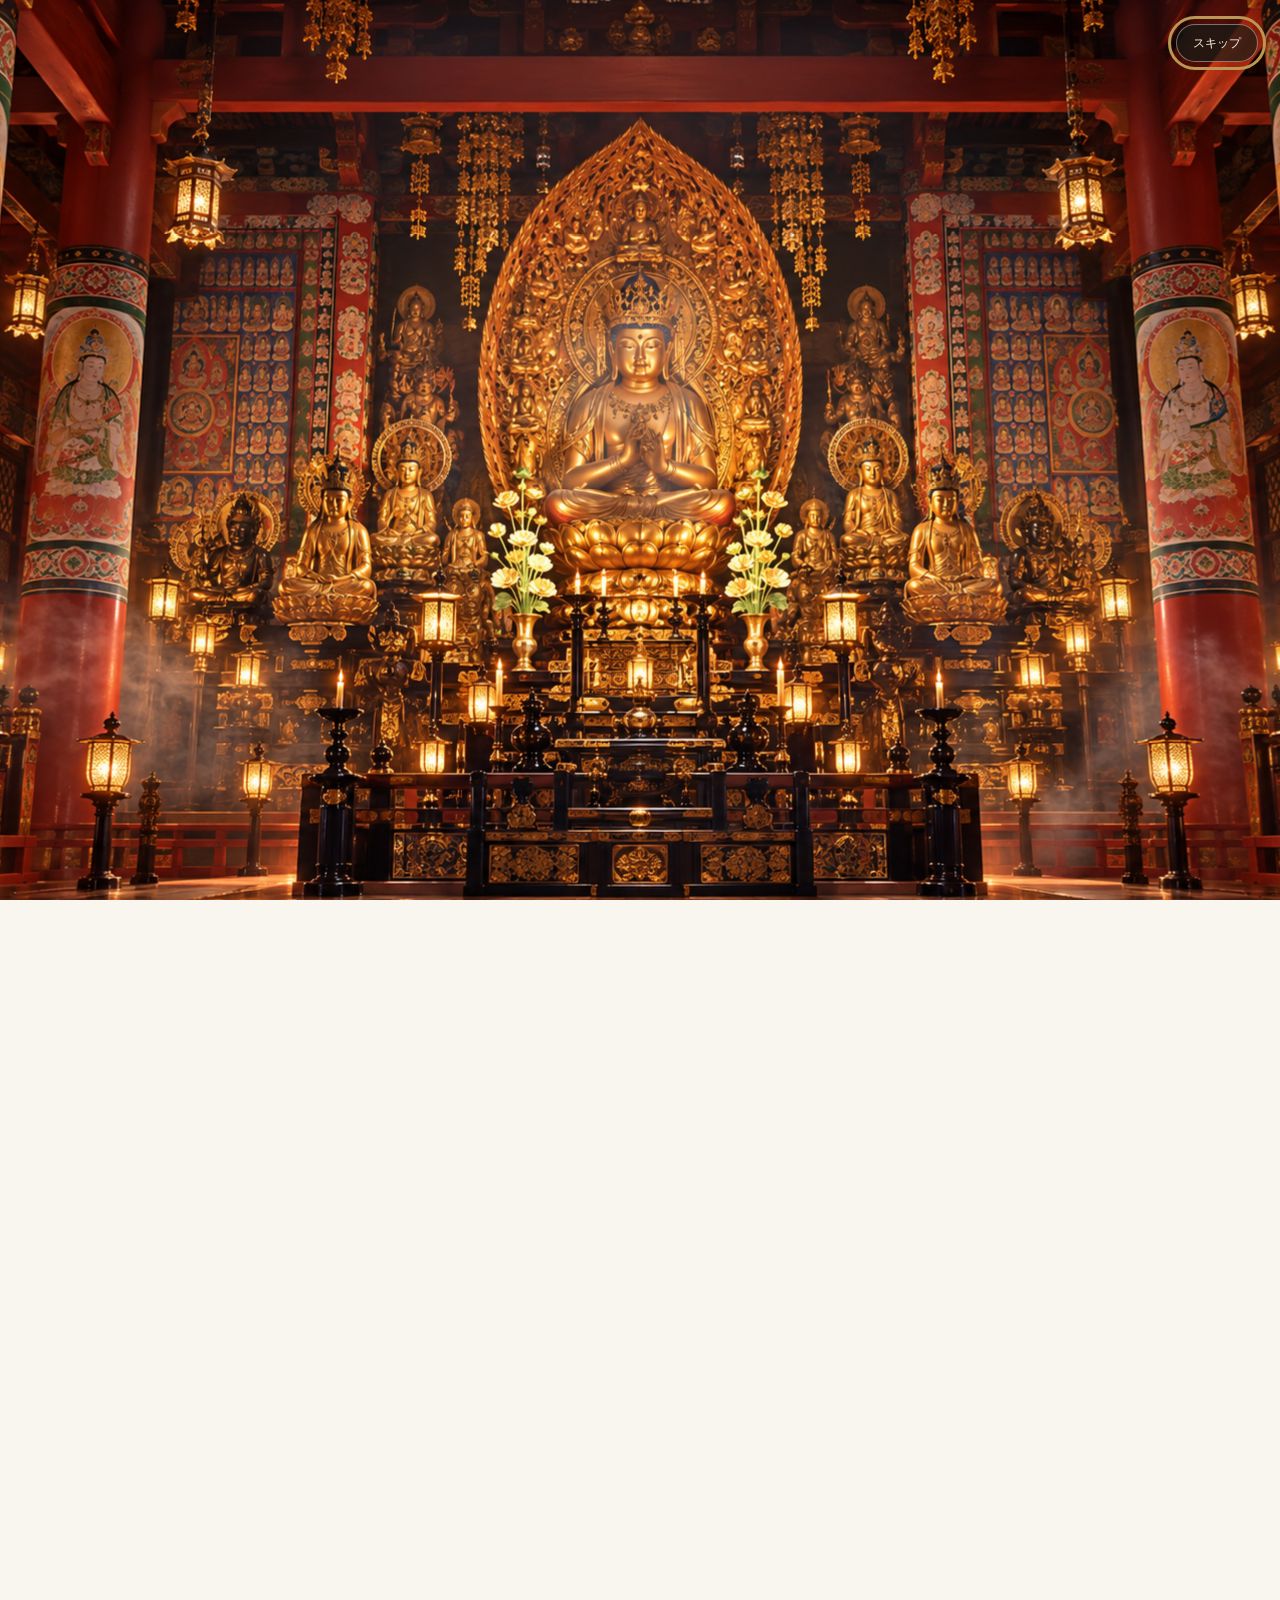
<file: study.html>
<!DOCTYPE html>
<html data-ruby-mode="hard" lang="ja"><head><meta charset="utf-8"/><meta content="width=device-width,initial-scale=1" name="viewport"/><script src="trip-access.js?v=20261006-persistent"></script><title>五つの読み物｜高野山 学びの書庫</title><link href="trip-navigation.css?v=20261003-brochure" rel="stylesheet"/><link href="study.css?v=20261003-study2" rel="stylesheet"/><link href="study-visuals.css?v=20261003-visual1" rel="stylesheet"/><link href="study-knowledge.css?v=20261003-knowledge1" rel="stylesheet"/><link href="koyasan-intro.css?v=20261002-study1" rel="stylesheet"/><script defer="" src="trip-navigation.js?v=20261003-brochure"></script><script defer="" src="study-reader.js"></script><script defer="" src="koyasan-intro.js?v=20261002-study1"></script><link href="ruby.css?v=20261003-ruby2" rel="stylesheet"/><script defer="" src="ruby.js?v=20261003-ruby1"></script></head><body class="study-page"><main class="library"><header class="library-head"><span><ruby data-ruby-level="hard">高野山<rt aria-hidden="true">こうやさん</rt></ruby>を<ruby data-ruby-level="all">知<rt aria-hidden="true">し</rt></ruby>る · <ruby data-ruby-level="all">五<rt aria-hidden="true">ご</rt></ruby><ruby data-ruby-level="all">篇<rt aria-hidden="true">へん</rt></ruby></span><h1><ruby data-ruby-level="all">学<rt aria-hidden="true">まな</rt></ruby>びの<ruby data-ruby-level="all">書庫<rt aria-hidden="true">しょこ</rt></ruby></h1><p><ruby data-ruby-level="all">真言<rt aria-hidden="true">しんごん</rt></ruby><ruby data-ruby-level="all">密教<rt aria-hidden="true">みっきょう</rt></ruby>、<ruby data-ruby-level="hard">空海<rt aria-hidden="true">くうかい</rt></ruby>、<ruby data-ruby-level="hard">高野山<rt aria-hidden="true">こうやさん</rt></ruby>。<br/><ruby data-ruby-level="all">言葉<rt aria-hidden="true">ことば</rt></ruby>を<ruby data-ruby-level="all">読<rt aria-hidden="true">よ</rt></ruby>み、<ruby data-ruby-level="all">場所<rt aria-hidden="true">ばしょ</rt></ruby>を<ruby data-ruby-level="all">知<rt aria-hidden="true">し</rt></ruby>り、<ruby data-ruby-level="all">自分<rt aria-hidden="true">じぶん</rt></ruby>の<ruby data-ruby-level="all">問<rt aria-hidden="true">と</rt></ruby>いを<ruby data-ruby-level="all">深<rt aria-hidden="true">ふか</rt></ruby>める。</p><div aria-label="ルビの表示" class="ruby-toolbar"><span>ルビ</span><div aria-label="読みがなの量" role="group"><button aria-pressed="false" data-ruby-mode="all" type="button">すべて</button><button aria-pressed="true" data-ruby-mode="hard" type="button">難しい語だけ</button><button aria-pressed="false" data-ruby-mode="off" type="button">オフ</button></div></div></header><ol class="library-list"><li><span class="library-number">01</span><div><p><ruby data-ruby-level="all">世界<rt aria-hidden="true">せかい</rt></ruby>・<ruby data-ruby-level="all">身体<rt aria-hidden="true">しんたい</rt></ruby>・ことば</p><h2><a href="study-01-shingon.html"><span class="ruby-inline-label"><ruby data-ruby-level="all">真言<rt aria-hidden="true">しんごん</rt></ruby><ruby data-ruby-level="all">密教<rt aria-hidden="true">みっきょう</rt></ruby>とは</span><span>↗</span></a></h2><p class="library-desc"><ruby data-ruby-level="hard">阿字<rt aria-hidden="true">あじ</rt></ruby>・<ruby data-ruby-level="hard">阿字観<rt aria-hidden="true">あじかん</rt></ruby>・<ruby data-ruby-level="hard">阿息観<rt aria-hidden="true">あそくかん</rt></ruby>から、<ruby data-ruby-level="hard">六大<rt aria-hidden="true">ろくだい</rt></ruby>・<ruby data-ruby-level="hard">四曼<rt aria-hidden="true">しまん</rt></ruby>・<ruby data-ruby-level="hard">三密<rt aria-hidden="true">さんみつ</rt></ruby>、<ruby data-ruby-level="all">即身成仏<rt aria-hidden="true">そくしんじょうぶつ</rt></ruby>へ。<ruby data-ruby-level="all">教<rt aria-hidden="true">きょう</rt></ruby>えと、<ruby data-ruby-level="all">自宅<rt aria-hidden="true">じたく</rt></ruby>で<ruby data-ruby-level="all">続<rt aria-hidden="true">つづ</rt></ruby>ける<ruby data-ruby-level="all">実践<rt aria-hidden="true">じっせん</rt></ruby>を<ruby data-ruby-level="all">結<rt aria-hidden="true">むす</rt></ruby>ぶ。</p></div></li><li><span class="library-number">02</span><div><p><ruby data-ruby-level="hard">真魚<rt aria-hidden="true">まお</rt></ruby>・<ruby data-ruby-level="hard">空海<rt aria-hidden="true">くうかい</rt></ruby>・<ruby data-ruby-level="hard">遍照金剛<rt aria-hidden="true">へんじょうこんごう</rt></ruby>・<ruby data-ruby-level="hard">弘法大師<rt aria-hidden="true">こうぼうだいし</rt></ruby></p><h2><a href="study-02-kukai.html"><span class="ruby-inline-label"><ruby data-ruby-level="hard">空海<rt aria-hidden="true">くうかい</rt></ruby>の<ruby data-ruby-level="all">生涯<rt aria-hidden="true">しょうがい</rt></ruby></span><span>↗</span></a></h2><p class="library-desc"><ruby data-ruby-level="hard">恵果<rt aria-hidden="true">けいか</rt></ruby>との<ruby data-ruby-level="all">出会<rt aria-hidden="true">であ</rt></ruby>い、<ruby data-ruby-level="hard">嵯峨天皇<rt aria-hidden="true">さがてんのう</rt></ruby>、<ruby data-ruby-level="all">書<rt aria-hidden="true">しょ</rt></ruby>と<ruby data-ruby-level="all">学<rt aria-hidden="true">まな</rt></ruby>び、<ruby data-ruby-level="hard">高野山<rt aria-hidden="true">こうやさん</rt></ruby>と<ruby data-ruby-level="hard">東寺<rt aria-hidden="true">とうじ</rt></ruby>。<ruby data-ruby-level="all">本人<rt aria-hidden="true">ほんにん</rt></ruby>の<ruby data-ruby-level="all">記録<rt aria-hidden="true">きろく</rt></ruby>と<ruby data-ruby-level="all">後世<rt aria-hidden="true">こうせい</rt></ruby>の<ruby data-ruby-level="all">伝承<rt aria-hidden="true">でんしょう</rt></ruby>を<ruby data-ruby-level="all">読み分<rt aria-hidden="true">よみわ</rt></ruby>ける。</p></div></li><li><span class="library-number">03</span><div><p><ruby data-ruby-level="all">山上<rt aria-hidden="true">さんじょう</rt></ruby>の<ruby data-ruby-level="all">道場<rt aria-hidden="true">どうじょう</rt></ruby>と<ruby data-ruby-level="all">供養<rt aria-hidden="true">くよう</rt></ruby>の<ruby data-ruby-level="all">森<rt aria-hidden="true">もり</rt></ruby></p><h2><a href="study-03-koyasan.html"><span class="ruby-inline-label"><ruby data-ruby-level="hard">高野山<rt aria-hidden="true">こうやさん</rt></ruby>を<ruby data-ruby-level="all">理解<rt aria-hidden="true">りかい</rt></ruby>する</span><span>↗</span></a></h2><p class="library-desc">この<ruby data-ruby-level="all">場所<rt aria-hidden="true">ばしょ</rt></ruby>が<ruby data-ruby-level="all">選<rt aria-hidden="true">えら</rt></ruby>ばれた<ruby data-ruby-level="all">理由<rt aria-hidden="true">りゆう</rt></ruby>、<ruby data-ruby-level="all">五輪<rt aria-hidden="true">ごりん</rt></ruby><ruby data-ruby-level="all">塔<rt aria-hidden="true">とう</rt></ruby>、<ruby data-ruby-level="hard">木食応其<rt aria-hidden="true">もくじきおうご</rt></ruby>、<ruby data-ruby-level="hard">奥之院<rt aria-hidden="true">おくのいん</rt></ruby>の<ruby data-ruby-level="all">供養<rt aria-hidden="true">くよう</rt></ruby>、そして<ruby data-ruby-level="all">日々<rt aria-hidden="true">ひび</rt></ruby>の<ruby data-ruby-level="hard">生身供<rt aria-hidden="true">しょうじんく</rt></ruby>。</p></div></li><li><span class="library-number">04</span><div><p><ruby data-ruby-level="hard">空海<rt aria-hidden="true">くうかい</rt></ruby>が<ruby data-ruby-level="all">開<rt aria-hidden="true">ひら</rt></ruby>いた、もう<ruby data-ruby-level="all">一<rt aria-hidden="true">ひと</rt></ruby>つの<ruby data-ruby-level="all">心<rt aria-hidden="true">こころ</rt></ruby><ruby data-ruby-level="all">経<rt aria-hidden="true">けい</rt></ruby></p><h2><a href="study-04-hannya-hiken.html"><span class="ruby-inline-label"><ruby data-ruby-level="hard">般若心経秘鍵<rt aria-hidden="true">はんにゃしんぎょうひけん</rt></ruby>を<ruby data-ruby-level="all">読<rt aria-hidden="true">よ</rt></ruby>む</span><span>↗</span></a></h2><p class="library-desc"><ruby data-ruby-level="all">空<rt aria-hidden="true">くう</rt></ruby>と<ruby data-ruby-level="all">色<rt aria-hidden="true">しき</rt></ruby>、<ruby data-ruby-level="all">認識<rt aria-hidden="true">にんしき</rt></ruby>と<ruby data-ruby-level="all">世界<rt aria-hidden="true">せかい</rt></ruby>、<ruby data-ruby-level="all">本質<rt aria-hidden="true">ほんしつ</rt></ruby>と<ruby data-ruby-level="all">実践<rt aria-hidden="true">じっせん</rt></ruby>。<ruby data-ruby-level="all">自分<rt aria-hidden="true">じぶん</rt></ruby>の<ruby data-ruby-level="all">問<rt aria-hidden="true">と</rt></ruby>いを<ruby data-ruby-level="all">原典<rt aria-hidden="true">げんてん</rt></ruby>に<ruby data-ruby-level="all">照<rt aria-hidden="true">て</rt></ruby>らし、<ruby data-ruby-level="all">言葉<rt aria-hidden="true">ことば</rt></ruby>の<ruby data-ruby-level="all">奥<rt aria-hidden="true">おく</rt></ruby>を<ruby data-ruby-level="all">考<rt aria-hidden="true">かんが</rt></ruby>える。</p></div></li><li><span class="library-number">05</span><div><p><ruby data-ruby-level="all">体験<rt aria-hidden="true">たいけん</rt></ruby>・<ruby data-ruby-level="all">倫理<rt aria-hidden="true">りんり</rt></ruby>・<ruby data-ruby-level="all">科学<rt aria-hidden="true">かがく</rt></ruby></p><h2><a href="study-05-practice-and-inquiry.html"><span class="ruby-inline-label"><ruby data-ruby-level="all">理解<rt aria-hidden="true">りかい</rt></ruby>を<ruby data-ruby-level="all">実践<rt aria-hidden="true">じっせん</rt></ruby>へ</span><span>↗</span></a></h2><p class="library-desc"><ruby data-ruby-level="all">朝<rt aria-hidden="true">あさ</rt></ruby>の<ruby data-ruby-level="all">三<rt aria-hidden="true">さん</rt></ruby><ruby data-ruby-level="all">分<rt aria-hidden="true">ふん</rt></ruby>、<ruby data-ruby-level="all">仕事<rt aria-hidden="true">しごと</rt></ruby><ruby data-ruby-level="all">中<rt aria-hidden="true">ちゅう</rt></ruby>の<ruby data-ruby-level="all">一<rt aria-hidden="true">いち</rt></ruby><ruby data-ruby-level="all">呼吸<rt aria-hidden="true">こきゅう</rt></ruby>、<ruby data-ruby-level="all">日々<rt aria-hidden="true">ひび</rt></ruby>の<ruby data-ruby-level="all">言葉<rt aria-hidden="true">ことば</rt></ruby>と<ruby data-ruby-level="all">行動<rt aria-hidden="true">こうどう</rt></ruby>。<ruby data-ruby-level="all">生活<rt aria-hidden="true">せいかつ</rt></ruby>へ<ruby data-ruby-level="all">教<rt aria-hidden="true">おし</rt></ruby>えを<ruby data-ruby-level="all">移<rt aria-hidden="true">うつ</rt></ruby>し、<ruby data-ruby-level="all">食事<rt aria-hidden="true">しょくじ</rt></ruby>と<ruby data-ruby-level="all">断食<rt aria-hidden="true">だんじき</rt></ruby>も<ruby data-ruby-level="all">科学<rt aria-hidden="true">かがく</rt></ruby>から<ruby data-ruby-level="all">検討<rt aria-hidden="true">けんとう</rt></ruby>する。</p></div></li></ol><section class="library-deep"><h2><ruby data-ruby-level="all">著作<rt aria-hidden="true">ちょさく</rt></ruby>の<ruby data-ruby-level="all">中身<rt aria-hidden="true">なかみ</rt></ruby>を、さらに<ruby data-ruby-level="all">読<rt aria-hidden="true">よ</rt></ruby>む</h2><ul class="library-deep-list"><li><a href="study-deep-sangoshiki.html"><ruby data-ruby-level="hard">三教指帰<rt aria-hidden="true">さんごうしいき</rt></ruby>を<ruby data-ruby-level="all">読<rt aria-hidden="true">よ</rt></ruby>む ↗</a><p><ruby data-ruby-level="all">儒教<rt aria-hidden="true">じゅきょう</rt></ruby>・<ruby data-ruby-level="all">道教<rt aria-hidden="true">どうきょう</rt></ruby>・<ruby data-ruby-level="all">仏教<rt aria-hidden="true">ぶっきょう</rt></ruby>の<ruby data-ruby-level="all">主張<rt aria-hidden="true">しゅちょう</rt></ruby>と<ruby data-ruby-level="all">対論<rt aria-hidden="true">たいろん</rt></ruby>を、<ruby data-ruby-level="all">本文<rt aria-hidden="true">ほんぶん</rt></ruby>の<ruby data-ruby-level="all">順<rt aria-hidden="true">じゅん</rt></ruby>に<ruby data-ruby-level="all">追<rt aria-hidden="true">お</rt></ruby>う。</p></li><li><a href="study-deep-sokushin.html"><ruby data-ruby-level="hard">即身成仏義<rt aria-hidden="true">そくしんじょうぶつぎ</rt></ruby>を<ruby data-ruby-level="all">読<rt aria-hidden="true">よ</rt></ruby>む ↗</a><p><ruby data-ruby-level="hard">六大<rt aria-hidden="true">ろくだい</rt></ruby>・<ruby data-ruby-level="hard">四曼<rt aria-hidden="true">しまん</rt></ruby>・<ruby data-ruby-level="hard">三密<rt aria-hidden="true">さんみつ</rt></ruby>と、<ruby data-ruby-level="hard">仏<rt aria-hidden="true">ほとけ</rt></ruby>の<ruby data-ruby-level="hard">智慧<rt aria-hidden="true">ちえ</rt></ruby>へ<ruby data-ruby-level="all">至<rt aria-hidden="true">いた</rt></ruby>る<ruby data-ruby-level="all">八<rt aria-hidden="true">はち</rt></ruby><ruby data-ruby-level="all">句<rt aria-hidden="true">く</rt></ruby>。</p></li><li><a href="study-deep-shoji-unji.html"><ruby data-ruby-level="hard">声字実相義<rt aria-hidden="true">しょうじじっそうぎ</rt></ruby>・<ruby data-ruby-level="hard">吽字義<rt aria-hidden="true">うんじぎ</rt></ruby>を<ruby data-ruby-level="all">読<rt aria-hidden="true">よ</rt></ruby>む ↗</a><p><ruby data-ruby-level="hard">空海<rt aria-hidden="true">くうかい</rt></ruby>はどうして、<ruby data-ruby-level="all">声<rt aria-hidden="true">こえ</rt></ruby>や<ruby data-ruby-level="all">文字<rt aria-hidden="true">もじ</rt></ruby>から<ruby data-ruby-level="all">現実<rt aria-hidden="true">げんじつ</rt></ruby>を<ruby data-ruby-level="all">論<rt aria-hidden="true">ろん</rt></ruby>じたのか。</p></li></ul></section><details class="knowledge-prompt"><summary><ruby data-ruby-level="all">解説<rt aria-hidden="true">かいせつ</rt></ruby>のための、<ruby data-ruby-level="all">固定<rt aria-hidden="true">こてい</rt></ruby>の<ruby data-ruby-level="all">問い合<rt aria-hidden="true">といあ</rt></ruby>わせ<ruby data-ruby-level="all">文<rt aria-hidden="true">ぶん</rt></ruby></summary><pre class="fixed-research-prompt">〇〇について中学生にもわかるように説明して。
原本の表現とその解説、さらにそれを中学生レベルにまで落とし込んだ解説　という構成で回答してください。
文字数は必要最大限で、本質を捉えながら遊び心を持たせながら文章に記すこと。
目的は『一生使える知識としてまとめること』です。</pre></details><a class="library-return" href="index.html"><ruby data-ruby-level="hard">高野山<rt aria-hidden="true">こうやさん</rt></ruby>の<ruby data-ruby-level="all">旅程<rt aria-hidden="true">りょてい</rt></ruby>へ<ruby data-ruby-level="all">戻<rt aria-hidden="true">もど</rt></ruby>る →</a></main></body></html>
</file>
<file: trip-navigation.css>
.trip-tabs{box-sizing:border-box;position:sticky;top:0;z-index:1500;display:flex;justify-content:space-between;align-items:center;gap:14px;background:#17352e;color:#ffefc9;padding:10px max(18px,4%);box-shadow:0 2px 12px #0002;font-family:-apple-system,BlinkMacSystemFont,"Hiragino Sans",sans-serif;line-height:1.4}.trip-tabs a{color:inherit;text-decoration:none}.trip-home{font-size:14px;font-weight:800;white-space:nowrap}.trip-tabs small{font-size:9px;display:block;font-weight:500;opacity:.75;margin-top:4px;letter-spacing:.04em}.trip-tab-links{display:flex;gap:5px}.trip-tab-links a{padding:9px 16px;border-radius:7px;font-size:12px;font-weight:700;border:1px solid #e2dccb35;text-align:center;white-space:nowrap}.trip-tab-links a[aria-current=page]{background:#f7df9e;color:#213930;border-color:#f7df9e}.trip-tab-links a:hover{border-color:#efd694}.trip-tabs a:focus-visible{outline:3px solid #f1c956;outline-offset:3px}body.koya .trip-tabs{background:#101913eF;border-bottom:1px solid #b5975344;color:#dfc58f;backdrop-filter:blur(14px)}body.koya .trip-tab-links a[aria-current=page]{background:#62251e;color:#fce9be;border-color:#ad7950}html .maparea{top:85px}@media(max-width:620px){.trip-tabs{display:block;padding:9px 10px}.trip-home{display:none}.trip-tab-links{display:grid;grid-template-columns:.85fr 1fr 1.15fr;gap:4px;width:100%}.trip-tab-links a{padding:9px 5px;font-size:10px}.trip-tab-links small{font-size:8px}html .maparea{top:80px}}@media print{.trip-tabs{display:none!important}}

@media(max-width:760px){.trip-tabs{display:block;padding:9px 10px}.trip-home{display:none}.trip-tab-links{display:grid;grid-template-columns:repeat(5,1fr);width:100%}.trip-tab-links a{padding:9px 4px;font-size:10px}.trip-tab-links small{font-size:8px}}

/* Keep the document on its vertical scroll axis, including iOS file viewers. */
html{max-width:100%;overflow-x:hidden;overscroll-behavior-x:none}
body{max-width:100%;overflow-x:clip;overscroll-behavior-x:none}
.trip-tabs,.trip-tab-links,.trip-tab-links>a{min-width:0}
@media(max-width:760px){.trip-tab-links{grid-template-columns:repeat(5,minmax(0,1fr))}.trip-tab-links a{white-space:normal;overflow-wrap:anywhere}}
</file>
<file: koyasan-intro.css>
.koya-intro[hidden]{display:none!important}.koya-intro{position:fixed;inset:0;z-index:10000;background:#fff;overflow:hidden;isolation:isolate;display:grid;place-items:center;color:#181a17;line-height:1.7}.intro-temple,.intro-white{position:absolute;inset:0;z-index:-2;width:100%;height:100%;object-fit:cover;object-position:50% 50%}.intro-temple{transform:scale(1.05);will-change:transform,opacity}.intro-white{background:#fff;z-index:-1;opacity:0;will-change:opacity}.intro-art{width:min(76vmin,760px);aspect-ratio:1;position:relative;margin-top:-3vh;pointer-events:none}.intro-enso{width:100%;height:100%;overflow:visible;filter:invert(1);will-change:filter}.intro-letter{position:absolute;width:47%;height:47%;object-fit:contain;left:51.8%;top:50.6%;transform:translate(-50%,-50%) scale(1.06);filter:invert(1) blur(14px);opacity:0;will-change:filter,transform,opacity}.intro-skip{position:absolute;right:max(22px,env(safe-area-inset-right));top:max(24px,env(safe-area-inset-top));background:#101c17a8;color:#faf3df;border:1px solid #fff6;border-radius:30px;padding:9px 16px;font:500 12px/1.5 system-ui,sans-serif;cursor:pointer;z-index:2}.intro-skip:hover{background:#23342c}.intro-ending{position:absolute;bottom:max(6vh,28px);left:20px;right:20px;text-align:center;opacity:0;transform:translateY(12px);transition:opacity .8s,transform .8s;pointer-events:none}.intro-ending.is-ready{opacity:1;transform:translateY(0);pointer-events:auto}.intro-ending p{margin:0 0 17px;font-family:'Noto Serif JP',serif;font-size:13px;letter-spacing:.3em;color:#5c6159}.intro-ending button{font:500 12px/1.5 system-ui,sans-serif;border:1px solid #9b9b8b;border-radius:2px;background:#fff;color:#25352b;padding:10px 22px;margin:0 4px;cursor:pointer}.intro-ending button:first-of-type{background:#26372c;color:#fff;border-color:#26372c}.intro-ending button:hover{box-shadow:0 3px 14px #0002}.intro-replay{white-space:nowrap}body.intro-open{overflow:hidden}.koya-intro button:focus-visible{outline:3px solid #b99853;outline-offset:5px}.intro-ended .intro-skip{color:#4a5346;background:#f9f9f5;border-color:#d8dacf}.intro-ended .intro-skip:hover{background:#ededdf}.koya-intro.is-closing{opacity:0;transition:opacity .65s ease;pointer-events:none}@media(max-width:620px){.intro-art{width:min(94vw,70vh);margin-top:-7vh}.intro-ending{bottom:max(9vh,35px)}.intro-ending p{font-size:11px}.koya .controls{left:24px;right:24px;justify-content:flex-end;gap:5px;flex-wrap:wrap}.koya .controls button{font-size:11px;padding:6px 9px}}@media(prefers-reduced-motion:reduce){.koya-intro,.intro-ending{transition:none!important}}@media print{.koya-intro,.intro-replay{display:none!important}}

html[data-trip-locked=true] body>:not(.koya-intro):not(script){visibility:hidden!important}html[data-trip-locked=true] body{overflow:hidden}.trip-password{max-width:310px;margin:0 auto;font-family:system-ui,sans-serif}.trip-password label{display:block;font-size:13px;letter-spacing:.16em;margin-bottom:12px}.trip-password>div{display:flex;gap:8px}.trip-password input{min-width:0;flex:1;width:210px;border:0;border-bottom:1px solid #9b9b8b;background:transparent;color:#25352b;font:14px system-ui;padding:10px 8px;border-radius:0}.trip-password button{margin:0;background:#26372c;color:#fff;border-color:#26372c}.trip-password small{display:block;min-height:22px;font-size:11px;color:#9a4035;margin-top:8px}.standalone-replay{position:fixed;right:16px;bottom:18px;z-index:999;border:1px solid #bbb;background:#fff;color:#25352b;font:12px system-ui;padding:8px 12px;cursor:pointer}.intro-art{width:min(66vmin,650px);margin-top:-9vh}.intro-letter{left:50%;top:50%;width:43%;height:43%}.intro-ending{bottom:max(5vh,22px)}.intro-ending [hidden]{display:none!important}@media(max-width:620px){.intro-art{width:min(92vw,65vh);margin-top:-10vh}.intro-ending{bottom:max(6vh,26px)}}

/* The entrance keeps its own timing, independent of the cover's motion setting. */
body .koya-intro .intro-ending{transform:translateY(5px);transition:opacity 1.8s ease,transform 1.8s ease!important;will-change:opacity,transform}
body .koya-intro .intro-ending.is-ready{transform:translateY(0)}
body .koya-intro.is-closing{transition:opacity .65s ease!important}
</file>
<file: brochure.css>
*{box-sizing:border-box}body{margin:0;background:#f7f5ef;color:#233c32;font-family:-apple-system,BlinkMacSystemFont,"Hiragino Sans",sans-serif}.brochure-main{max-width:1380px;margin:auto;padding:32px 30px 64px}.brochure-header{display:flex;align-items:center;justify-content:space-between;gap:15px;margin-bottom:26px}.brochure-header h1{margin:0;font-size:27px;font-weight:600}.brochure-download{color:inherit;padding:10px 15px;border:1px solid #b2b8a9;border-radius:5px;text-decoration:none;font-size:14px}.brochure-pages{display:grid;grid-template-columns:repeat(2,minmax(0,1fr));gap:30px}.brochure-pages figure{margin:0;min-width:0}.brochure-pages figcaption{display:flex;align-items:center;gap:12px;padding:12px 0;font-size:14px}.brochure-pages figcaption span{font-size:12px;color:#838c7b}.brochure-pages figcaption a{margin-left:auto;white-space:nowrap;font-size:12px;color:#576f58}.brochure-pages figure>a{display:block}.brochure-pages img{display:block;width:100%;height:auto;box-shadow:0 3px 16px #233c3212}.brochure-pages a:focus-visible,.brochure-download:focus-visible{outline:3px solid #b59147;outline-offset:4px}@media(max-width:760px){.brochure-main{padding:20px 14px 45px}.brochure-header h1{font-size:23px}.brochure-download{font-size:12px;padding:9px 11px}.brochure-pages{grid-template-columns:minmax(0,1fr);gap:20px}.brochure-pages figcaption{gap:8px;font-size:13px}}
</file>
<file: study.css>
:root{--paper:#f8f6ef;--ink:#28362c;--muted:#70776a;--line:#d7d4c5;--accent:#796139}*{box-sizing:border-box}html{scroll-behavior:smooth;scroll-padding-top:115px}body.study-page{margin:0;background:var(--paper);color:var(--ink);font-family:'Hiragino Mincho ProN','Yu Mincho','Noto Serif JP',serif;line-height:1.95}a{color:inherit;text-underline-offset:4px}button,a{touch-action:manipulation}.study-page .trip-tabs{background:#24281f;color:#e7dfcb;box-shadow:none;border-bottom:1px solid #464b3b}.study-page .trip-tab-links a[aria-current=page]{background:#e3dbc5;color:#28362c}.library{max-width:1060px;margin:auto;padding:75px 40px 90px}.library-head{display:grid;grid-template-columns:1fr 1fr;align-items:end;padding-bottom:50px;border-bottom:1px solid var(--ink);column-gap:45px}.library-head>span{grid-column:1/-1;color:var(--accent);font:12px/1.8 system-ui;letter-spacing:.2em;margin-bottom:20px}.library-head h1{font-weight:500;font-size:clamp(34px,5vw,56px);letter-spacing:.1em;margin:0}.library-head p{font-size:14px;line-height:2.1;margin:0;color:var(--muted)}.library-list{list-style:none;margin:0;padding:0}.library-list li{display:grid;grid-template-columns:110px 1fr;gap:25px;padding:36px 0;border-bottom:1px solid var(--line)}.library-number{font:italic 42px/1.5 Georgia,serif;color:#a9a38c}.library-list p{margin:0;color:var(--accent);font-size:11px;letter-spacing:.12em}.library-list h2{margin:7px 0 12px;font-size:27px;font-weight:500;line-height:1.65}.library-list h2 a{text-decoration:none;display:flex;justify-content:space-between;gap:20px}.library-list h2 span{font:24px system-ui;color:#8c896f}.library-list .library-desc{max-width:640px;font-size:14px;line-height:2;color:var(--muted);letter-spacing:.02em}.library-md{display:inline-block;margin-top:17px;font:11px/1.7 system-ui;color:var(--accent)}.library-return{display:inline-block;margin-top:38px;font-size:13px}.reading-head{max-width:1120px;padding:54px 40px 45px;margin:auto;border-bottom:1px solid var(--line)}.back-library{font:12px/1.8 system-ui;color:var(--muted)}.chapter-no{font:12px/1.8 system-ui;color:var(--accent);letter-spacing:.1em;margin:40px 0 18px}.chapter-no span{margin-left:20px}.reading-head h1{font-size:clamp(25px,3.3vw,40px);max-width:850px;font-weight:500;line-height:1.65;letter-spacing:.025em;margin:0 0 25px}.md-download{font:12px/1.8 system-ui;color:var(--accent)}.reading-layout{display:grid;grid-template-columns:250px minmax(0,720px);gap:65px;max-width:1120px;margin:0 auto;padding:45px 40px 80px}.reading-toc{position:sticky;top:116px;align-self:start;max-height:calc(100dvh - 135px);overflow:auto;font:12px/1.9 system-ui;color:var(--muted);padding-right:16px;scrollbar-width:thin}.reading-toc summary{cursor:pointer;color:var(--ink);letter-spacing:.12em;margin-bottom:18px}.reading-toc ol{list-style:none;padding:0;margin:0}.reading-toc li{margin:0 0 14px}.reading-toc .level-3{padding-left:12px;font-size:11px}.reading-toc a{text-decoration:none}.reading-toc a:hover{color:var(--accent);text-decoration:underline}.reading-body{min-width:0;font-size:16px;line-height:2.2;overflow-wrap:anywhere}.reading-body p{margin:0 0 1.8em}.reading-body h2{margin:2.6em 0 1.05em;padding-top:18px;border-top:1px solid var(--line);font-size:24px;font-weight:600;line-height:1.7}.reading-body h3{font-size:19px;line-height:1.8;margin:2em 0 1em}.reading-body a{color:#5e693d;text-decoration-color:#b2b893}.reading-body blockquote{margin:28px 0;padding:4px 22px;border-left:2px solid #a39466;color:#6a573c;background:#eeeadd66}.reading-body blockquote p:last-child{margin-bottom:4px}.reading-body ul,.reading-body ol{padding-left:1.45em}.reading-body li{margin:0 0 12px}.reading-body strong{font-weight:700}.table-wrap{overflow-x:auto;margin:25px 0 35px;max-width:100%}.reading-body table{border-collapse:collapse;font:13px/1.9 system-ui;min-width:500px;width:100%}.reading-body th,.reading-body td{padding:12px 14px;border:1px solid var(--line);text-align:left;vertical-align:top}.reading-body th{background:#eeebdf;font-weight:600}.reading-body hr{border:0;border-top:1px solid var(--line);margin:42px 0}.reading-next{max-width:1040px;margin:auto;padding:30px 0 70px;border-top:1px solid var(--line);display:flex;justify-content:space-between;gap:22px;font-size:13px}.study-page :focus-visible{outline:2px solid #9b7d44;outline-offset:5px}
@media(max-width:950px){.reading-layout{grid-template-columns:1fr;gap:35px;max-width:800px}.reading-toc{position:static;max-height:none;border-bottom:1px solid var(--line);padding:0 0 20px}.reading-toc ol{columns:2;column-gap:30px}.reading-toc li{break-inside:avoid}.reading-next{margin:0 40px}.library-head{grid-template-columns:1fr;gap:22px}.library-head p{font-size:13px}}
@media(max-width:620px){.library{padding:45px 22px 65px}.library-head{padding-bottom:32px}.library-list li{grid-template-columns:40px 1fr;gap:14px;padding:28px 0}.library-number{font-size:29px}.library-list h2{font-size:22px}.library-list .library-desc{font-size:13px}.reading-head{padding:30px 22px}.chapter-no{font-size:10px;margin-top:30px}.chapter-no span{display:block;margin:5px 0 0}.reading-head h1{font-size:25px}.reading-layout{padding:30px 22px 50px}.reading-toc ol{columns:1}.reading-body{font-size:15px;line-height:2.15}.reading-body h2{font-size:21px}.reading-body h3{font-size:18px}.reading-next{margin:0 22px;flex-wrap:wrap;font-size:12px}.reading-body table{font-size:12px}}
@media(prefers-reduced-motion:reduce){html{scroll-behavior:auto}}@media print{.reading-head,.reading-layout{padding:0;display:block;max-width:none}.reading-toc,.md-download,.back-library,.reading-next,.trip-tabs,.intro-replay{display:none!important}.reading-body{font-size:10pt;line-height:1.8}.reading-body h2{break-after:avoid}.reading-body a{color:inherit}.table-wrap{overflow:visible}.reading-body table{min-width:0}body.study-page{background:#fff;color:#000}}
.reading-body .source-original{padding:18px 24px;background:#efe9da;border-left:2px solid #a39466;color:#3d4538}.source-original>p:first-child{font:11px/1.8 system-ui;letter-spacing:.04em;color:#766a51;margin-bottom:12px}.source-original>p:nth-child(2){font-size:18px;line-height:2;letter-spacing:.04em;margin-bottom:12px}.source-original>p:last-child{font:11px/1.8 system-ui}.reading-body .source-interpretation>strong:first-child,.reading-body .source-summary>strong:first-child{display:block;font:600 11px/1.8 system-ui;letter-spacing:.11em;color:#786b4c;margin-bottom:9px}.reading-body .source-summary{padding:18px 22px;background:#f0f1e9;border-top:1px solid #d4d8c4;font-size:15px;line-height:2;color:#314231;margin-bottom:36px}
</file>
<file: study-visuals.css>
.reading-body .artifact-figure{margin:34px 0 42px;padding:0;border:0;background:none}
.artifact-frame{display:block;background:#fff;padding:22px;border:1px solid #e1ddd1;text-decoration:none!important}
.artifact-frame img{display:block;width:100%;height:auto;max-height:570px;object-fit:contain;margin:0 auto}
.artifact-figure figcaption{font:12px/1.9 system-ui;color:#707666;margin-top:13px}
.artifact-figure figcaption strong{display:block;font:500 16px/1.8 'Hiragino Mincho ProN','Yu Mincho',serif;color:#3e493a;margin-bottom:3px}
.artifact-credit{font-size:10px;display:block;margin-top:6px}
.artifact-pair{display:grid;grid-template-columns:1fr 1fr;gap:16px;align-items:start}
.artifact-pair .artifact-frame{padding:12px}
.artifact-pair .artifact-frame img{max-height:520px}
.artifact-pair .artifact-figure{margin-top:24px;margin-bottom:28px}
.reading-body .look-closer{padding:24px 28px;margin:30px 0;background:#eeede3;border:1px solid #d7d5c6;border-left:3px solid #827148;font-size:15px}
.reading-body .look-closer>strong:first-child{display:block;font:600 11px/1.8 system-ui;letter-spacing:.12em;color:#827148;margin-bottom:14px}
.reading-body .look-closer p:last-child{margin-bottom:0}
.prong-study{display:grid;grid-template-columns:150px 1fr;align-items:center;gap:25px;margin:26px 0 32px;padding:22px;background:#f0eee4}
.prong-end{position:relative;width:130px;height:130px;background:#fff;border:1px solid #d4ceb9;border-radius:50%;margin:auto}
.prong-end i{display:block;position:absolute;width:16px;height:16px;background:#aa8747;border:1px solid #7c683e;border-radius:50%;transform:translate(-50%,-50%)}
.prong-end i:nth-child(1){top:50%;left:50%}.prong-end i:nth-child(2){top:23%;left:50%}.prong-end i:nth-child(3){top:50%;left:77%}.prong-end i:nth-child(4){top:77%;left:50%}.prong-end i:nth-child(5){top:50%;left:23%}
.prong-study p{font-size:13px;line-height:2;margin:0}
.prong-study strong{display:block;font-size:16px;margin-bottom:7px}
.prong-study small{display:block;color:#7a7c70;font:10px/1.8 system-ui;margin-top:7px}
.practice-emblem{width:280px;max-width:100%;position:relative;margin:26px auto;background:#fff;border-radius:50%;aspect-ratio:1}
.practice-emblem>img{width:100%;height:100%;object-fit:contain;display:block}
.practice-emblem>img+img{position:absolute;width:45%;height:45%;left:27.5%;top:27.5%}
.sutra-intro{margin-bottom:46px}
.sutra-sheet{padding:28px 30px 24px;background:#ede9db;border:1px solid #d2cbb5;margin:24px 0 30px}
.sutra-title{font-size:21px;line-height:1.9;letter-spacing:.06em;text-align:center;margin:0 0 24px}
.sutra-lines p{margin:0 0 13px;line-height:2.4;letter-spacing:.045em;font-size:17px}
.sutra-sheet .sutra-source{font:10px/1.8 system-ui;color:#7f7968;margin:25px 0 0}
.sutra-translation{border-left:2px solid #b6b89e;padding-left:24px}
.sutra-translation h3{font-size:18px!important;margin-top:0!important}
.sutra-translation p{font-size:15px;line-height:2.15}
.sutra-bridge{font-size:17px;padding:26px 0;border-top:1px solid #c6c5b5;border-bottom:1px solid #c6c5b5;margin-top:35px}
.sutra-bridge p:last-child{margin-bottom:0}
@media(max-width:620px){.artifact-frame{padding:12px}.artifact-pair{gap:12px}.artifact-pair .artifact-frame{padding:5px}.artifact-figure figcaption{font-size:11px}.artifact-figure figcaption strong{font-size:14px}.prong-study{grid-template-columns:1fr;gap:18px;padding:20px}.reading-body .look-closer{padding:20px}.sutra-sheet{padding:22px 18px}.sutra-title{font-size:19px}.sutra-lines p{font-size:16px;line-height:2.6;letter-spacing:0}.sutra-translation{padding-left:18px}}
@media print{.artifact-figure,.prong-study,.sutra-sheet{break-inside:avoid}.artifact-frame img{max-height:250px}.artifact-credit{font-size:8pt}}
.gorinto-study{display:grid;grid-template-columns:180px 1fr;gap:18px 34px;max-width:500px;margin:38px auto 44px}.gorinto-shapes{display:grid;grid-template-rows:63px 44px 61px 75px 78px;align-items:end;justify-items:center;gap:7px}.gorinto-shapes span{display:block;background:#647164;box-shadow:inset -8px -6px 0 #0000000b}.gorinto-empty{width:59px;height:61px;border-radius:50% 50% 46% 46%;clip-path:polygon(50% 0,70% 27%,92% 49%,100% 66%,94% 87%,76% 100%,24% 100%,6% 87%,0 66%,8% 49%,30% 27%)}.gorinto-wind{width:86px;height:40px;border-radius:90px 90px 6px 6px;transform:rotate(180deg)}.gorinto-fire{width:166px;height:61px;clip-path:polygon(50% 0,100% 91%,100% 100%,0 100%,0 91%)}.gorinto-water{width:92px;height:75px;border-radius:50%}.gorinto-earth{width:126px;height:78px}.gorinto-labels{display:grid;grid-template-rows:63px 44px 61px 75px 78px;align-items:center;gap:7px}.gorinto-labels p{margin:0!important;line-height:1.7!important}.gorinto-labels strong{font:500 21px/1.6 'Yu Mincho',serif}.gorinto-labels span{display:block;font:12px/1.8 system-ui;color:#747a6b}.gorinto-study figcaption{grid-column:1/-1;font:11px/1.9 system-ui;color:#777b6e;margin-top:8px}
@media(max-width:620px){.gorinto-study{grid-template-columns:170px 1fr;gap:18px 15px}.gorinto-labels span{font-size:11px}}
</file>
<file: study-knowledge.css>
/* Supplemental reading stays quiet until the reader opens it. */
.knowledge-shelf{margin:3rem 0 4rem}.knowledge-shelf>p{max-width:38em}.knowledge-box{border-top:1px solid #cfcbbd;border-bottom:1px solid #cfcbbd;margin:0 0 -1px;background:transparent}.knowledge-box>summary{list-style:none;display:grid;grid-template-columns:2.25rem 1fr 1.4rem;gap:.65rem;padding:1.25rem .3rem;cursor:pointer;align-items:start}.knowledge-box>summary::-webkit-details-marker{display:none}.knowledge-box>summary::after{content:'＋';color:#45574b;font-size:1.05rem;line-height:1.6}.knowledge-box[open]>summary::after{content:'−'}.knowledge-number{font-family:Georgia,serif;color:#818775;font-size:.82rem;padding-top:.3rem}.knowledge-title{display:block;font-family:'Noto Serif JP','Yu Mincho',serif;font-weight:600;font-size:1.12rem;color:#243f34;line-height:1.8}.knowledge-subtitle{display:block;color:#737869;font-size:.82rem;line-height:1.8;margin-top:.25rem}.knowledge-answer{padding:.2rem 0 1.5rem 2.9rem;max-width:100%;overflow-wrap:anywhere}.knowledge-layer{margin:0 0 1.75rem}.knowledge-layer>h4{font-size:.75rem;letter-spacing:.12em;color:#63735f;border-bottom:1px solid #dedbcf;padding:0 0 .4rem;margin:0 0 1rem;font-family:inherit}.knowledge-layer p{margin:.8rem 0}.knowledge-original{border-left:2px solid #ae9760;padding:.3rem 0 .3rem 1rem;margin:1rem 0;line-height:2.1;font-family:'Noto Serif JP','Yu Mincho',serif}.knowledge-original p{margin:.4rem 0}.knowledge-reading{color:#777466;font-size:.81rem}.knowledge-citation{font-size:.76rem;line-height:1.8;color:#6a7566}.knowledge-plain{background:#f4f2e9;border-radius:0;padding:1rem 1.25rem;margin-top:1rem}.knowledge-practice{border-left:2px solid #496254;padding:.1rem 0 .1rem 1rem}.knowledge-practice strong{display:block;margin-bottom:.5rem}.knowledge-prompt{margin-top:1.6rem;border-top:1px solid #e1ddcf;padding:.7rem 0;color:#687365;font-size:.76rem}.knowledge-prompt>summary{cursor:pointer}.knowledge-prompt pre,.fixed-research-prompt{white-space:pre-wrap;overflow-wrap:anywhere;font:inherit;line-height:1.9;background:#f6f4ec;color:#4a5348;padding:1rem 1.15rem;margin:.75rem 0}.knowledge-answer-source{display:flex;gap:1rem;flex-wrap:wrap;font-size:.76rem;margin-top:1rem}.library-deep{margin:3rem 0}.library-deep>h2{font-family:'Noto Serif JP','Yu Mincho',serif;font-size:1.3rem;font-weight:500}.library-deep-list{padding:0;list-style:none}.library-deep-list li{border-bottom:1px solid #d5d2c7;padding:1rem 0}.library-deep-list a{font-size:1rem}.library-deep-list p{font-size:.84rem;color:#74806c}.argument-stage{display:grid;grid-template-columns:4rem 1fr;gap:1rem;padding:1.4rem 0;border-top:1px solid #d1d0c2}.argument-stage .stage-no{font-family:Georgia,serif;color:#a38a51;font-size:2rem}.argument-stage h3{margin-top:0!important}.argument-stage .speaker{font-size:.84rem;color:#65775e}.argument-thesis{border-left:3px solid #a38a51;padding:1rem 1.3rem;background:#f4f0e4;font-family:'Noto Serif JP','Yu Mincho',serif;line-height:2}.argument-comparison{font-size:.88rem}.text-context{font-size:.8rem;color:#707964}.deep-next{display:block;padding:1.3rem 0;border-top:1px solid #cecbbd;border-bottom:1px solid #cecbbd;margin:2rem 0;font-family:'Noto Serif JP','Yu Mincho',serif}.deep-next span{display:block;font: .82rem/1.9 sans-serif;color:#707b69;margin-top:.4rem}
@media(max-width:650px){.knowledge-box>summary{grid-template-columns:1.6rem 1fr 1rem;gap:.4rem;padding:1rem 0}.knowledge-title{font-size:1rem}.knowledge-answer{padding-left:.1rem}.knowledge-layer>h4{font-size:.73rem}.knowledge-plain{padding:.9rem 1rem}.argument-stage{grid-template-columns:2rem 1fr;gap:.75rem}.argument-stage .stage-no{font-size:1.5rem}}
.manuscript-peek{display:grid;grid-template-columns:200px 1fr;align-items:center;gap:1.6rem;margin:2rem 0;padding:1.5rem 0;border-top:1px solid #d5d2c7;border-bottom:1px solid #d5d2c7}.manuscript-peek img{display:block;max-width:100%;height:auto}.manuscript-peek figcaption{font:.8rem/1.9 system-ui,sans-serif;color:#657261}.manuscript-peek figcaption strong{font:500 1rem/1.9 'Yu Mincho',serif;color:#293f32}.manuscript-peek figcaption p{font:inherit;margin:.6rem 0}.manuscript-peek figcaption a{font-size:.75rem}
@media(max-width:650px){.manuscript-peek{grid-template-columns:1fr}.manuscript-peek img{margin:auto}}
.knowledge-pro{border-top:1px solid #cfcbbd;margin-top:1.5rem;padding:.9rem 0}.knowledge-pro>summary{cursor:pointer;color:#45574b;font-size:.82rem}.knowledge-pro-body{padding:.4rem 0;font-size:.9rem;line-height:2}.knowledge-pro-body h5{font-family:'Yu Mincho',serif;font-size:1rem;color:#243f34;margin:1.75rem 0 .6rem}.knowledge-pro-body pre{white-space:pre-wrap;overflow-wrap:anywhere}
@media print{.knowledge-box>summary::after,.knowledge-prompt{display:none}.knowledge-answer{padding-left:0}.knowledge-box{break-inside:auto}.knowledge-layer{break-inside:avoid}}
</file>
<file: ruby.css>
.ruby-toolbar{display:flex;align-items:center;flex-wrap:wrap;gap:12px;margin:22px 0 0;font:12px/1.6 system-ui;color:#68705f;letter-spacing:0}
.ruby-toolbar>span{font-size:11px;letter-spacing:.08em}
.ruby-toolbar>div{display:flex;border:1px solid #cccdbd;border-radius:5px;overflow:hidden;background:#f7f5ed}
.ruby-toolbar button{border:0;border-right:1px solid #cccdbd;border-radius:0;background:transparent;color:#5b6554;font:12px/1.6 system-ui;padding:8px 13px;cursor:pointer;box-shadow:none;transform:none}
.ruby-toolbar button:last-child{border-right:0}
.ruby-toolbar button[aria-pressed=true]{background:#334433;color:#fff}
.ruby-toolbar button:focus-visible{outline:2px solid #967748;outline-offset:-3px}
ruby[data-ruby-level]{ruby-position:over;ruby-align:center}
ruby[data-ruby-level]>rt{font-family:system-ui;font-size:.54em;font-weight:400;line-height:1.2;color:#7a7a65;letter-spacing:0}
 :is(h1,h2,h3) ruby[data-ruby-level]>rt{font-size:clamp(9px,.5em,12px)}
.primary>.ruby-inline-label,.cover-start>.ruby-inline-label,.cover-study>.ruby-inline-label,.library-list h2 a>.ruby-inline-label{display:inline;font:inherit;color:inherit;letter-spacing:inherit;margin:0;min-width:0}
html:not([data-ruby-mode=all]) ruby[data-ruby-level=all]>rt,html[data-ruby-mode=off] ruby[data-ruby-level]>rt{display:none}
.source-original ruby>rt{font-size:.5em}
.kanbun-reading{padding-left:22px;border-left:2px solid #c7c8b6}
.kanbun-reading strong:first-child{display:block;font:600 11px/1.8 system-ui;letter-spacing:.1em;color:#786b4c;margin-bottom:7px}
.koya .day-links{display:block}
.koya .day-links .ruby-toolbar{justify-content:center;margin-top:18px}
@media(max-width:620px){.ruby-toolbar{gap:8px}.ruby-toolbar button{padding:8px 10px}.reading-body ruby>rt{font-size:.55em}}
@media print{.ruby-toolbar{display:none}}
</file>
